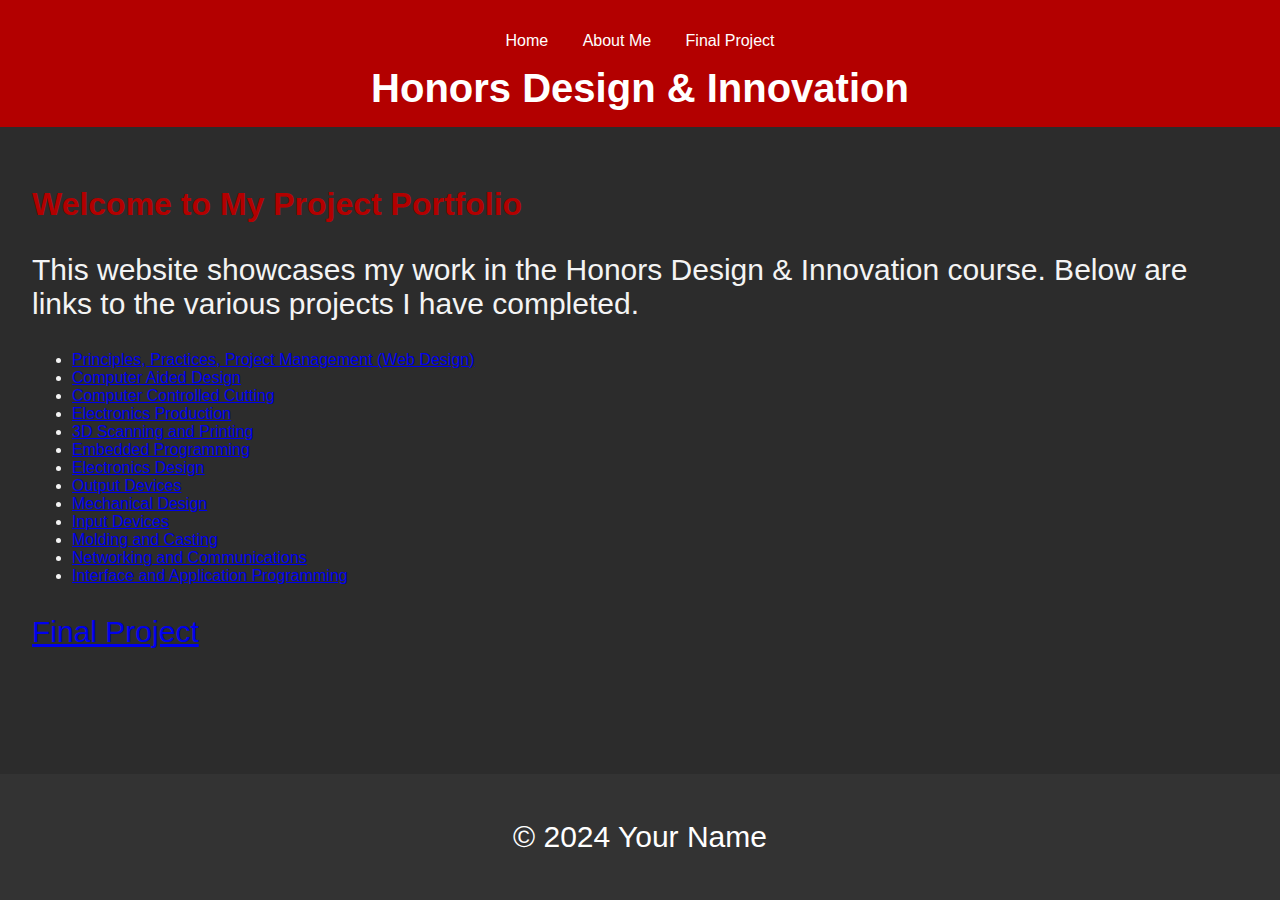
<file: index.html>
<!DOCTYPE html>
<html lang="en">
<head>
    <meta charset="UTF-8">
    <meta name="viewport" content="width=device-width, initial-scale=1.0">
    <title>Honors Design & Innovation</title>
    <link rel="stylesheet" href="styles.css">
</head>
<body>
    <header>
        <nav>
            <ul>
                <li><a href="index.html">Home</a></li>
                <li><a href="about.html">About Me</a></li>
                <li><a href="final_project.html">Final Project</a></li>
            </ul>
        </nav>
        <h1>Honors Design & Innovation</h1>
    </header>

    <main>
        <section>
            <h2>Welcome to My Project Portfolio</h2>
            <p>This website showcases my work in the Honors Design & Innovation course. Below are links to the various projects I have completed.</p>
            <ul>
                <li><a href="#">Principles, Practices, Project Management (Web Design)</a></li>
                <li><a href="#">Computer Aided Design</a></li>
                <li><a href="#">Computer Controlled Cutting</a></li>
                <li><a href="#">Electronics Production</a></li>
                <li><a href="#">3D Scanning and Printing</a></li>
                <li><a href="#">Embedded Programming</a></li>
                <li><a href="#">Electronics Design</a></li>
                <li><a href="#">Output Devices</a></li>
                <li><a href="#">Mechanical Design</a></li>
                <li><a href="#">Input Devices</a></li>
                <li><a href="#">Molding and Casting</a></li>
                <li><a href="#">Networking and Communications</a></li>
                <li><a href="#">Interface and Application Programming</a></li>
            </ul>
            <p><a href="final_project.html">Final Project</a></p>
        </section>
    </main>

    <footer>
        <p>&copy; 2024 Your Name</p>
    </footer>
</body>
</html>
</file>
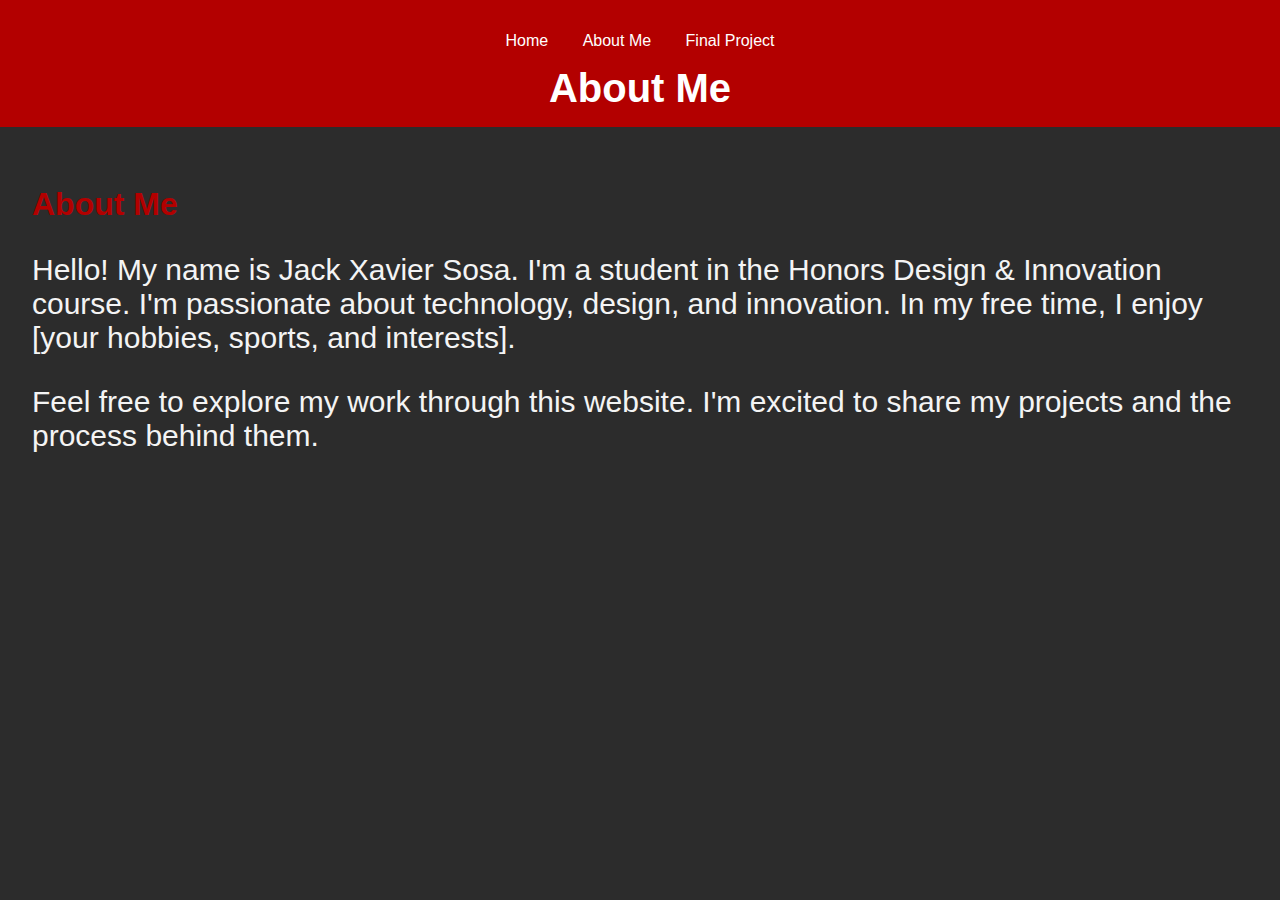
<file: about.html>
<!DOCTYPE html>
<html lang="en">
<head>
    <meta charset="UTF-8">
    <meta name="viewport" content="width=device-width, initial-scale=1.0">
    <title>About Me</title>
    <link rel="stylesheet" href="styles.css">
</head>
<body>
    <header>
        <nav>
            <ul>
                <li><a href="index.html">Home</a></li>
                <li><a href="about.html">About Me</a></li>
                <li><a href="final_project.html">Final Project</a></li>
            </ul>
        </nav>
        <h1>About Me</h1>
    </header>

    <main>
        <section>
            <h2>About Me</h2>
            <p>Hello! My name is Jack Xavier Sosa. I'm a student in the Honors Design & Innovation course. I'm passionate about technology, design, and innovation. In my free time, I enjoy [your hobbies, sports, and interests].</p>
            <p>Feel free to explore my work through this website. I'm excited to share my projects and the process behind them.</p>
        </section>
    </main>

</body>
</html>
</file>
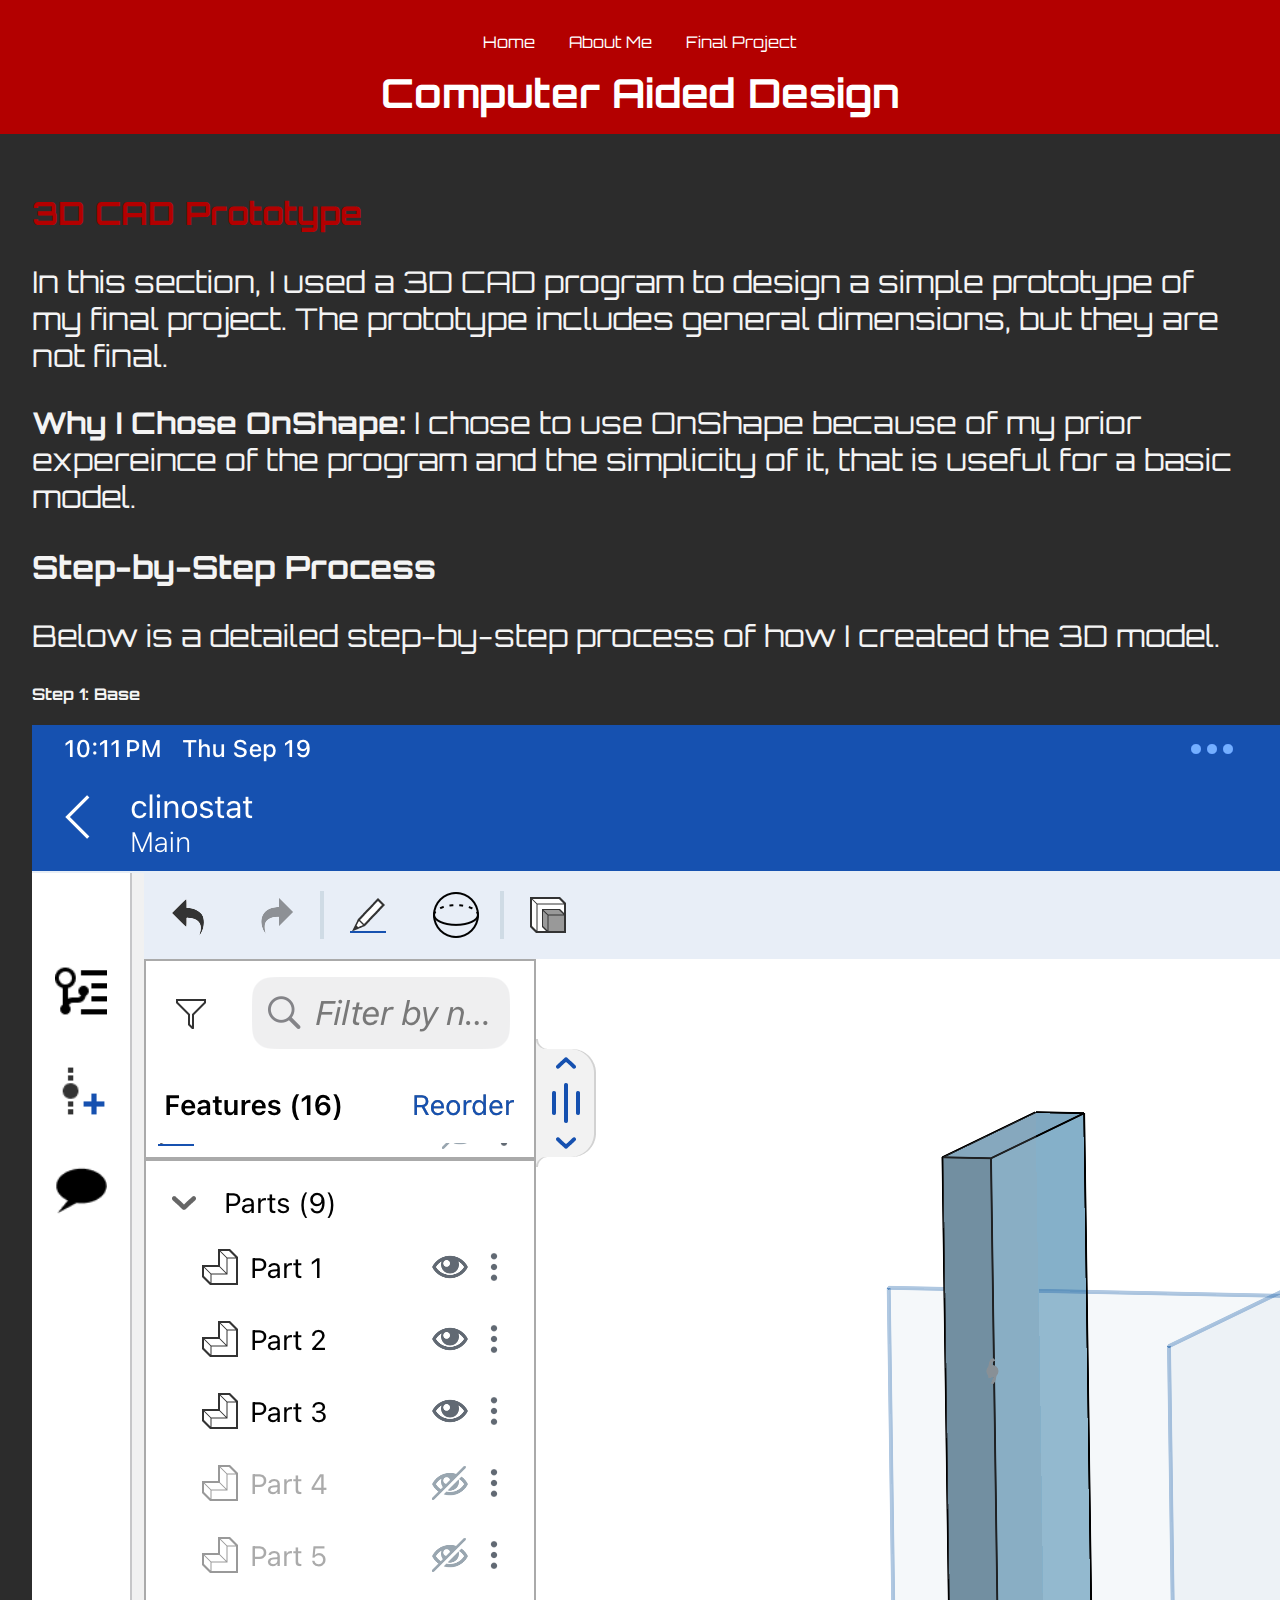
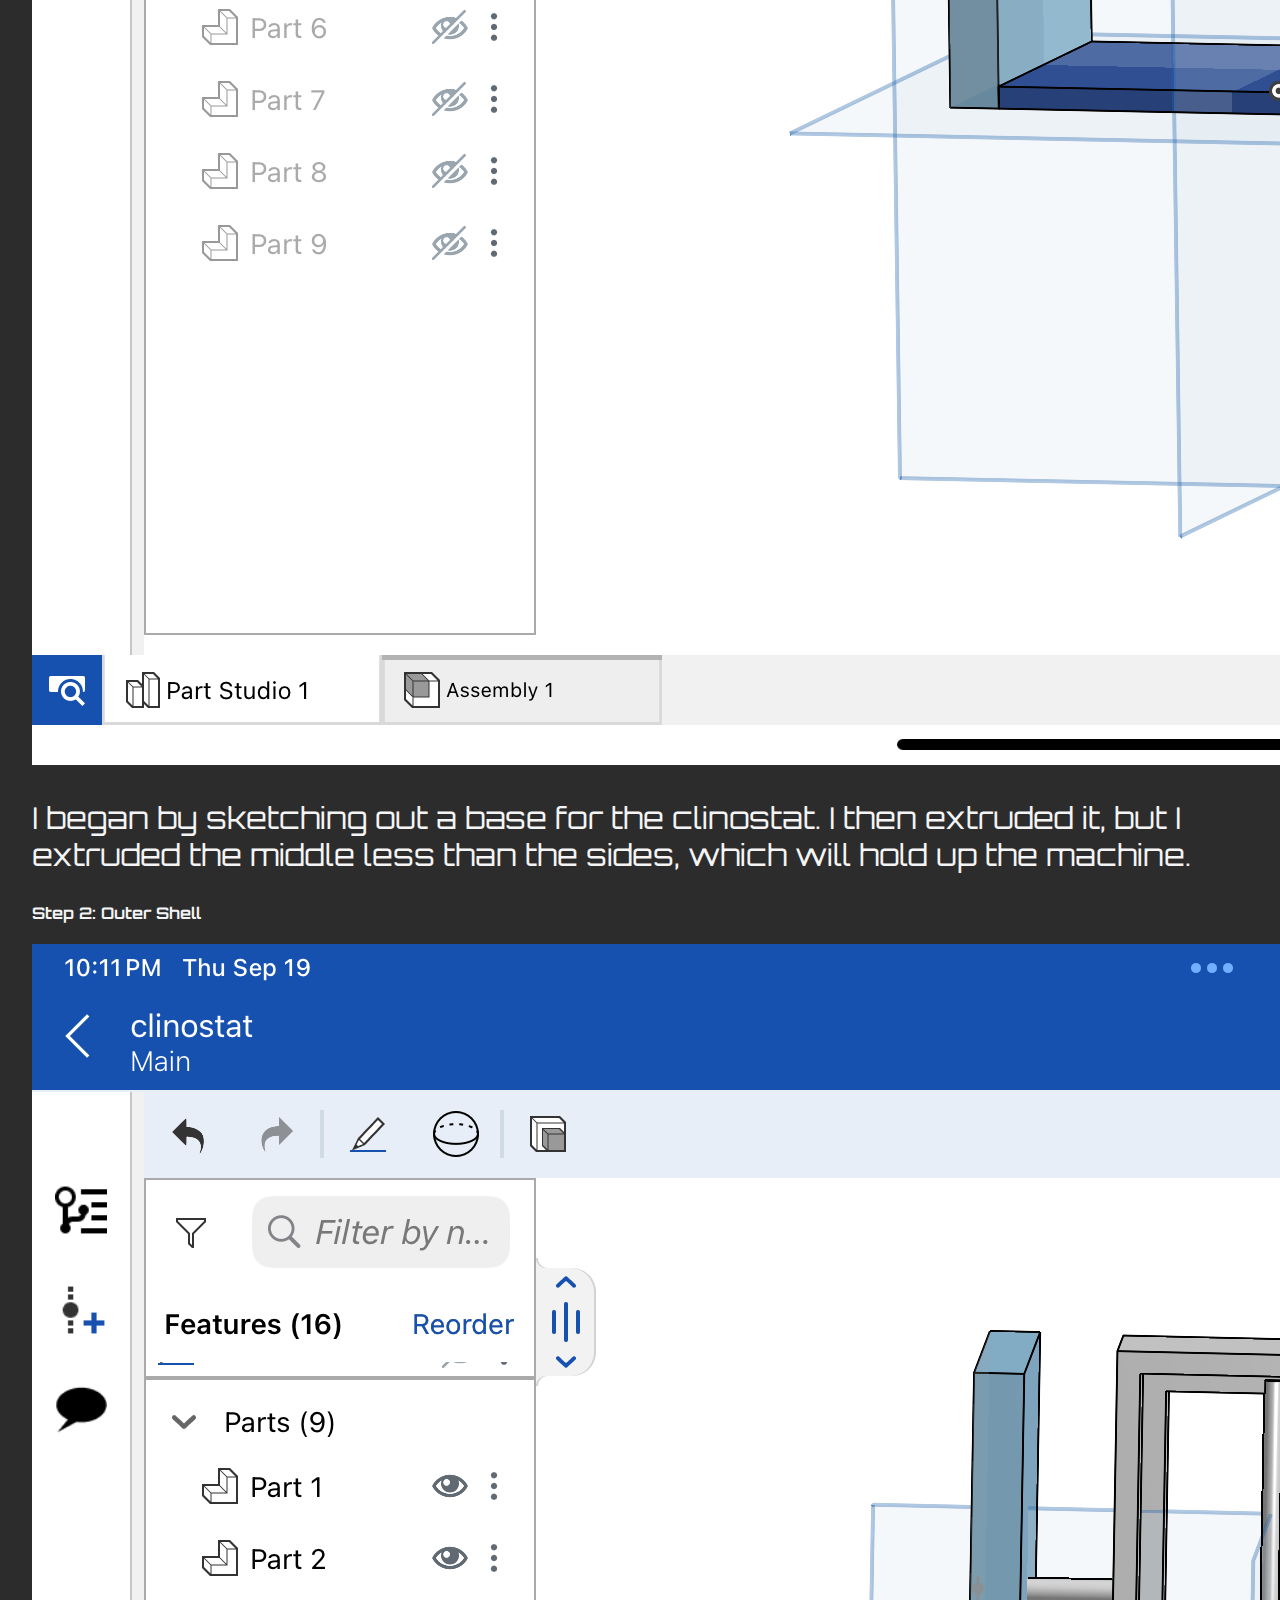
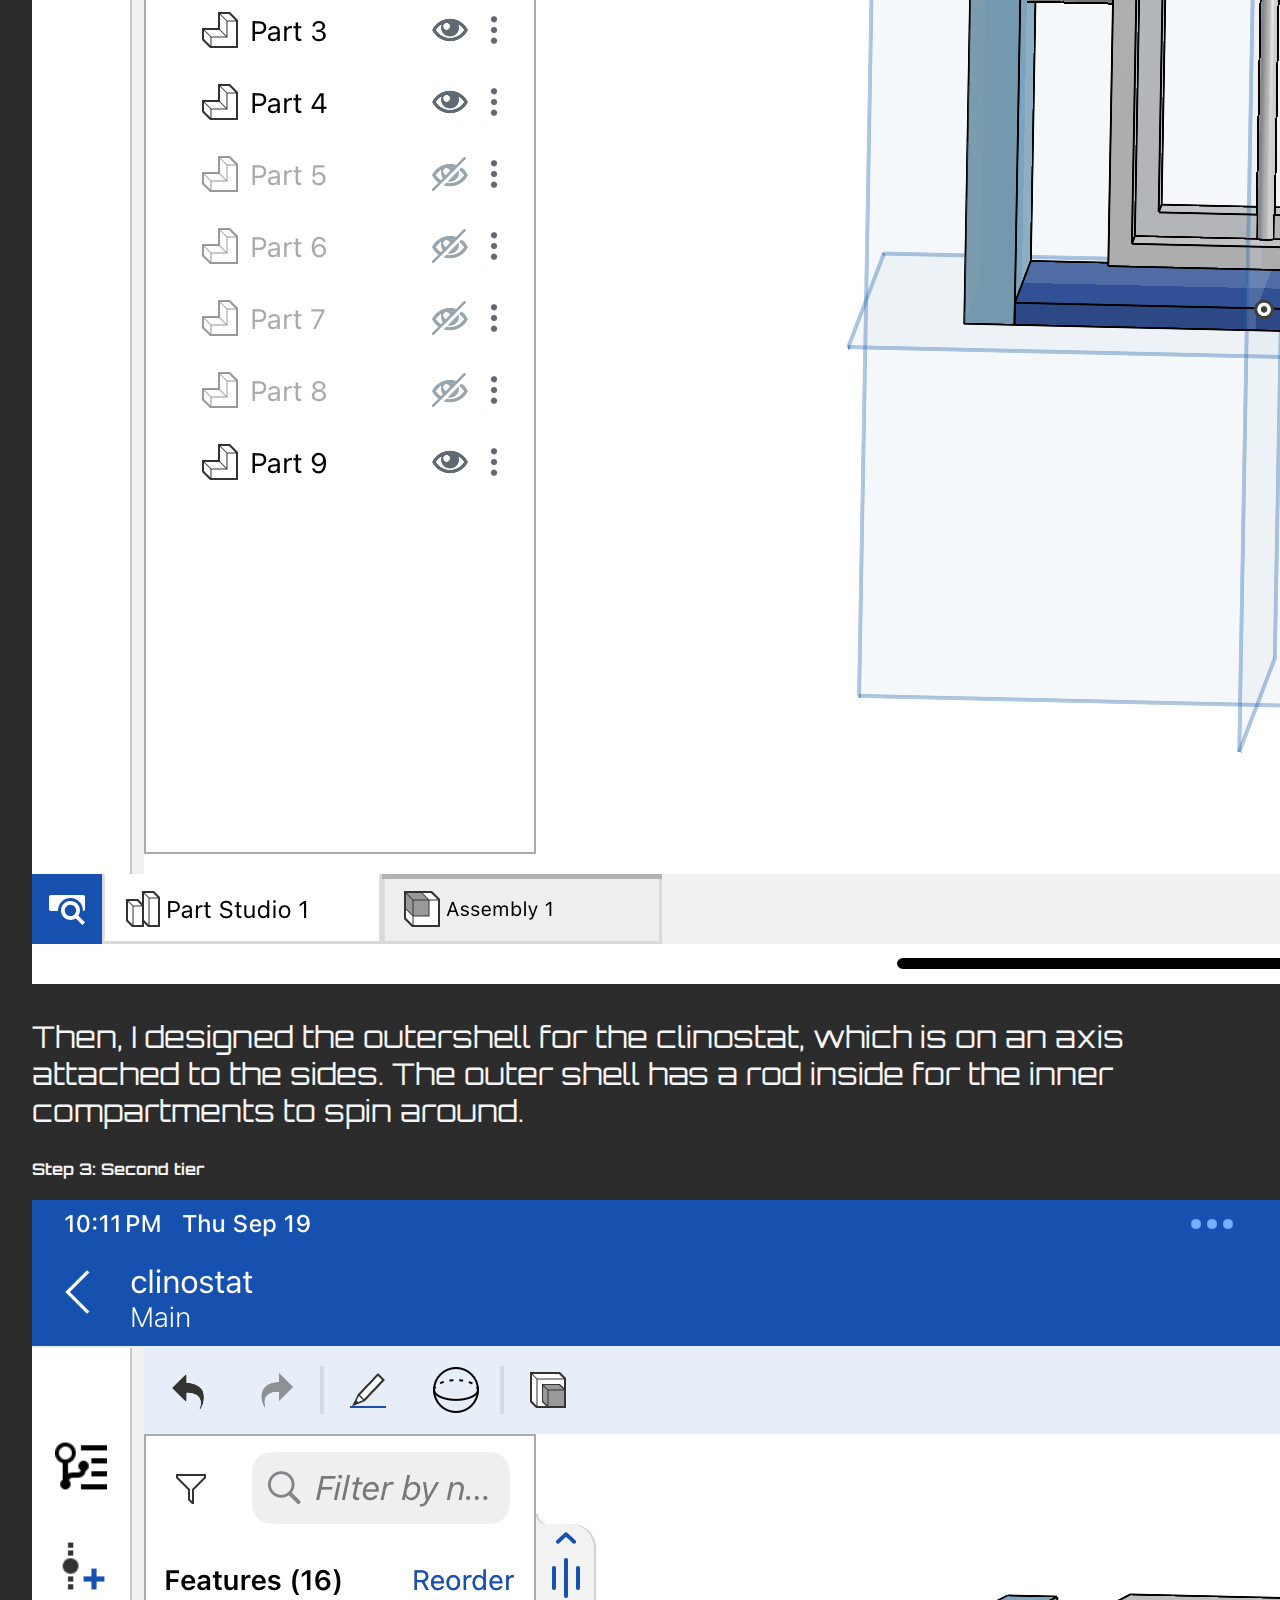
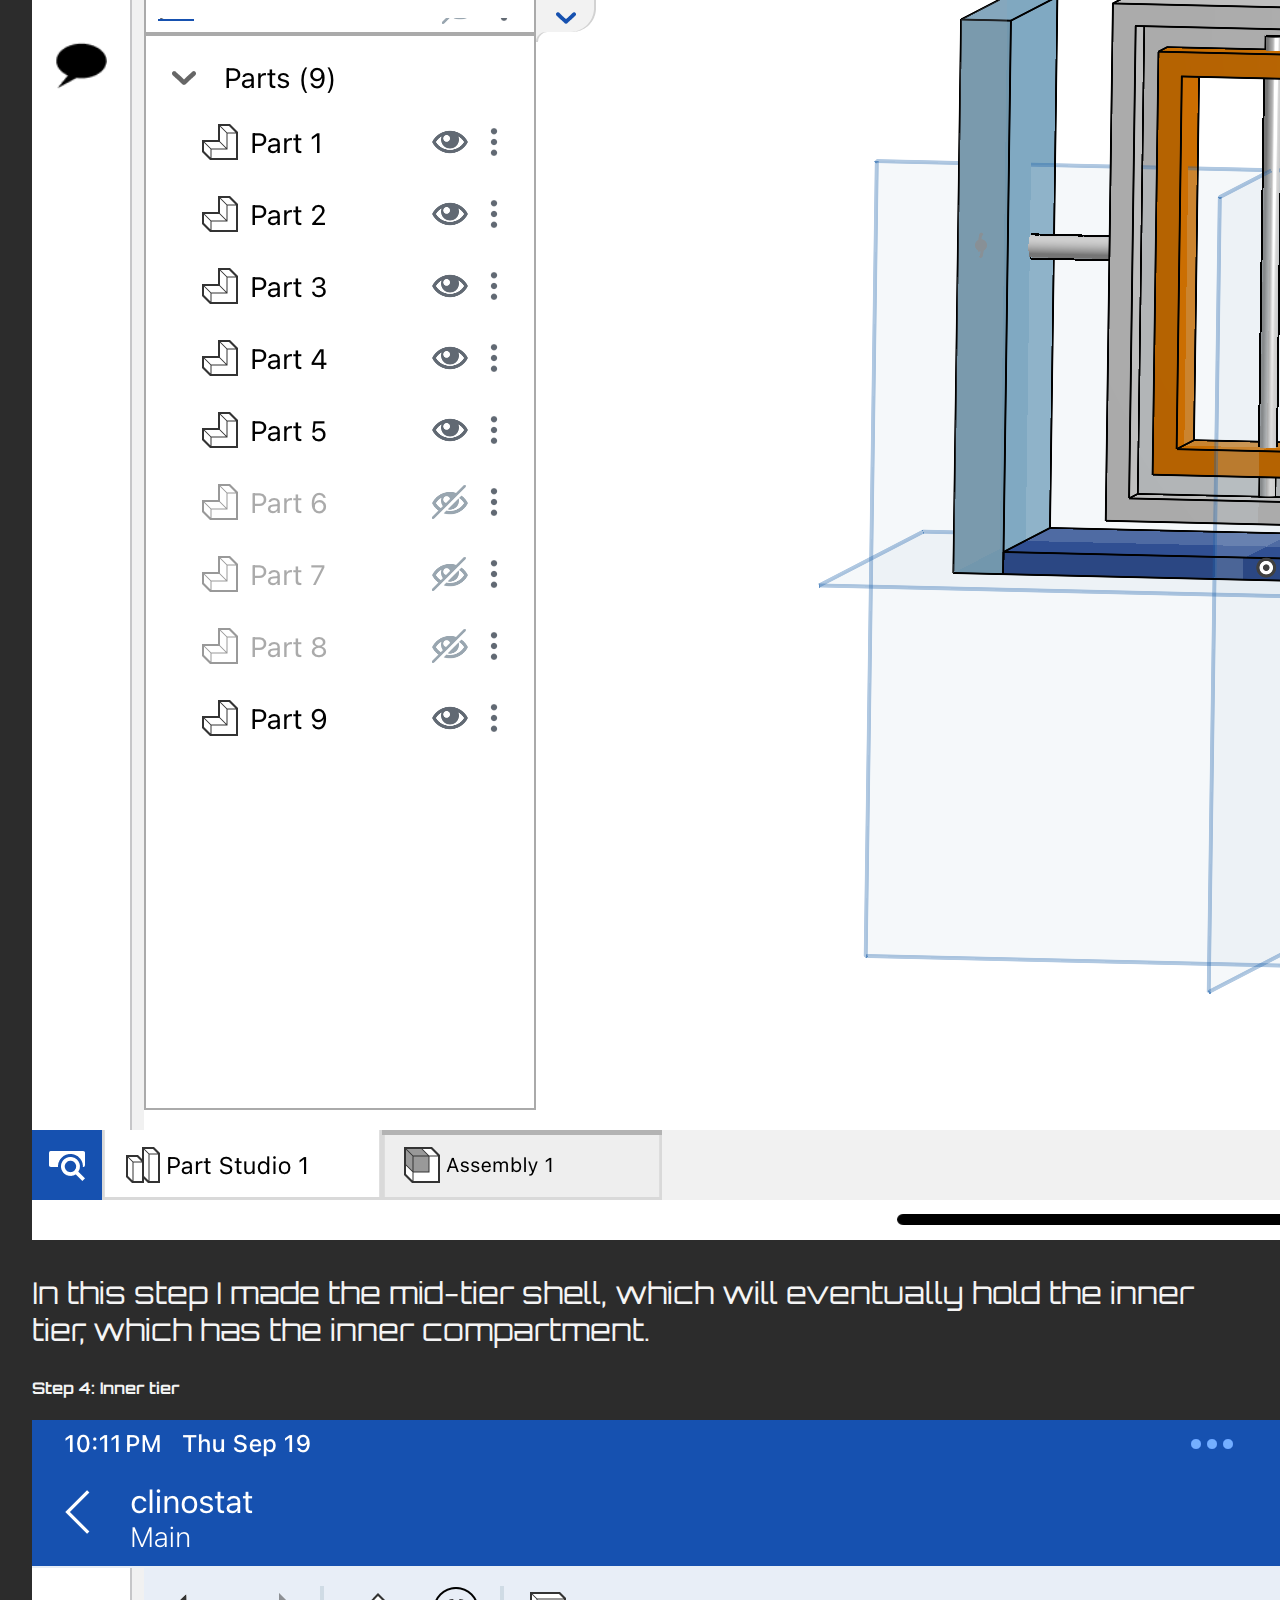
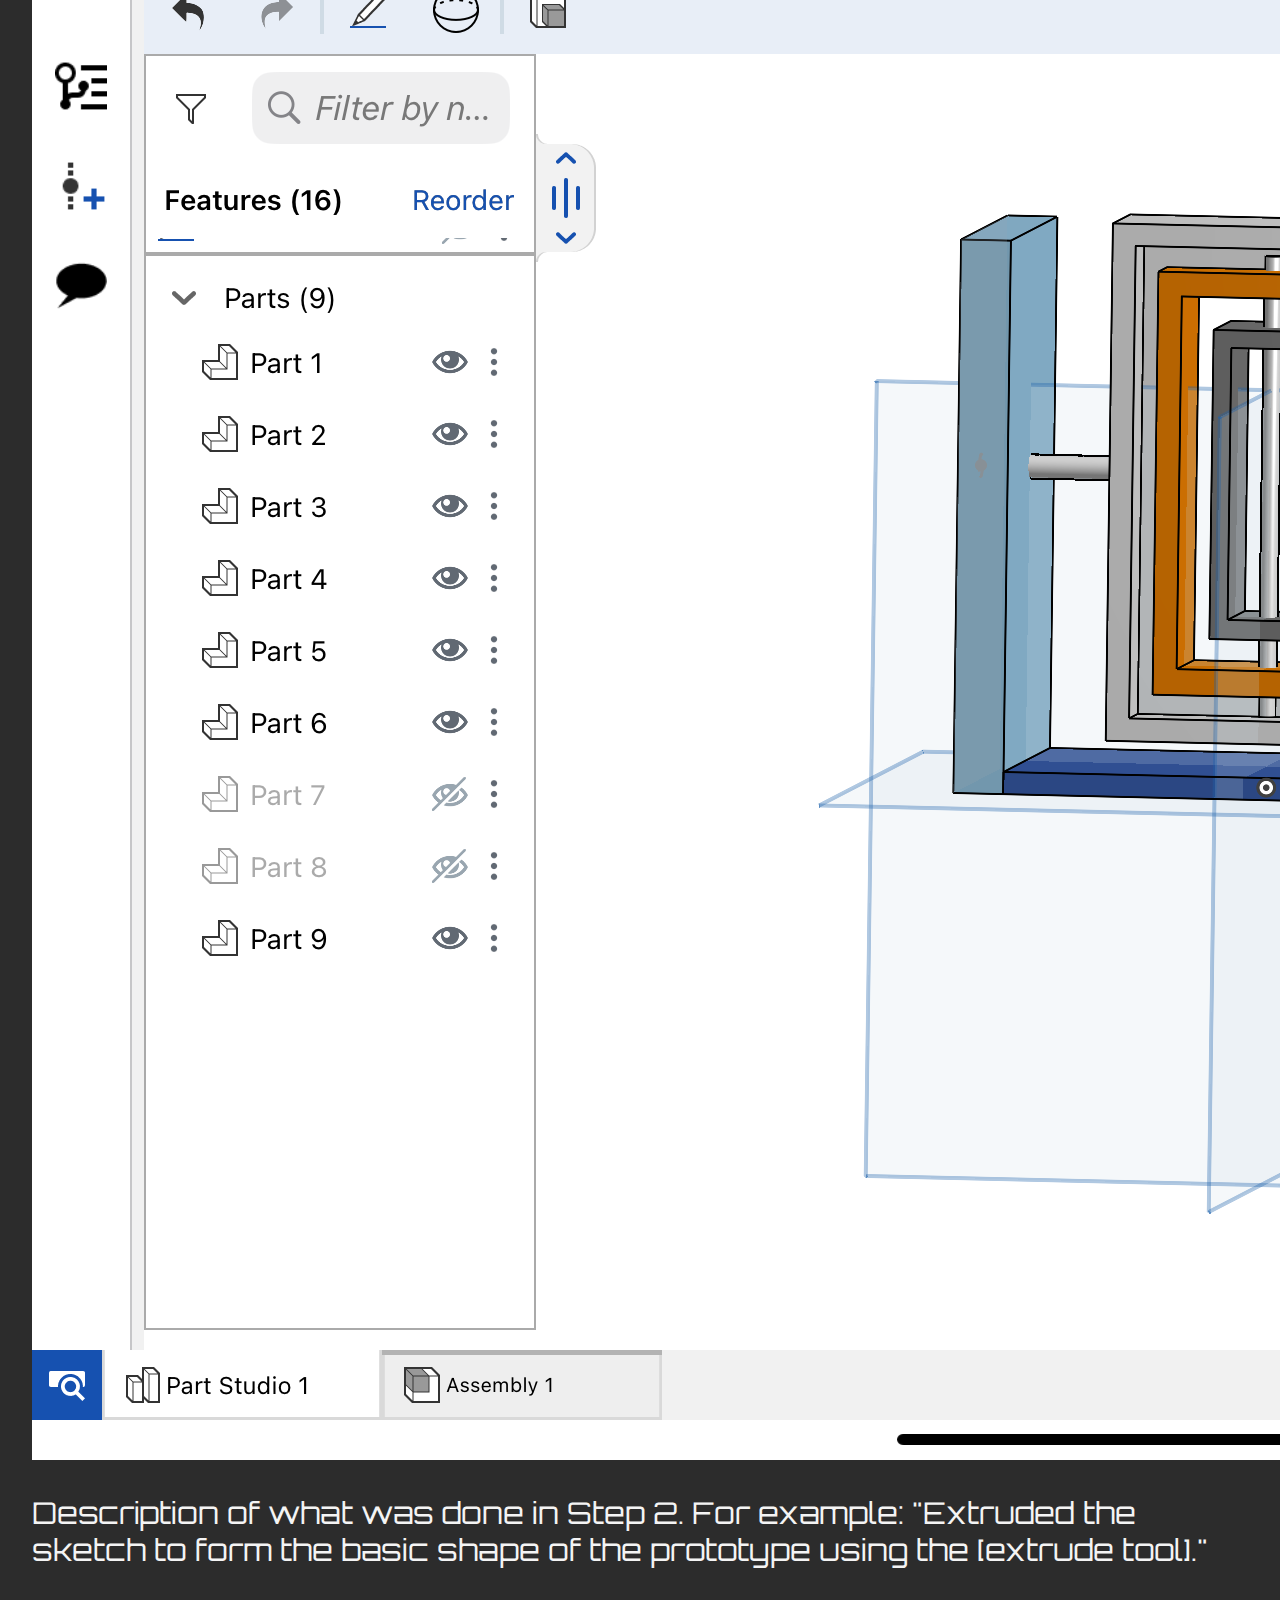
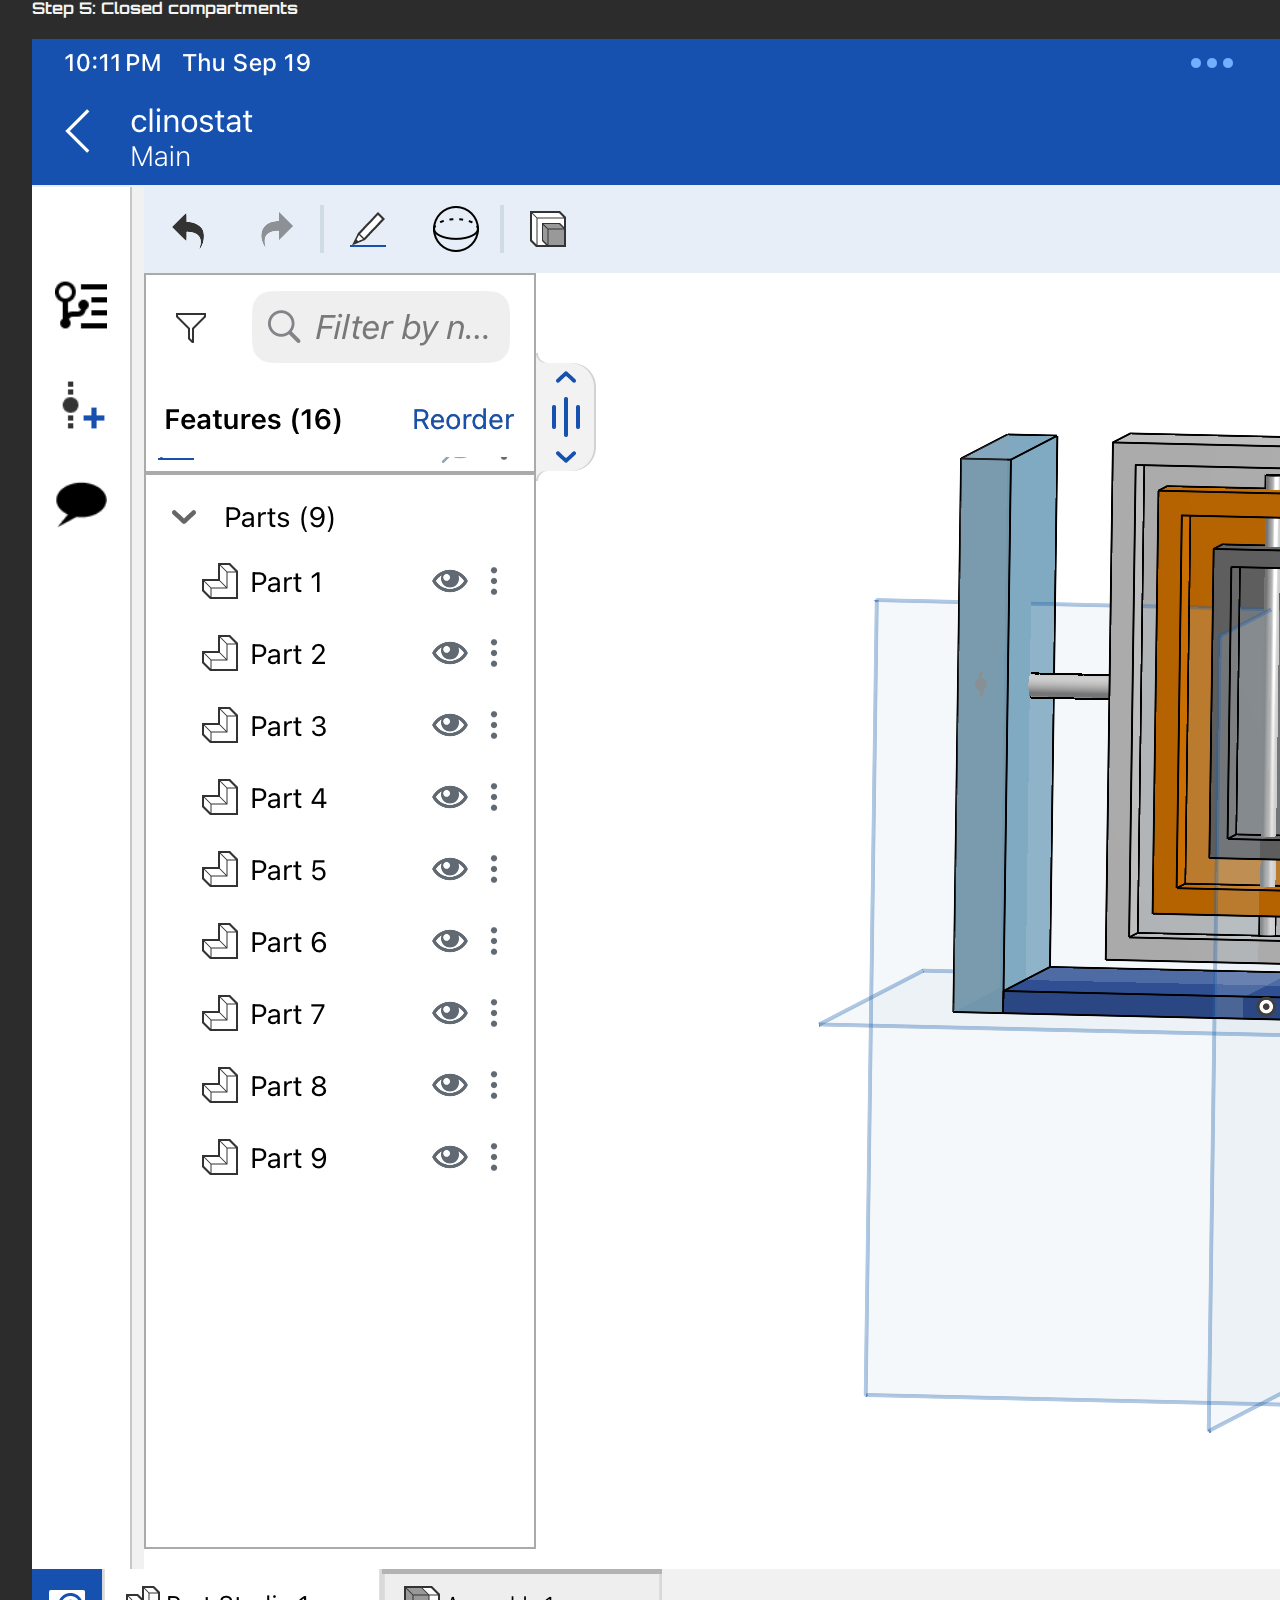
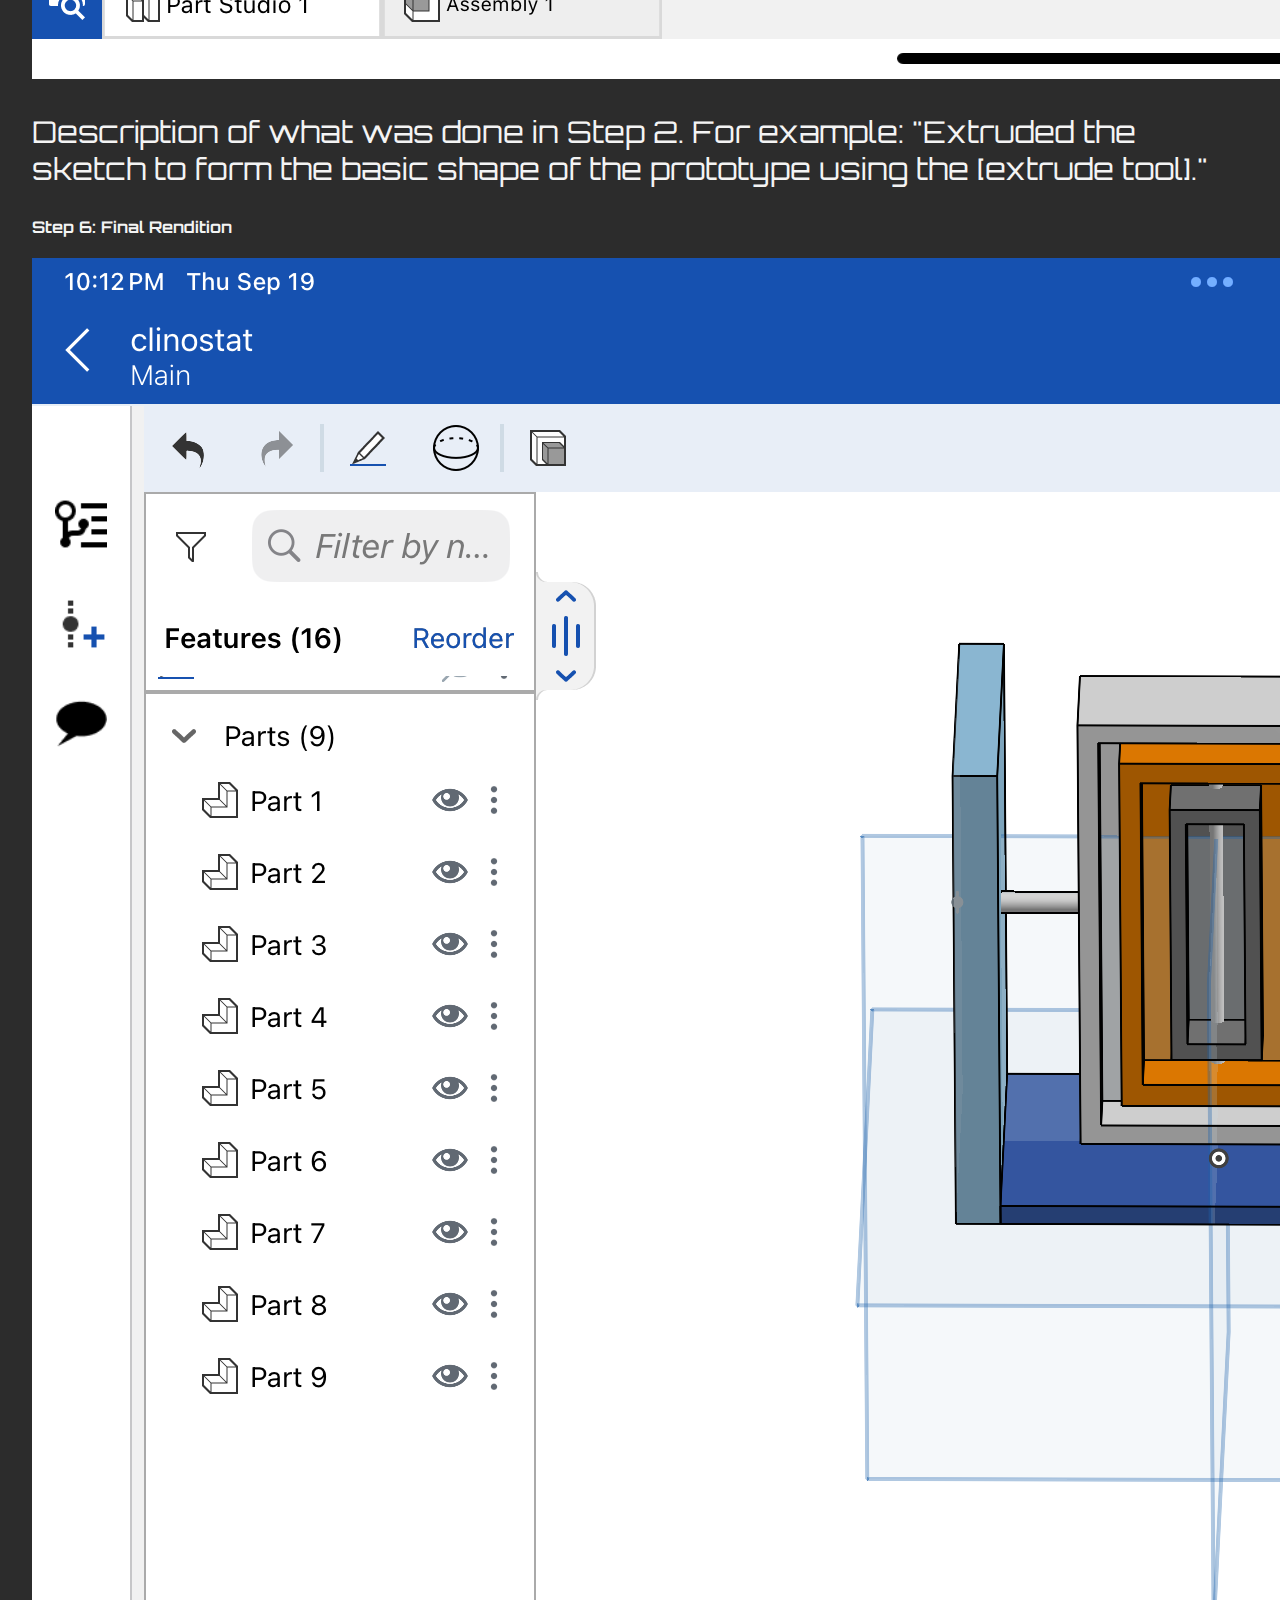
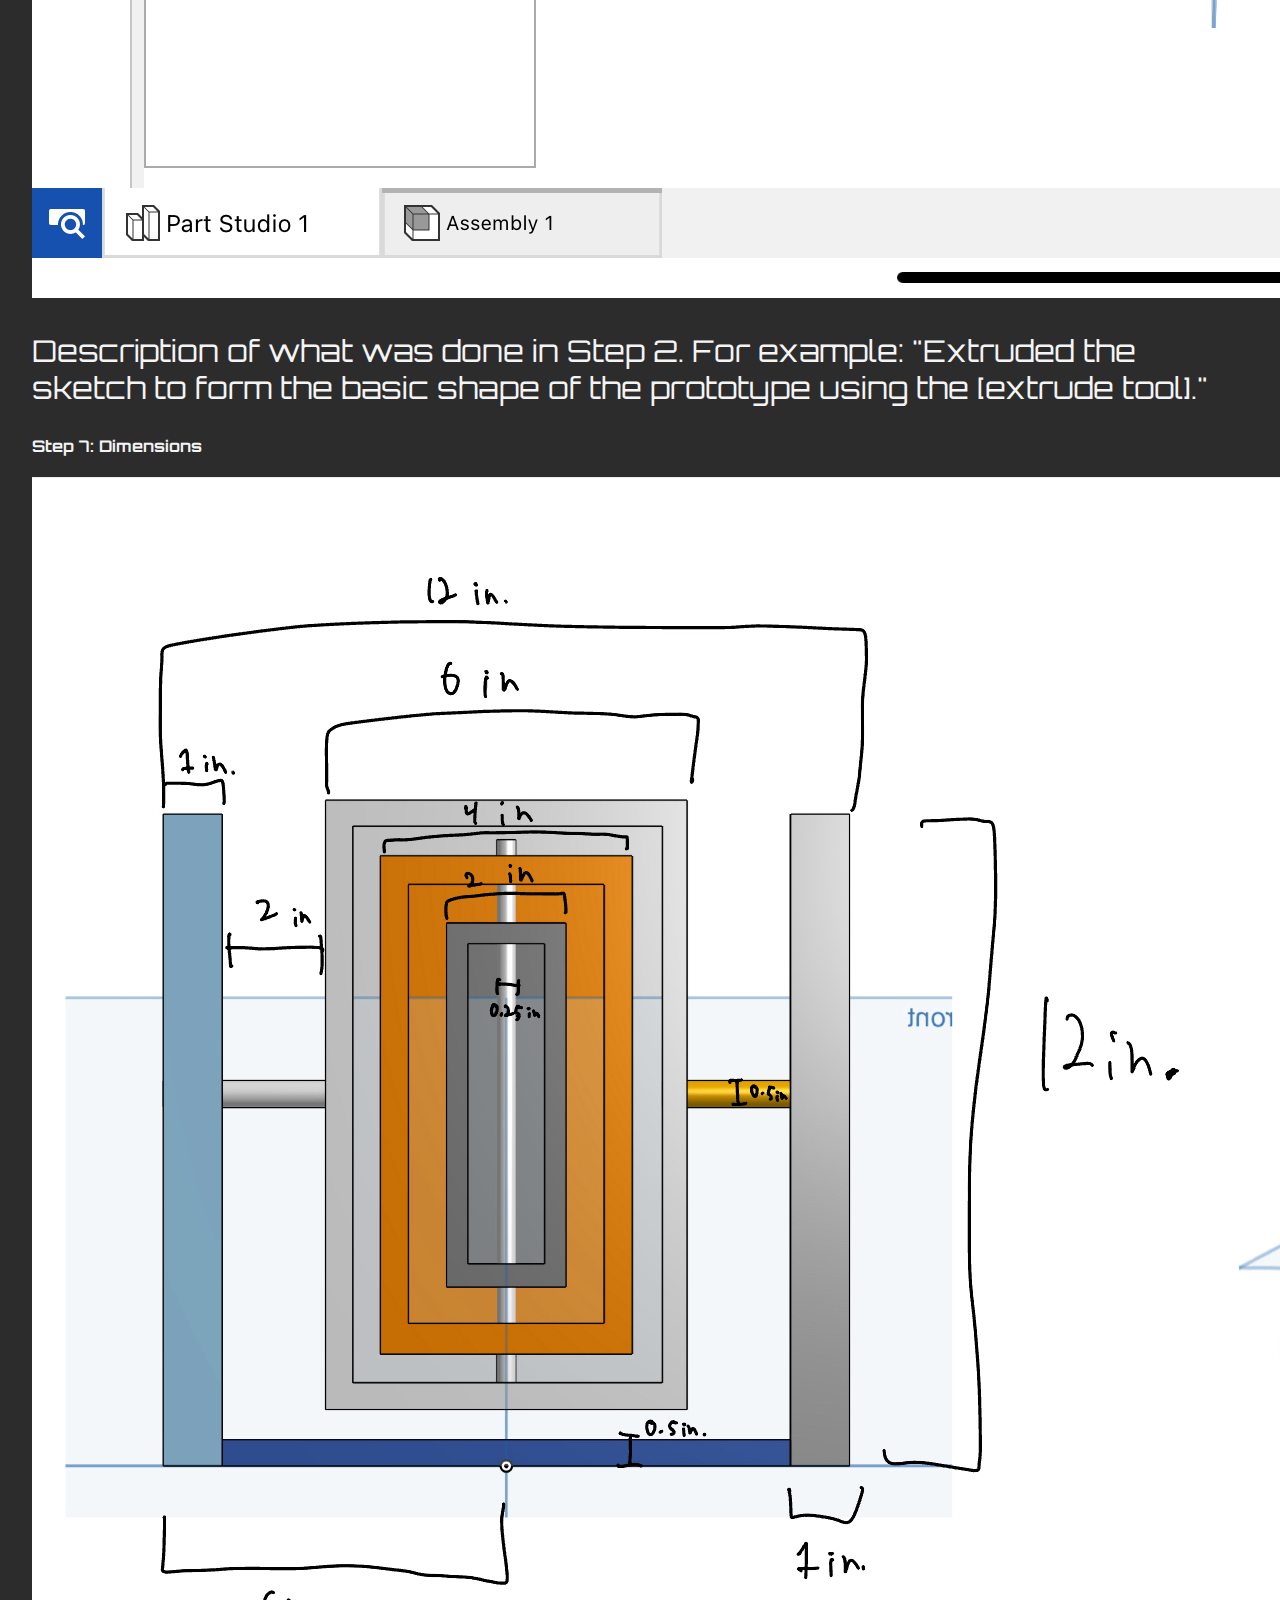
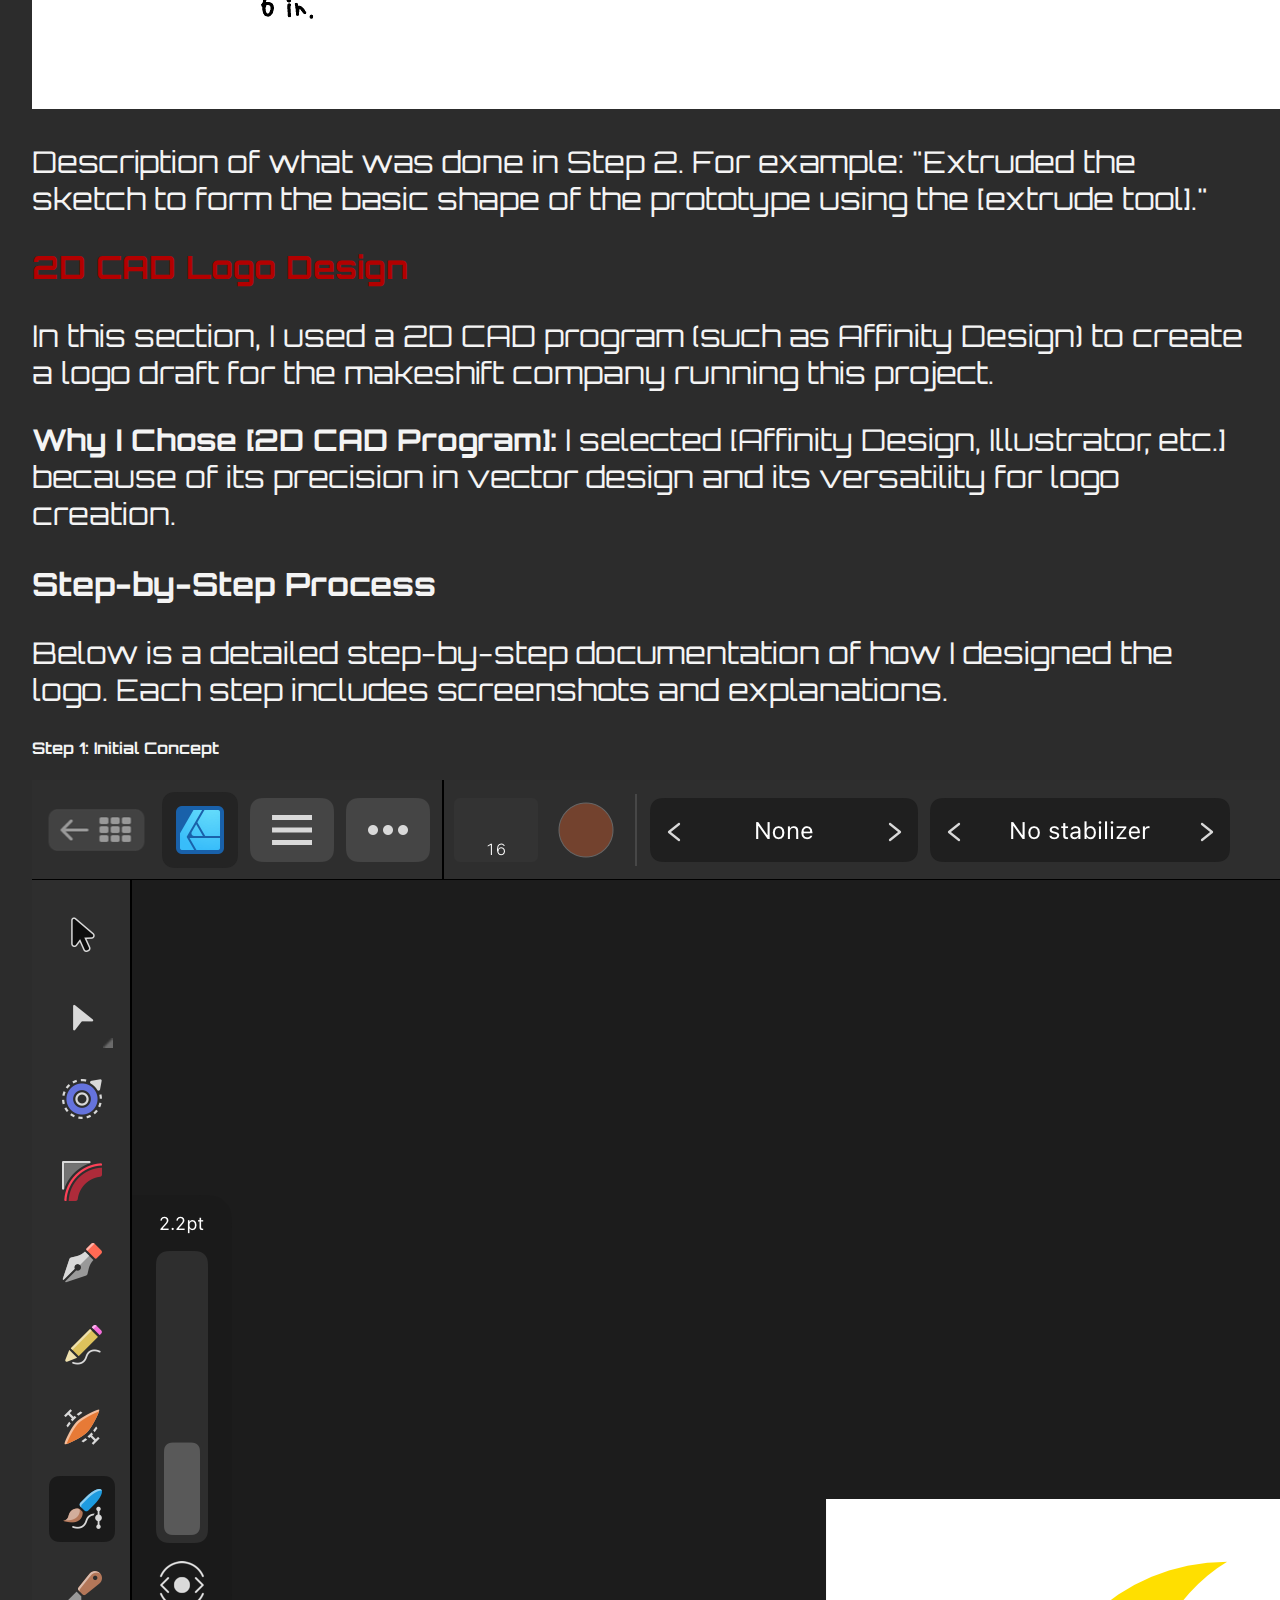
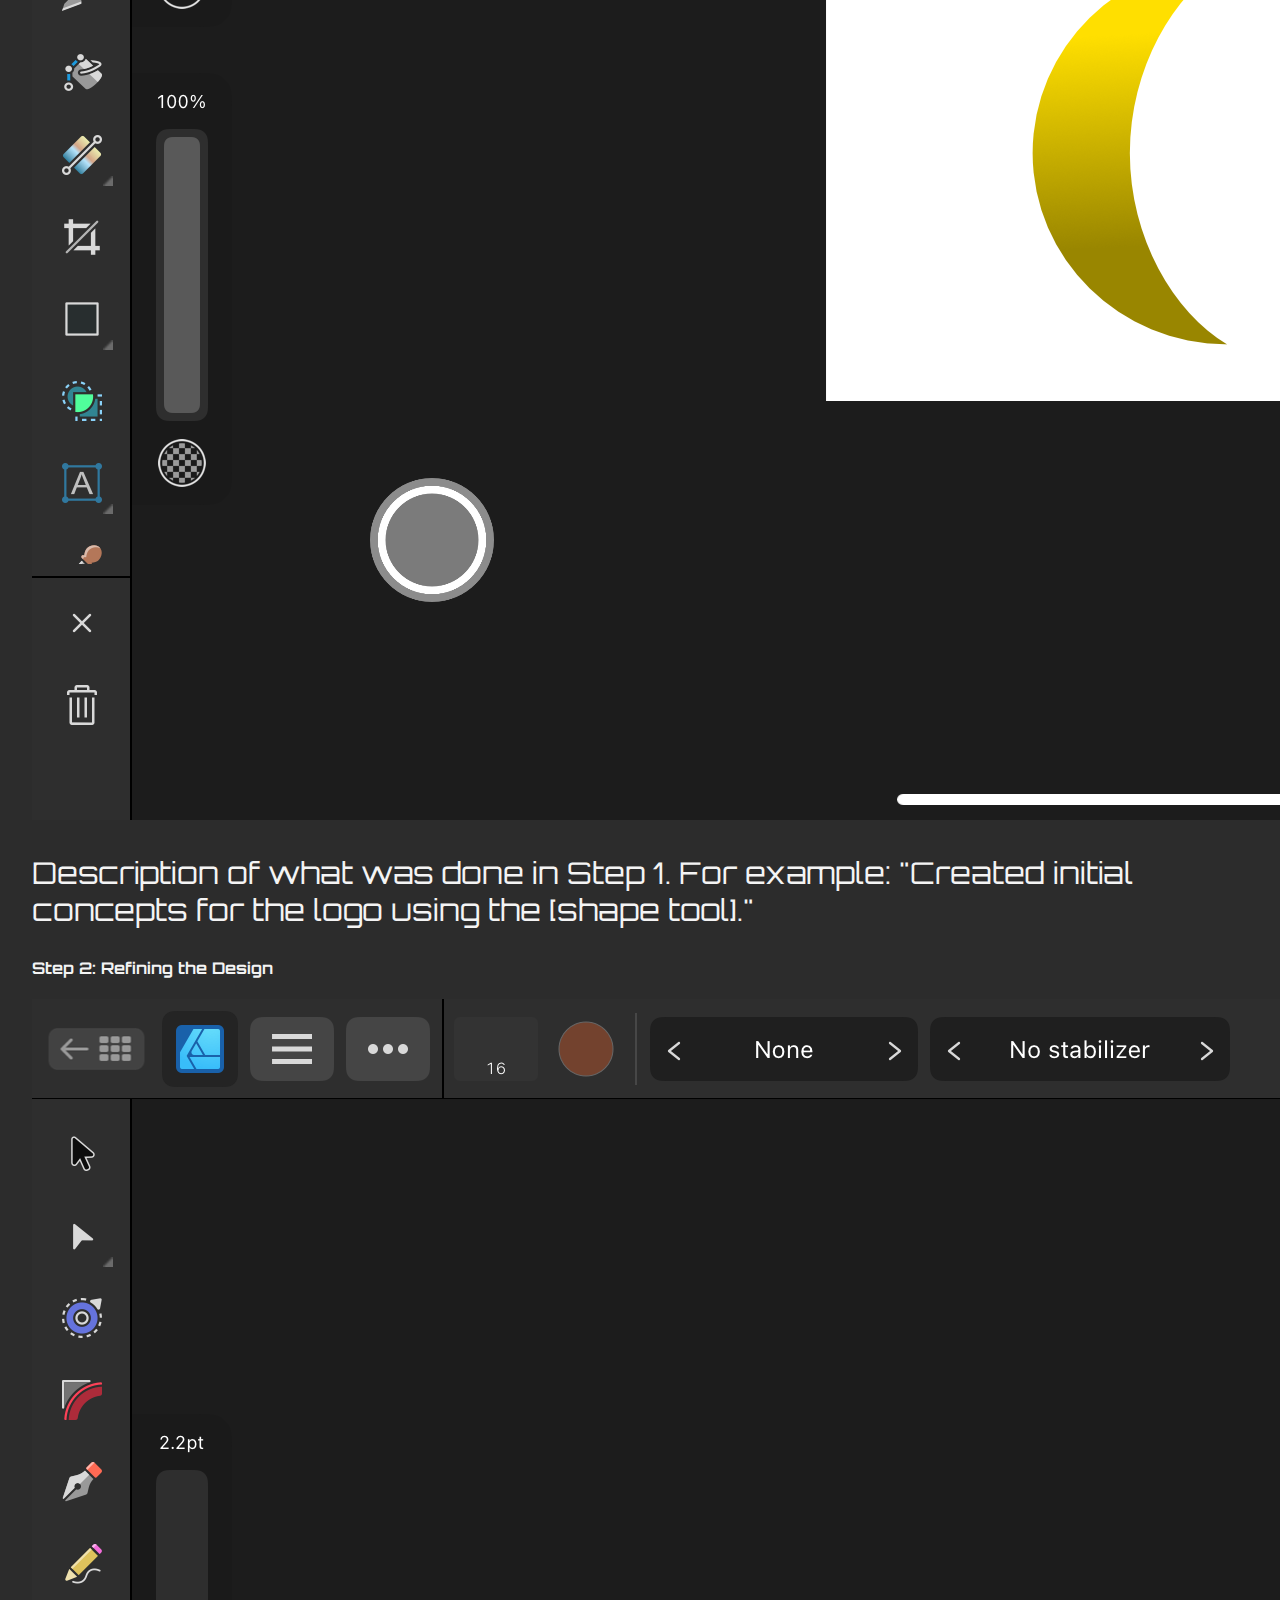
<file: computer_aided_design.html>
<!DOCTYPE html>
<html lang="en">
<head>
    <meta charset="UTF-8">
    <meta name="viewport" content="width=device-width, initial-scale=1.0">
    <title>Computer Aided Design</title>
    <link rel="stylesheet" href="styles.css">
    <link href="https://fonts.googleapis.com/css2?family=Orbitron:wght@400;700&display=swap" rel="stylesheet">
</head>
<body>
    <header>
        <nav>
            <ul>
                <li><a href="index.html">Home</a></li>
                <li><a href="about.html">About Me</a></li>
                <li><a href="final_project.html">Final Project</a></li>
            </ul>
        </nav>
        <h1>Computer Aided Design</h1>
    </header>

    <main>
        <!-- 3D CAD Prototype Section -->
        <section class="documentation-section">
            <h2>3D CAD Prototype</h2>
            <p>In this section, I used a 3D CAD program to design a simple prototype of my final project. The prototype includes general dimensions, but they are not final.</p>
            <p><strong>Why I Chose OnShape:</strong> I chose to use OnShape because of my prior expereince of the program and the simplicity of it, that is useful for a basic model.</p>
            <h3>Step-by-Step Process</h3>
            <p>Below is a detailed step-by-step process of how I created the 3D model.</p>

            <!-- Screenshot 1 -->
            <div class="screenshot-box">
                <h4>Step 1: Base</h4>
                <img src="images/3D1.PNG" alt="Step 1 Screenshot">
                <p>I began by sketching out a base for the clinostat. I then extruded it, but I extruded the middle less than the sides, which will hold up the machine.</p>
            </div>

            <!-- Screenshot 2 -->
            <div class="screenshot-box">
                <h4>Step 2: Outer Shell</h4>
                <img src="images/3D2.PNG" alt="Step 2 Screenshot">
                <p>Then, I designed the outershell for the clinostat, which is on an axis attached to the sides. The outer shell has a rod inside for the inner compartments to spin around.</p>
            </div>

            <div class="screenshot-box">
                <h4>Step 3: Second tier</h4>
                <img src="images/3D3.PNG" alt="Step 2 Screenshot">
                <p>In this step I made the mid-tier shell, which will eventually hold the inner tier, which has the inner compartment.</p>
            </div>

            <div class="screenshot-box">
                <h4>Step 4: Inner tier</h4>
                <img src="images/3D4.PNG" alt="Step 2 Screenshot">
                <p>Description of what was done in Step 2. For example: "Extruded the sketch to form the basic shape of the prototype using the [extrude tool]."</p>
            </div>

            <div class="screenshot-box">
                <h4>Step 5: Closed compartments</h4>
                <img src="images/3D5.PNG" alt="Step 2 Screenshot">
                <p>Description of what was done in Step 2. For example: "Extruded the sketch to form the basic shape of the prototype using the [extrude tool]."</p>
            </div>

            <div class="screenshot-box">
                <h4>Step 6: Final Rendition</h4>
                <img src="images/3D6.PNG" alt="Step 2 Screenshot">
                <p>Description of what was done in Step 2. For example: "Extruded the sketch to form the basic shape of the prototype using the [extrude tool]."</p>
            </div>

            <div class="screenshot-box">
                <h4>Step 7: Dimensions</h4>
                <img src="images/3D7.jpg" alt="Step 2 Screenshot">
                <p>Description of what was done in Step 2. For example: "Extruded the sketch to form the basic shape of the prototype using the [extrude tool]."</p>
            </div>

            <!-- Additional Steps -->
            <!-- Add more steps with screenshots as needed -->
        </section>

        <!-- 2D CAD Logo Design Section -->
        <section class="documentation-section">
            <h2>2D CAD Logo Design</h2>
            <p>In this section, I used a 2D CAD program (such as Affinity Design) to create a logo draft for the makeshift company running this project.</p>
            <p><strong>Why I Chose [2D CAD Program]:</strong> I selected [Affinity Design, Illustrator, etc.] because of its precision in vector design and its versatility for logo creation.</p>
            <h3>Step-by-Step Process</h3>
            <p>Below is a detailed step-by-step documentation of how I designed the logo. Each step includes screenshots and explanations.</p>

            <!-- Screenshot 1 -->
            <div class="screenshot-box">
                <h4>Step 1: Initial Concept</h4>
                <img src="images/2D1.PNG" alt="Logo Step 1 Screenshot">
                <p>Description of what was done in Step 1. For example: "Created initial concepts for the logo using the [shape tool]."</p>
            </div>

            <!-- Screenshot 2 -->
            <div class="screenshot-box">
                <h4>Step 2: Refining the Design</h4>
                <img src="images/2D2.PNG" alt="Logo Step 2 Screenshot">
                <p>Description of what was done in Step 2. For example: "Refined the design by adjusting the alignment and adding text using the [alignment tool]."</p>
            </div>

            <div class="screenshot-box">
                <h4>Step 2: Refining the Design</h4>
                <img src="images/2D3.PNG" alt="Logo Step 2 Screenshot">
                <p>Description of what was done in Step 2. For example: "Refined the design by adjusting the alignment and adding text using the [alignment tool]."</p>
            </div>

            <div class="screenshot-box">
                <h4>Step 2: Refining the Design</h4>
                <img src="images/2D4.PNG" alt="Logo Step 2 Screenshot">
                <p>Description of what was done in Step 2. For example: "Refined the design by adjusting the alignment and adding text using the [alignment tool]."</p>
            </div>

            <div class="screenshot-box">
                <h4>Step 2: Refining the Design</h4>
                <img src="images/2D5.PNG" alt="Logo Step 2 Screenshot">
                <p>Description of what was done in Step 2. For example: "Refined the design by adjusting the alignment and adding text using the [alignment tool]."</p>
            </div>

            <div class="screenshot-box">
                <h4>Step 2: Refining the Design</h4>
                <img src="images/2D6.PNG" alt="Logo Step 2 Screenshot">
                <p>Description of what was done in Step 2. For example: "Refined the design by adjusting the alignment and adding text using the [alignment tool]."</p>
            </div>

            <div class="screenshot-box">
                <h4>Step 2: Refining the Design</h4>
                <img src="images/2D7.PNG" alt="Logo Step 2 Screenshot">
                <p>Description of what was done in Step 2. For example: "Refined the design by adjusting the alignment and adding text using the [alignment tool]."</p>
            </div>

            <div class="screenshot-box">
                <h4>Step 2: Refining the Design</h4>
                <img src="images/2D8.PNG" alt="Logo Step 2 Screenshot">
                <p>Description of what was done in Step 2. For example: "Refined the design by adjusting the alignment and adding text using the [alignment tool]."</p>
            </div>

            <div class="screenshot-box">
                <h4>Step 2: Refining the Design</h4>
                <img src="images/2D9.JPG" alt="Logo Step 2 Screenshot">
                <p>Description of what was done in Step 2. For example: "Refined the design by adjusting the alignment and adding text using the [alignment tool]."</p>
            </div>

            <!-- Additional Steps -->
            <!-- Add more steps with screenshots as needed -->
        </section>
    </main>

</body>
</html>
</file>
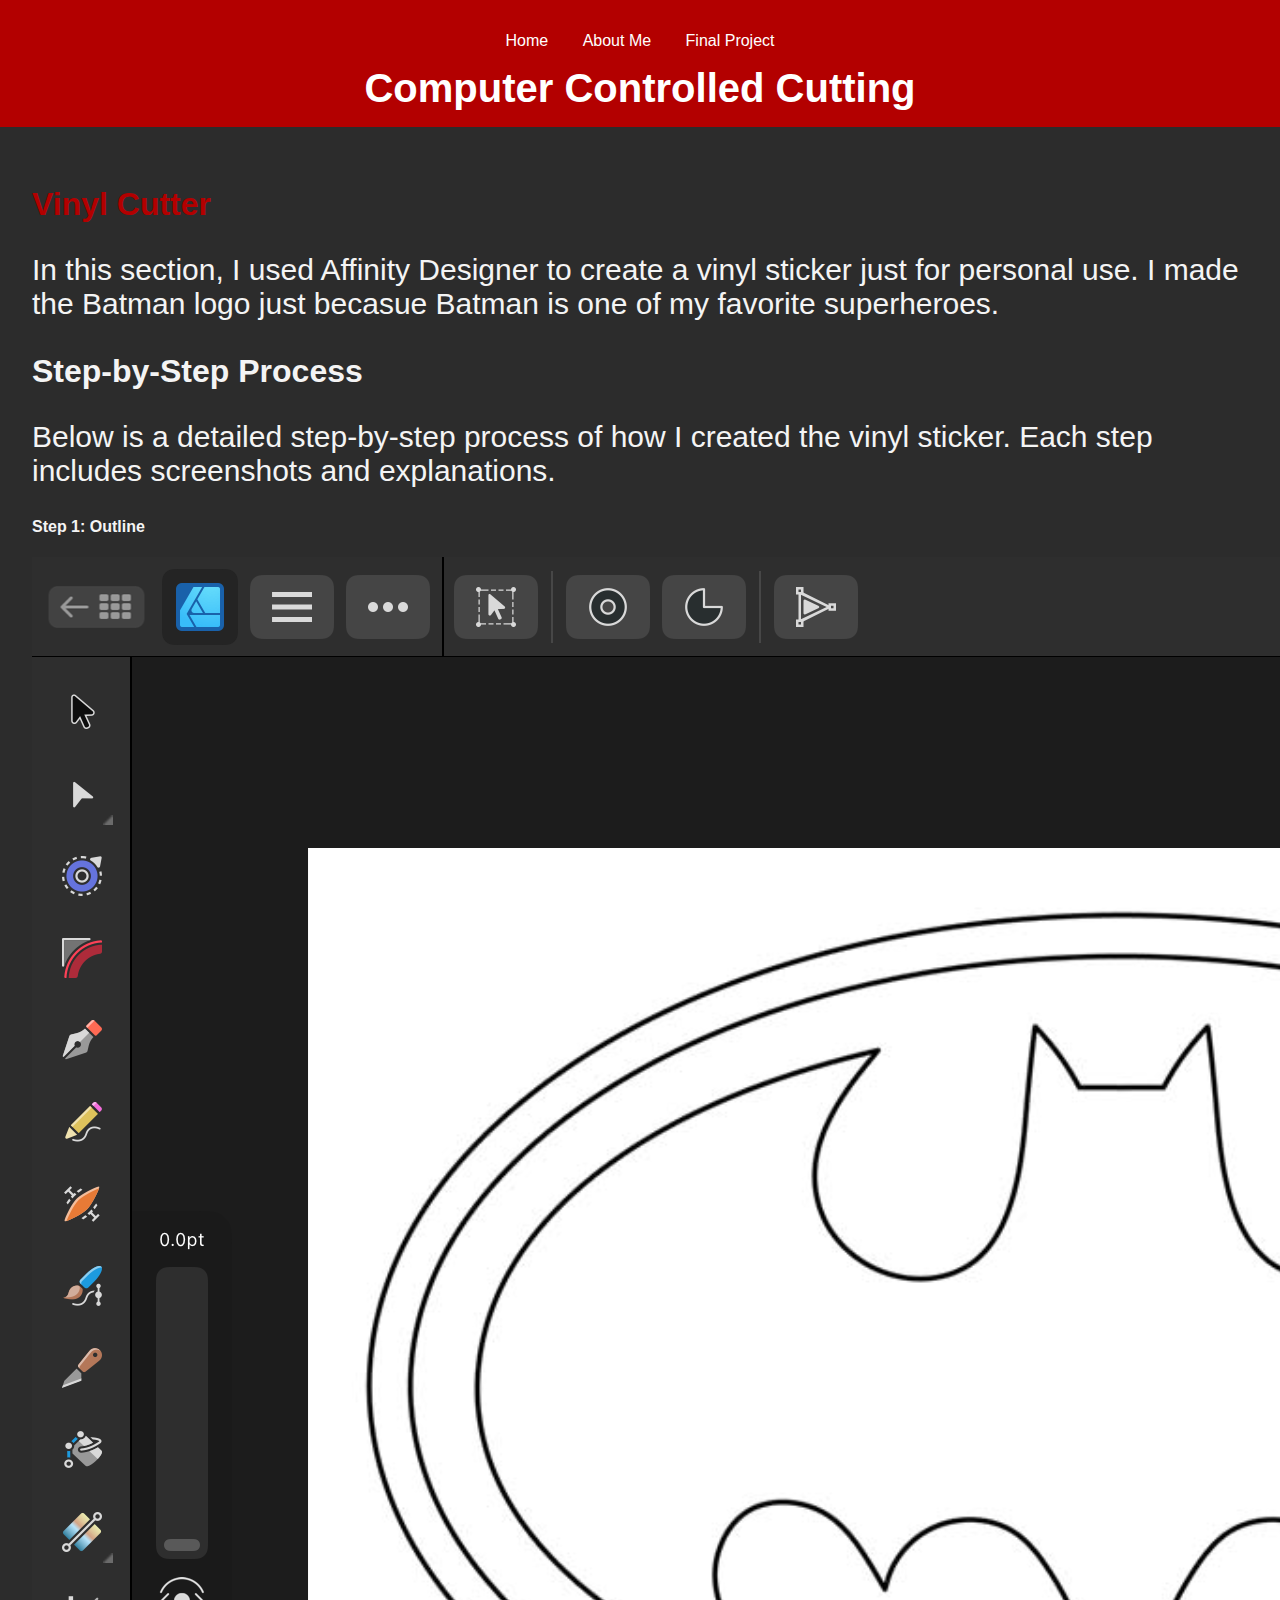
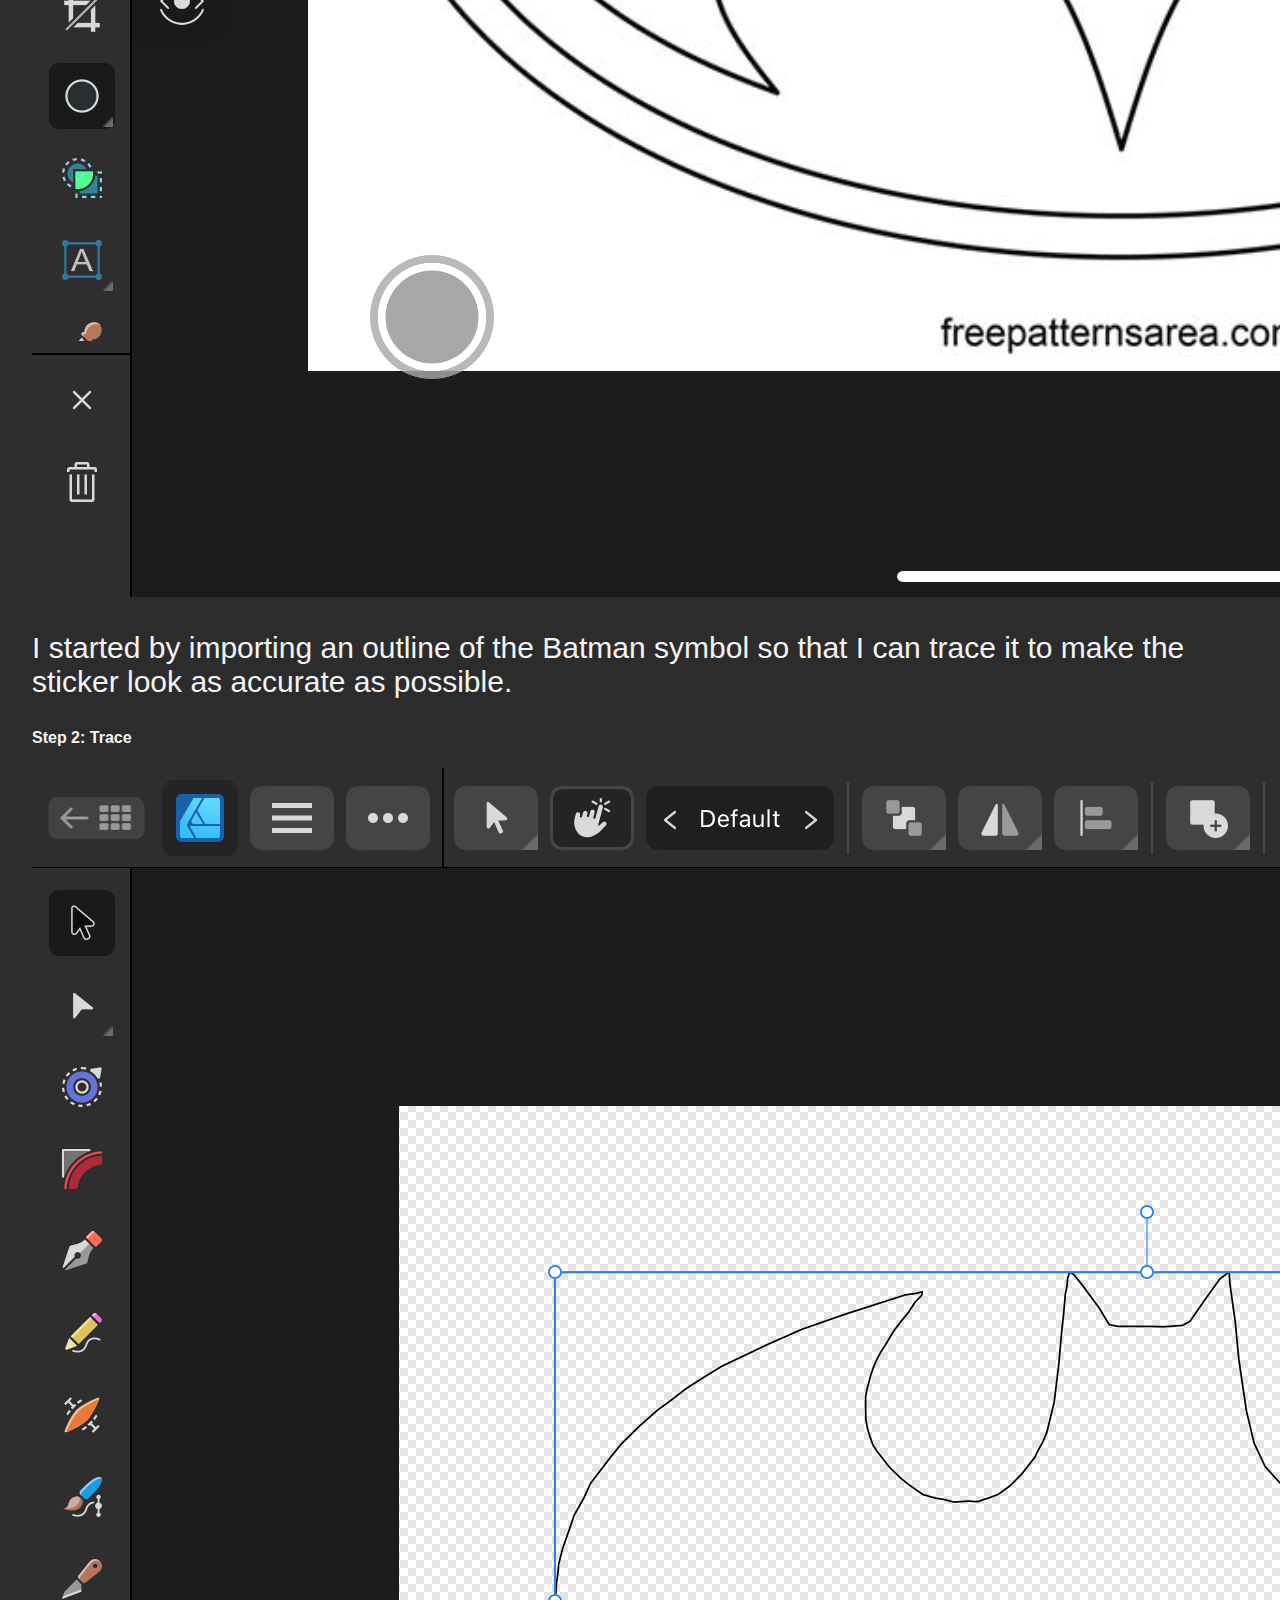
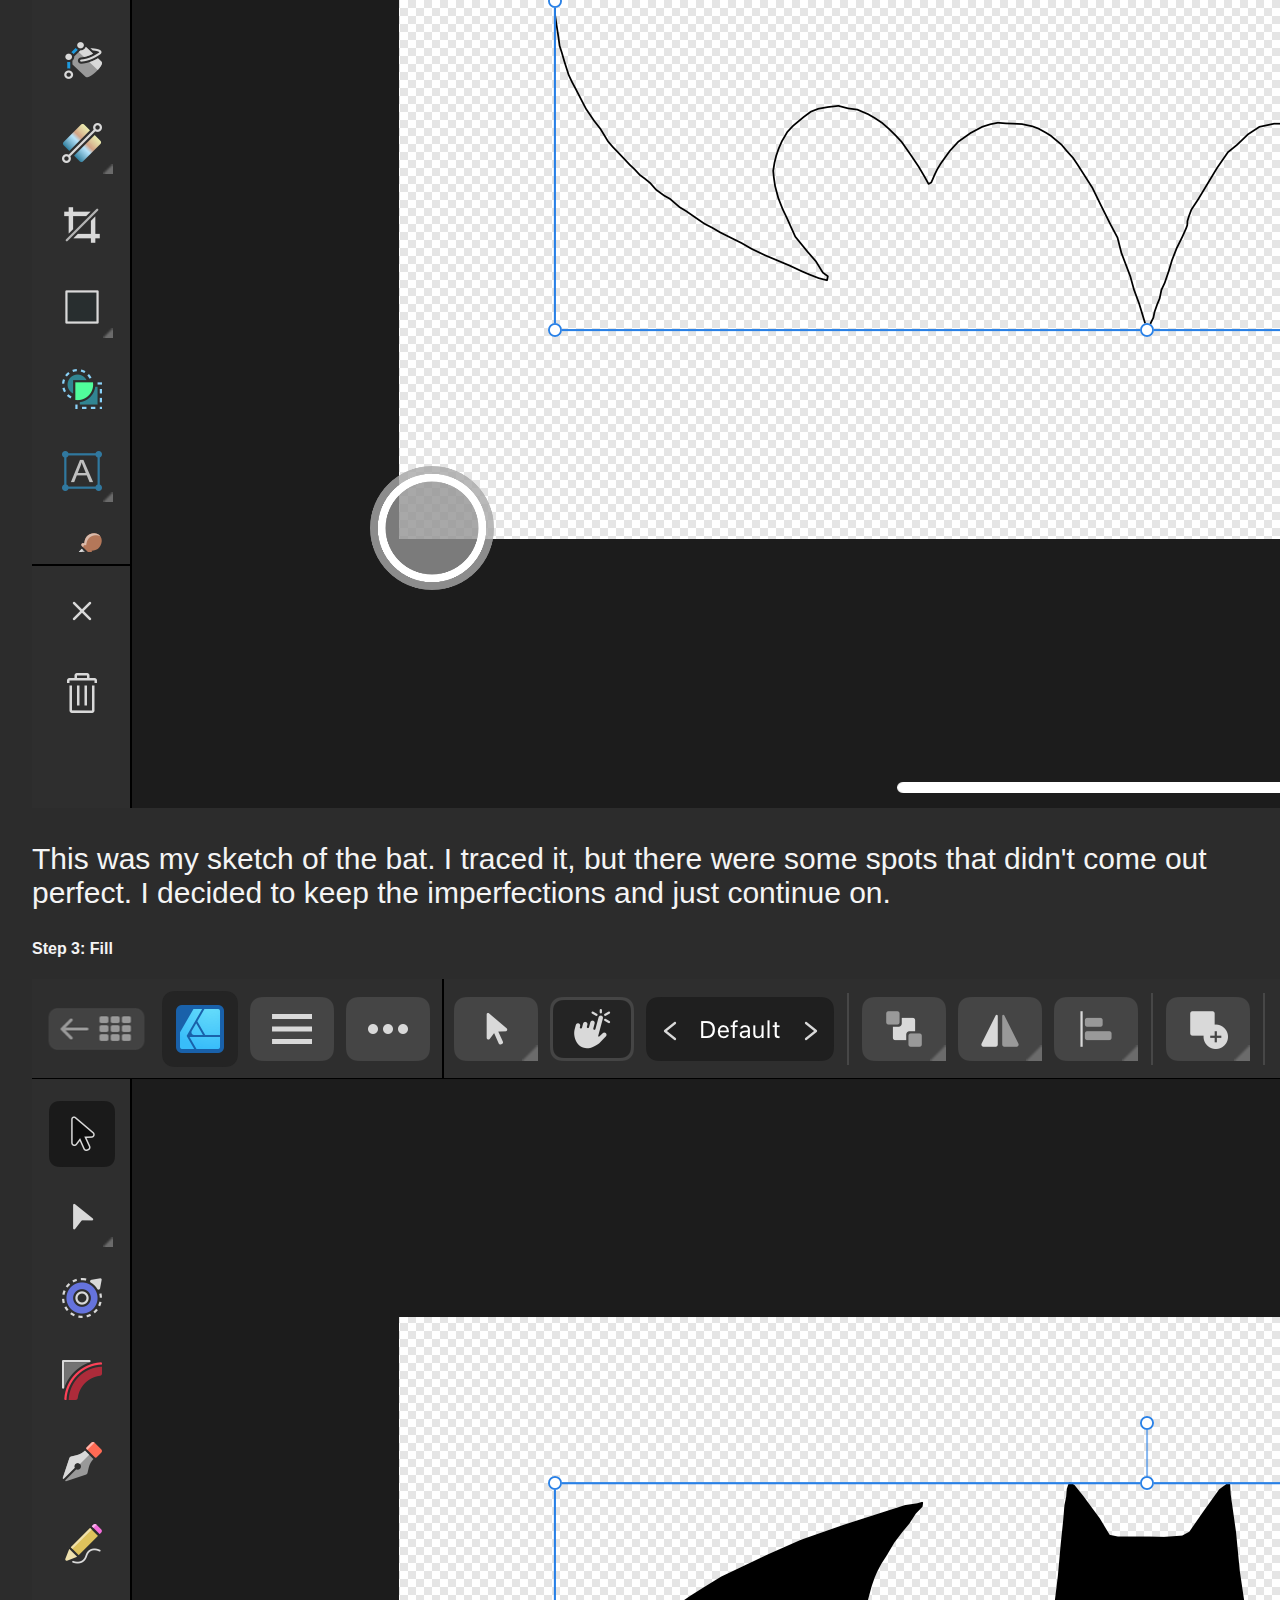
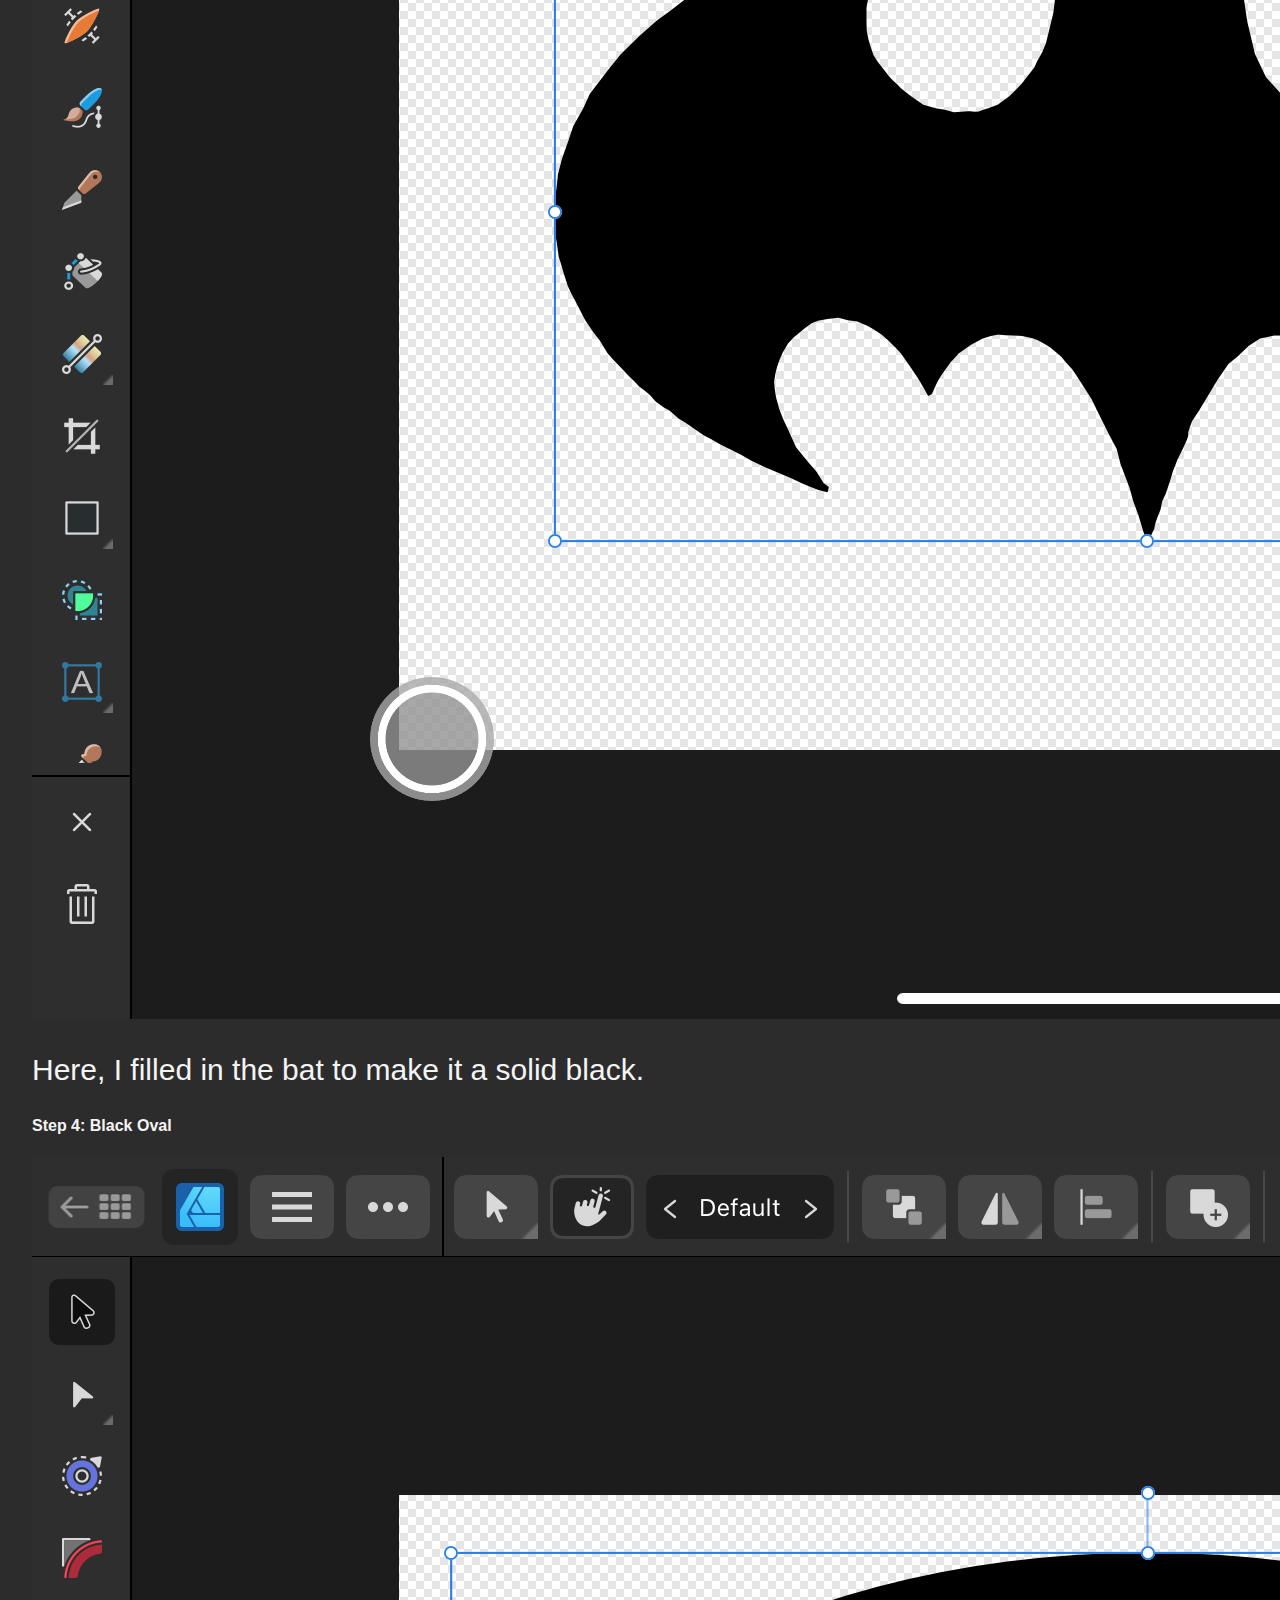
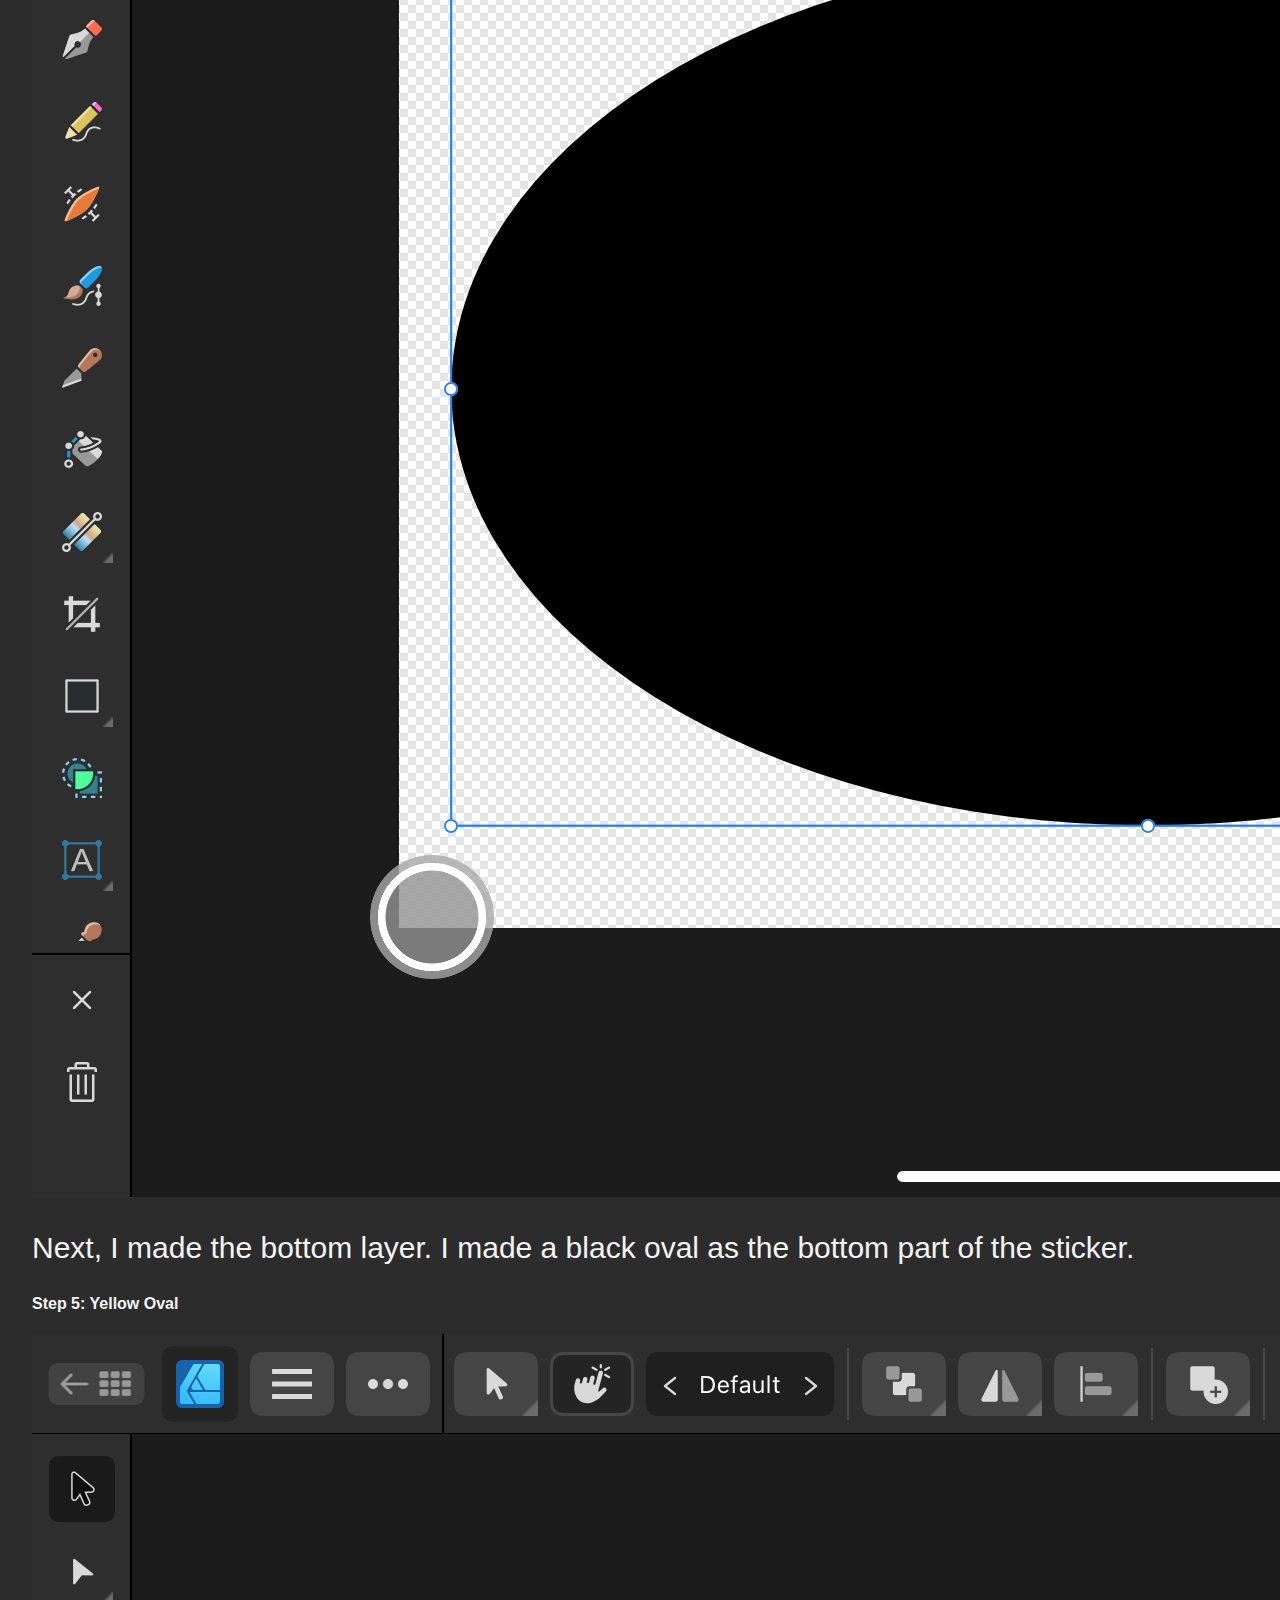
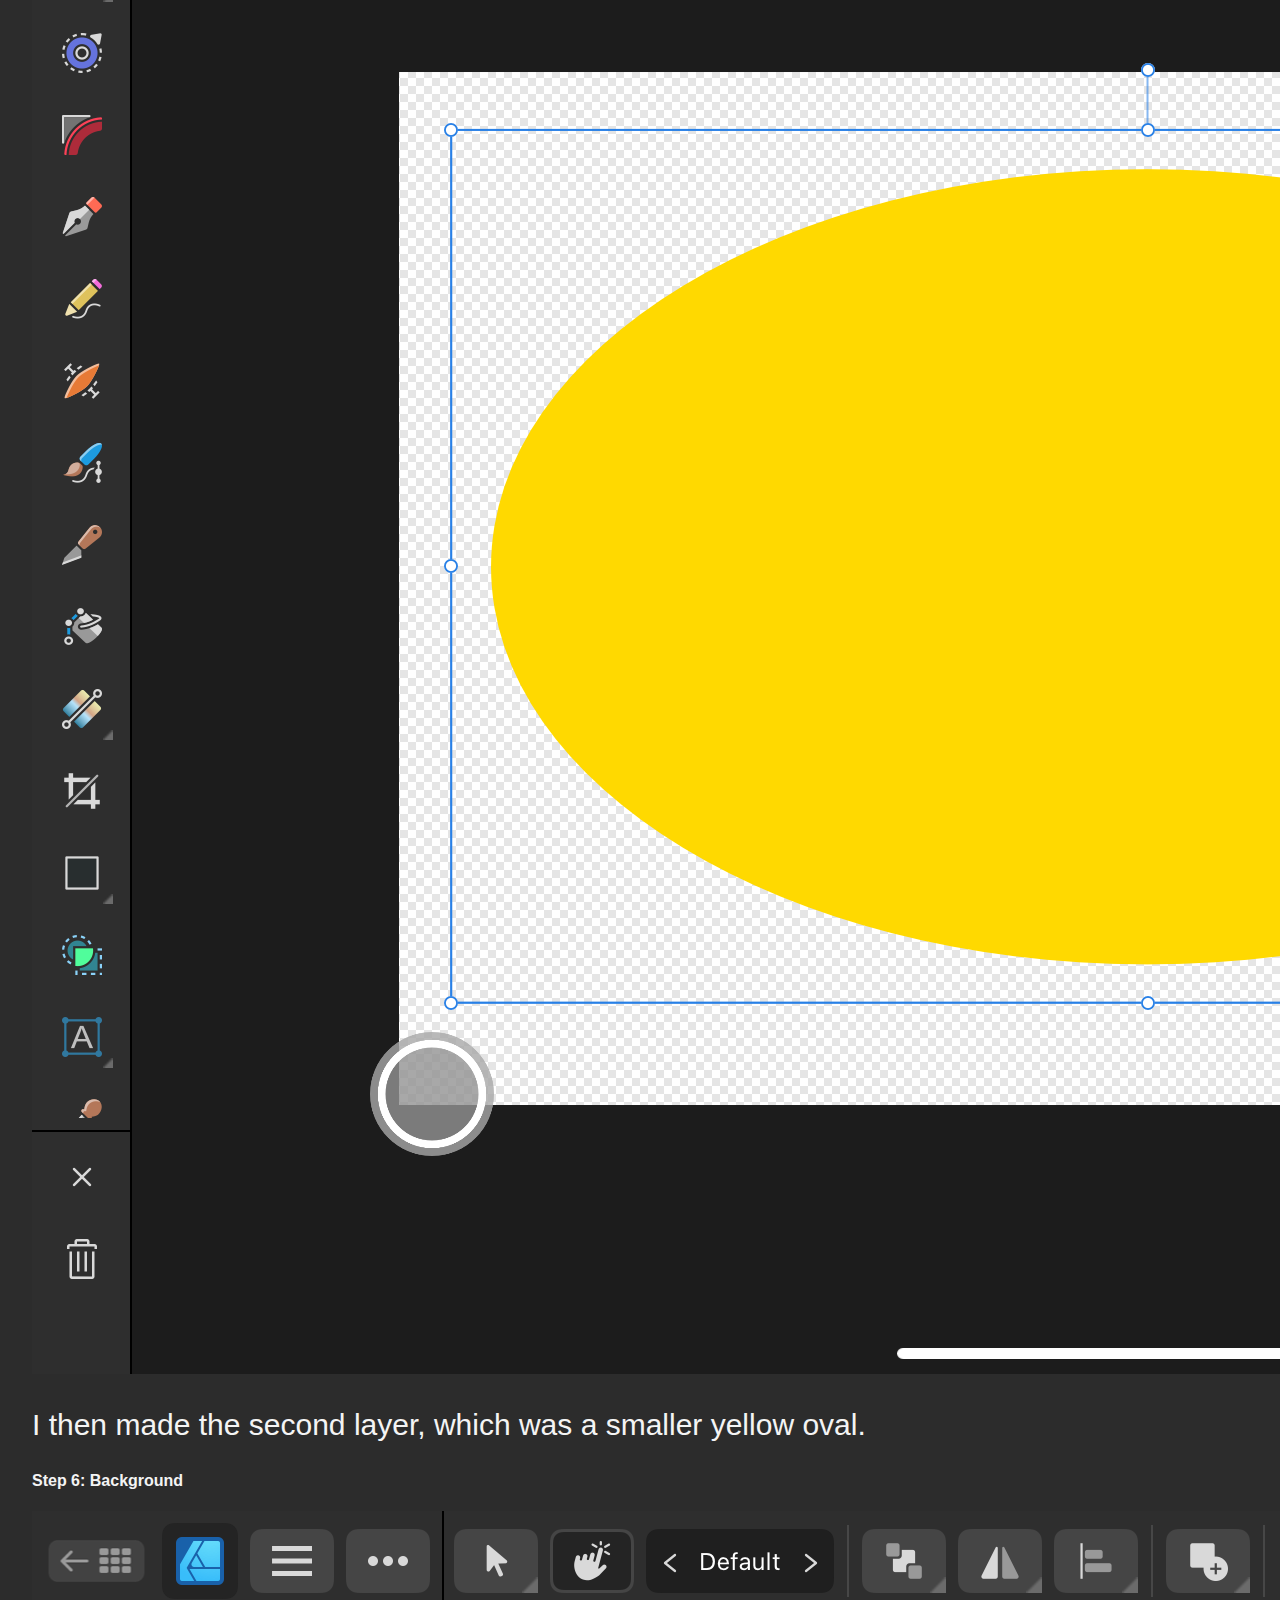
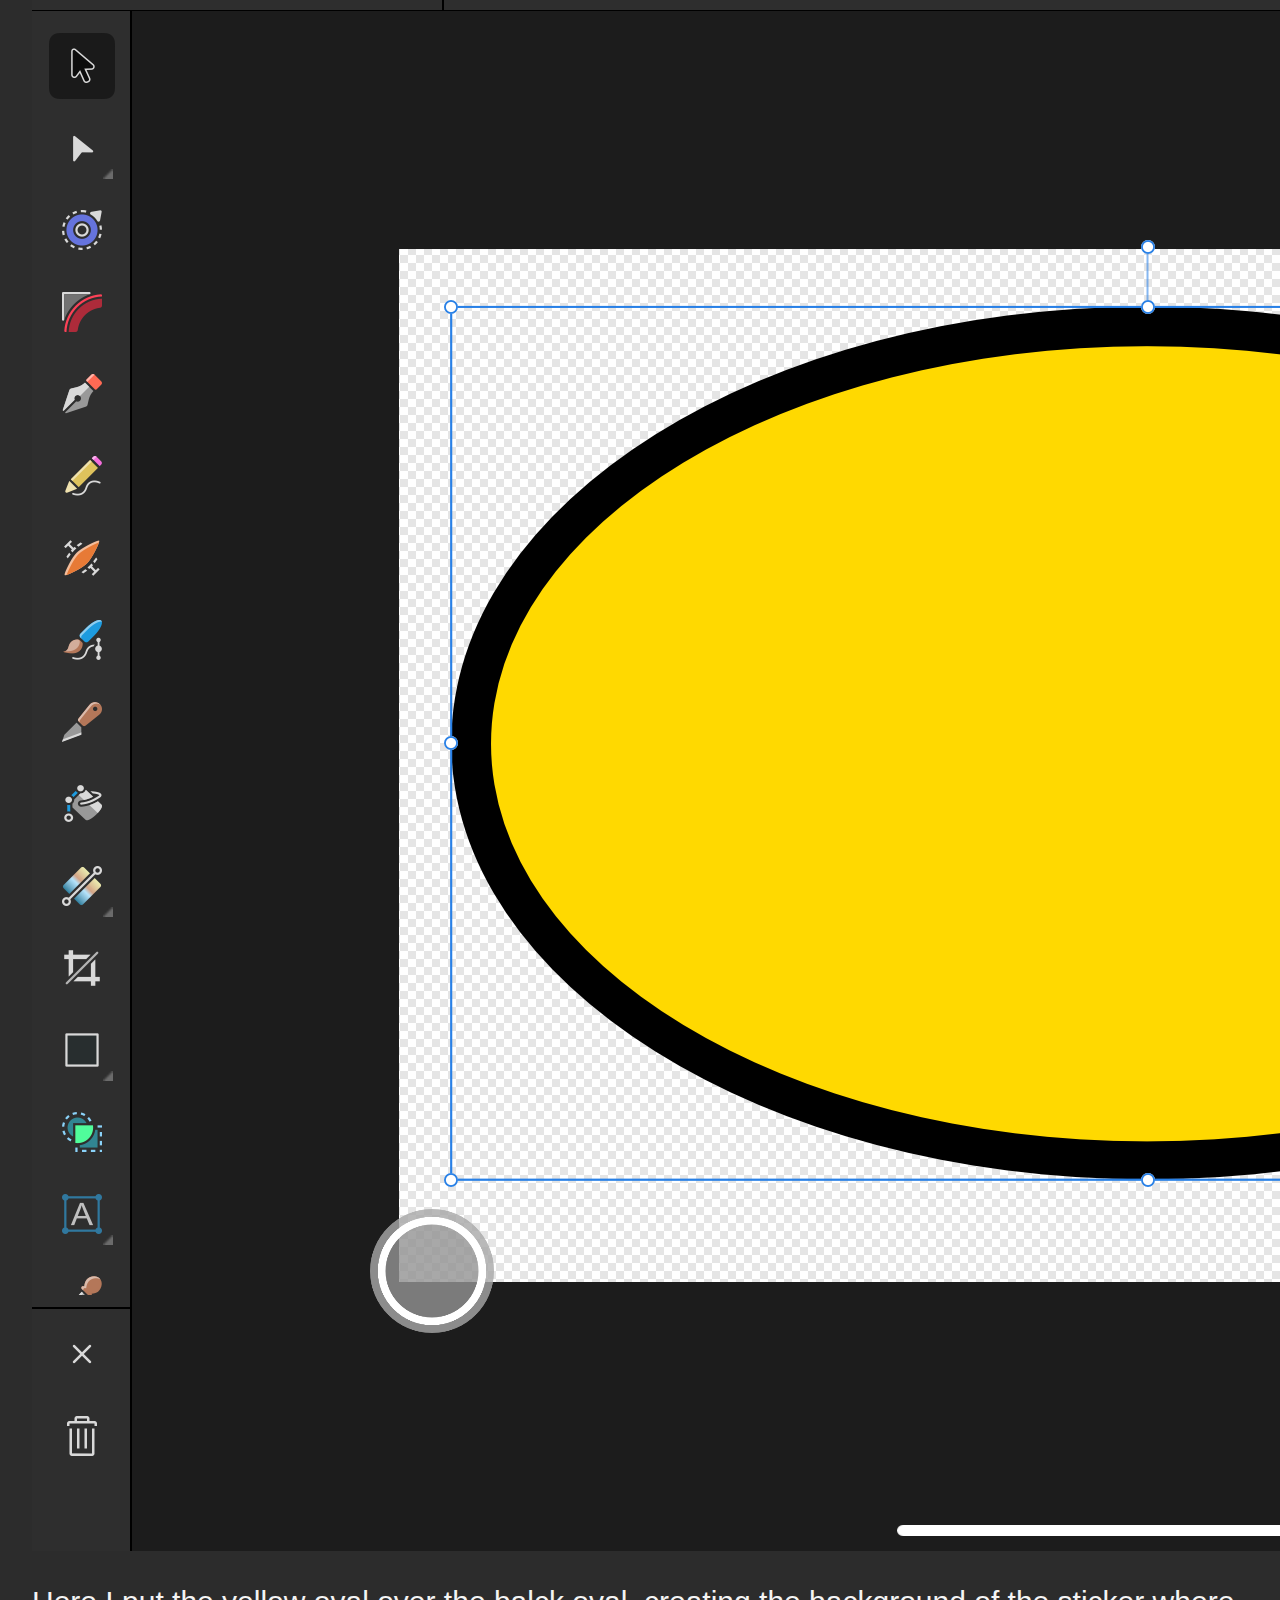
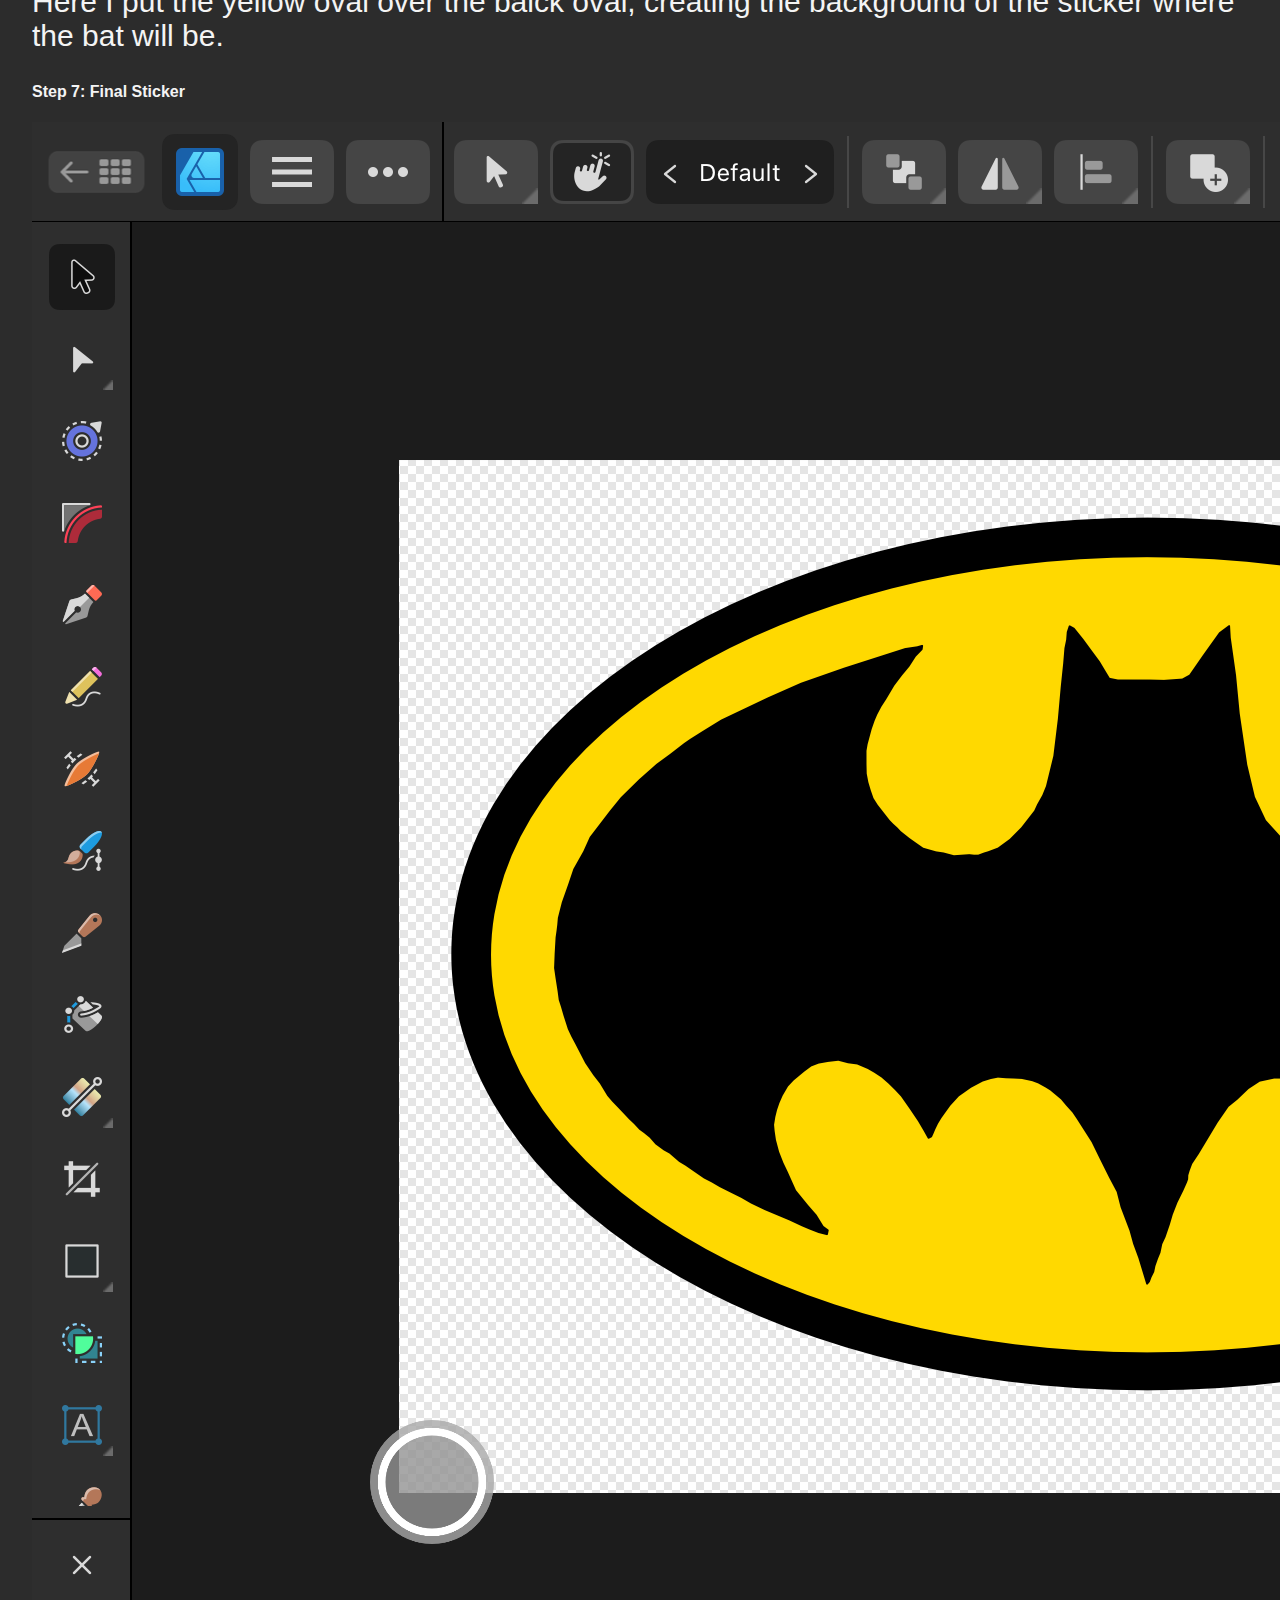
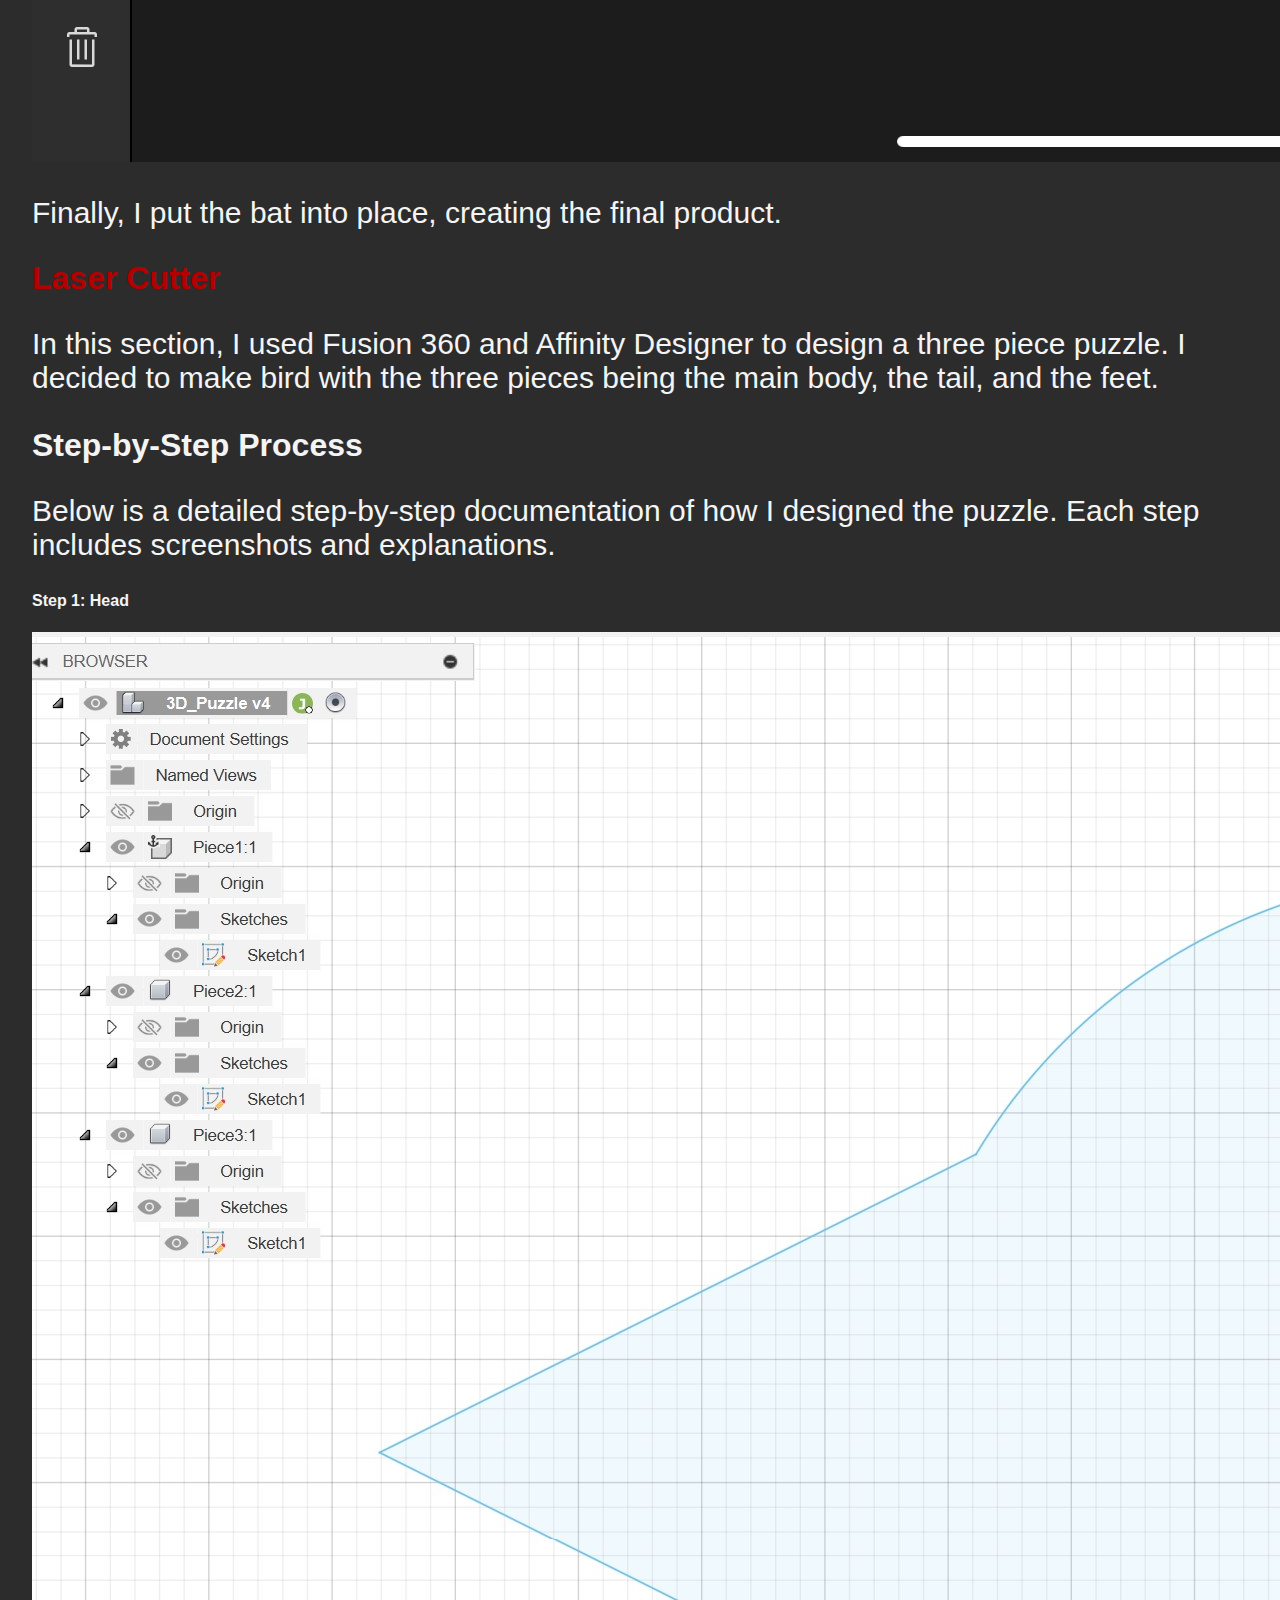
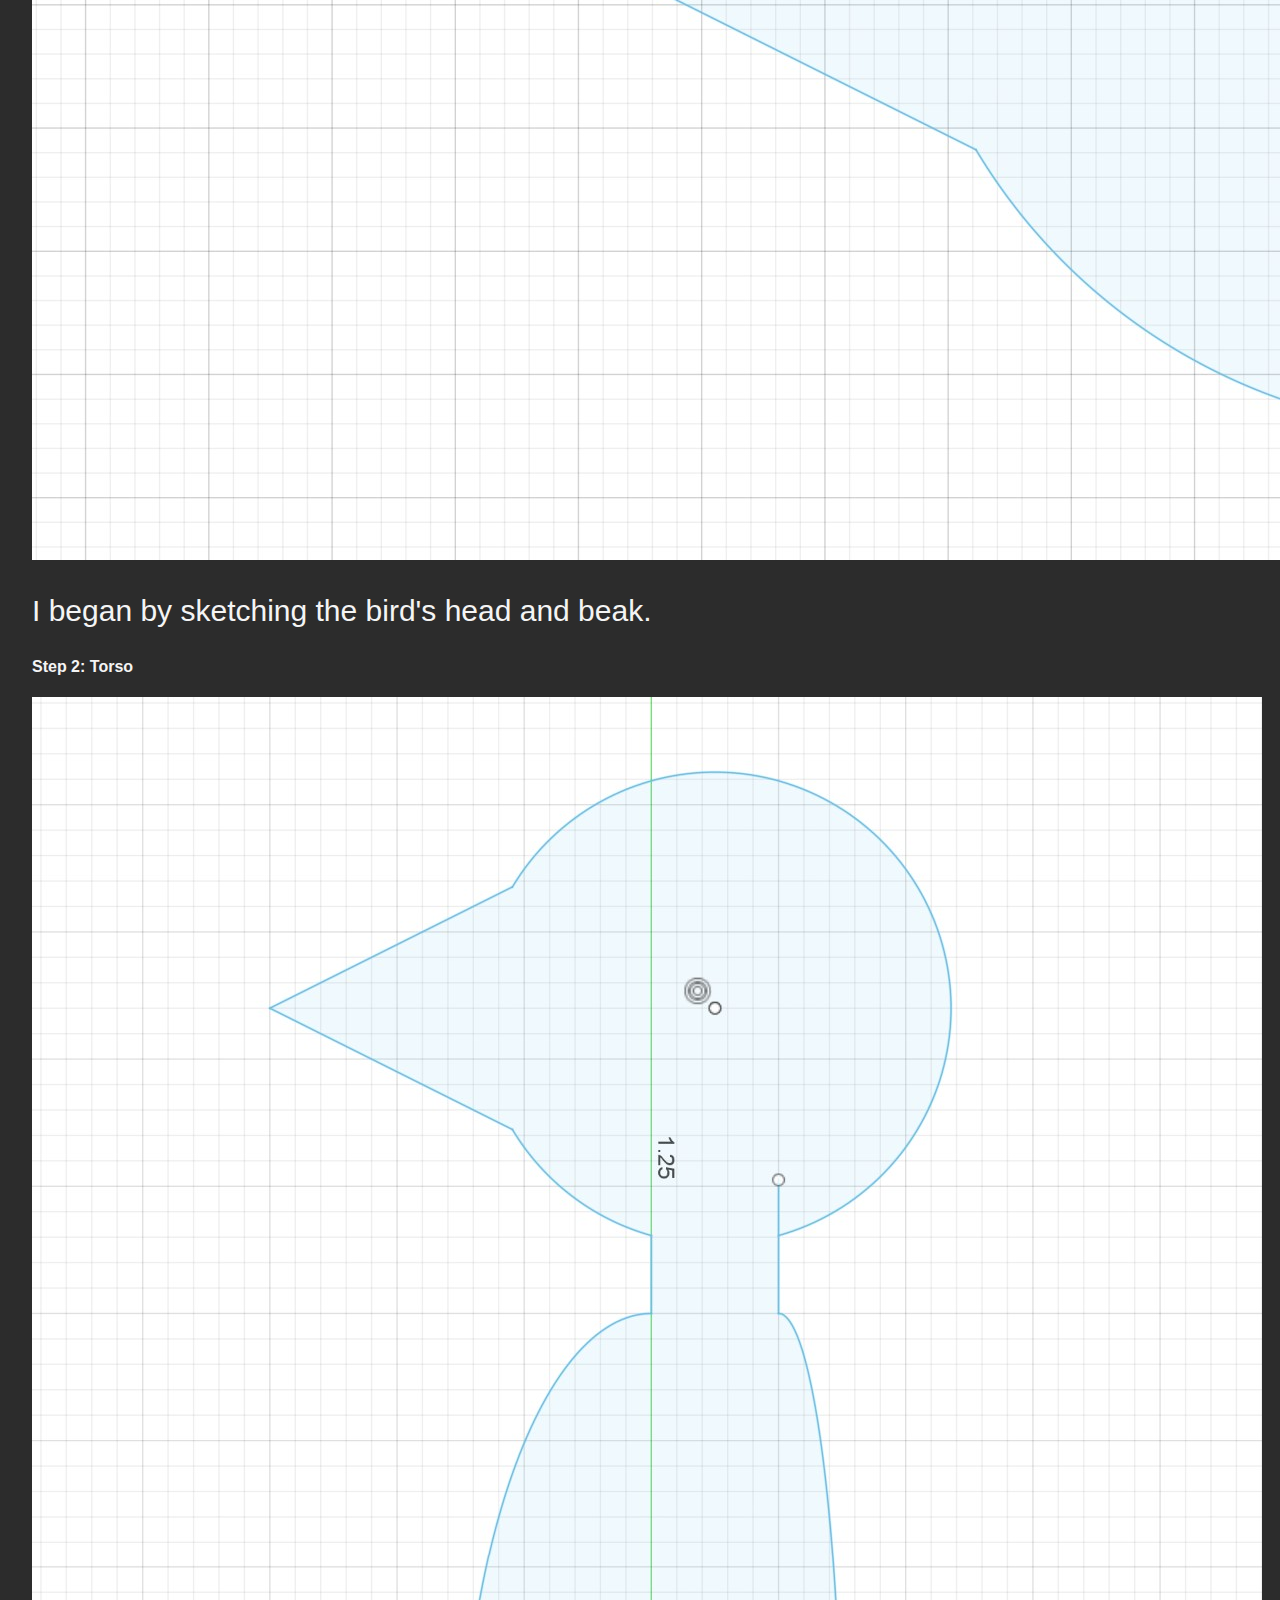
<file: computer_controlled_cutting.html>
<!DOCTYPE html>
<html lang="en">
<head>
    <meta charset="UTF-8">
    <meta name="viewport" content="width=device-width, initial-scale=1.0">
    <title>Computer Controlled Cutting</title>
    <link rel="stylesheet" href="styles.css">
</head>
<body>
    <header>
        <nav>
            <ul>
                <li><a href="index.html">Home</a></li>
                <li><a href="about.html">About Me</a></li>
                <li><a href="final_project.html">Final Project</a></li>
            </ul>
        </nav>
        <h1>Computer Controlled Cutting</h1>
    </header>

    <main>
        
        <section class="documentation-section">
            <h2>Vinyl Cutter</h2>
            <p>In this section, I used Affinity Designer to create a vinyl sticker just for personal use. I made the Batman logo just becasue Batman is one of my favorite superheroes.</p>
            <h3>Step-by-Step Process</h3>
            <p>Below is a detailed step-by-step process of how I created the vinyl sticker. Each step includes screenshots and explanations.</p>

            <!-- Screenshot 1 -->
            <div class="screenshot-box">
                <h4>Step 1: Outline</h4>
                <img src="images/vinyl1.PNG" alt="Step 1 Screenshot">
                <p>I started by importing an outline of the Batman symbol so that I can trace it to make the sticker look as accurate as possible.</p>
            </div>

            <!-- Screenshot 2 -->
            <div class="screenshot-box">
                <h4>Step 2: Trace</h4>
                <img src="images/vinyl2.PNG" alt="Step 2 Screenshot">
                <p>This was my sketch of the bat. I traced it, but there were some spots that didn't come out perfect. I decided to keep the imperfections and just continue on.</p>
            </div>

            <div class="screenshot-box">
                <h4>Step 3: Fill</h4>
                <img src="images/vinyl3.PNG" alt="Step 2 Screenshot">
                <p>Here, I filled in the bat to make it a solid black.</p>
            </div>

            <div class="screenshot-box">
                <h4>Step 4: Black Oval</h4>
                <img src="images/vinyl4.PNG" alt="Step 2 Screenshot">
                <p>Next, I made the bottom layer. I made a black oval as the bottom part of the sticker.</p>
            </div>

            <div class="screenshot-box">
                <h4>Step 5: Yellow Oval</h4>
                <img src="images/vinyl5.PNG" alt="Step 2 Screenshot">
                <p>I then made the second layer, which was a smaller yellow oval.</p>
            </div>

            <div class="screenshot-box">
                <h4>Step 6: Background</h4>
                <img src="images/vinyl6.PNG" alt="Step 2 Screenshot">
                <p>Here I put the yellow oval over the balck oval, creating the background of the sticker where the bat will be.</p>
            </div>

            <div class="screenshot-box">
                <h4>Step 7: Final Sticker</h4>
                <img src="images/vinyl7.PNG" alt="Step 2 Screenshot">
                <p>Finally, I put the bat into place, creating the final product.</p>
            </div>

            <!-- Additional Steps -->
            <!-- Add more steps with screenshots as needed -->
        </section>

        <!-- 2D CAD Logo Design Section -->
        <section class="documentation-section">
            <h2>Laser Cutter</h2>
            <p>In this section, I used Fusion 360 and Affinity Designer to design a three piece puzzle. I decided to make bird with the three pieces being the main body, the tail, and the feet. </p>
            <h3>Step-by-Step Process</h3>
            <p>Below is a detailed step-by-step documentation of how I designed the puzzle. Each step includes screenshots and explanations.</p>

            <!-- Screenshot 1 -->
            <div class="screenshot-box">
                <h4>Step 1: Head</h4>
                <img src="images/laser1.jpg" alt="Logo Step 1 Screenshot">
                <p>I began by sketching the bird's head and beak.</p>
            </div>

            <!-- Screenshot 2 -->
            <div class="screenshot-box">
                <h4>Step 2: Torso</h4>
                <img src="images/laser2.jpg" alt="Logo Step 2 Screenshot">
                <p>Next, I created a torso which attached to the head. I added slits on the back and bottom where the other puzzle pieces would fit in.</p>
            </div>

            <div class="screenshot-box">
                <h4>Step 3: Tail</h4>
                <img src="images/laser3.jpg" alt="Logo Step 2 Screenshot">
                <p>Here I sketched a tail that would interlock with the back of the torso.</p>
            </div>

            <div class="screenshot-box">
                <h4>Step 4: Feet</h4>
                <img src="images/laser4.jpg" alt="Logo Step 2 Screenshot">
                <p>Then, I made the feet of the bird that would connect to the bottom of the torso.</p>
            </div>

            <div class="screenshot-box">
                <h4>Step 5: Top View</h4>
                <img src="images/laser5.jpg" alt="Logo Step 2 Screenshot">
                <p>This is a top view of all of my sketches.</p>
            </div>

            <div class="screenshot-box">
                <h4>Step 6: Isometric View</h4>
                <img src="images/laser6.jpg" alt="Logo Step 2 Screenshot">
                <p>This is an isometric view of all the finish puzzle pieces.</p>
            </div>

            <div class="screenshot-box">
                <h4>Step 7: Imported into Affinity Designer</h4>
                <img src="images/laser7.PNG" alt="Logo Step 2 Screenshot">
                <p>In this step, I imported the sketches into Affinity Designer. Here, I can save them as a pdf so that I can send them to be lazer cut.</p>
            </div>

            <!-- Additional Steps -->
            <!-- Add more steps with screenshots as needed -->
        </section>
    </main>

</body>
</html>
</file>
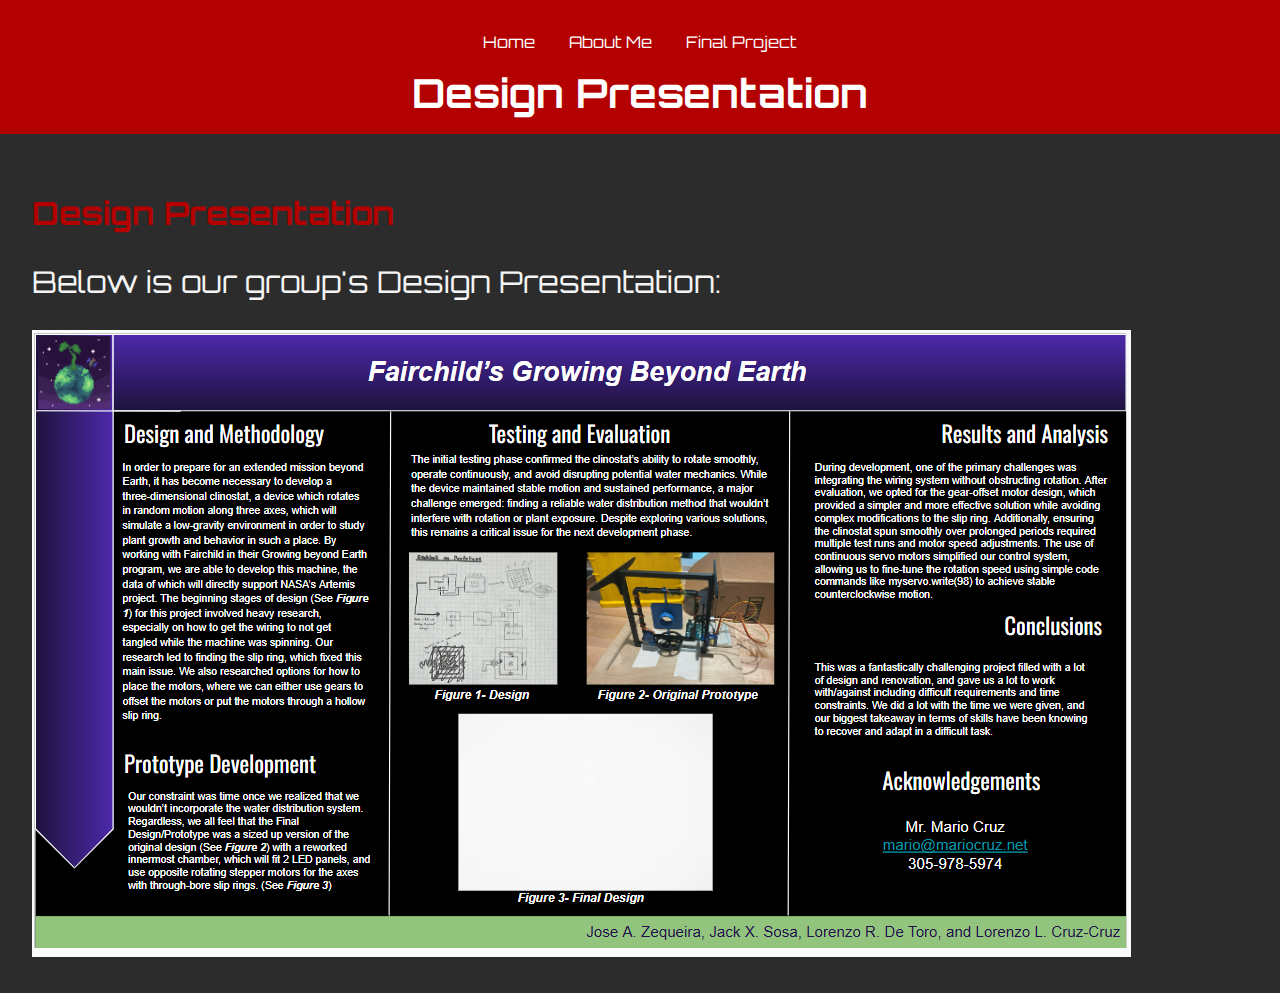
<file: design_presentation.html>
<!DOCTYPE html>
<html lang="en">
<head>
    <meta charset="UTF-8">
    <meta name="viewport" content="width=device-width, initial-scale=1.0">
    <title>Design Presentation</title>
    <link rel="stylesheet" href="styles.css">
    <link href="https://fonts.googleapis.com/css2?family=Orbitron:wght@400;700&display=swap" rel="stylesheet">
</head>
<body>
    <header>
        <nav>
            <ul>
                <li><a href="index.html">Home</a></li>
                <li><a href="about.html">About Me</a></li>
                <li><a href="final_project.html">Final Project</a></li>
            </ul>
        </nav>
        <h1>Design Presentation</h1>
    </header>

    <main>
        <section class="testing-section">
            <h2>Design Presentation</h2>
            <p>Below is our group's Design Presentation:</p>

            <div>
                <img src="images/final poster.png"
            </div>

        </section>
    </main>

</body>
</html>
</file>
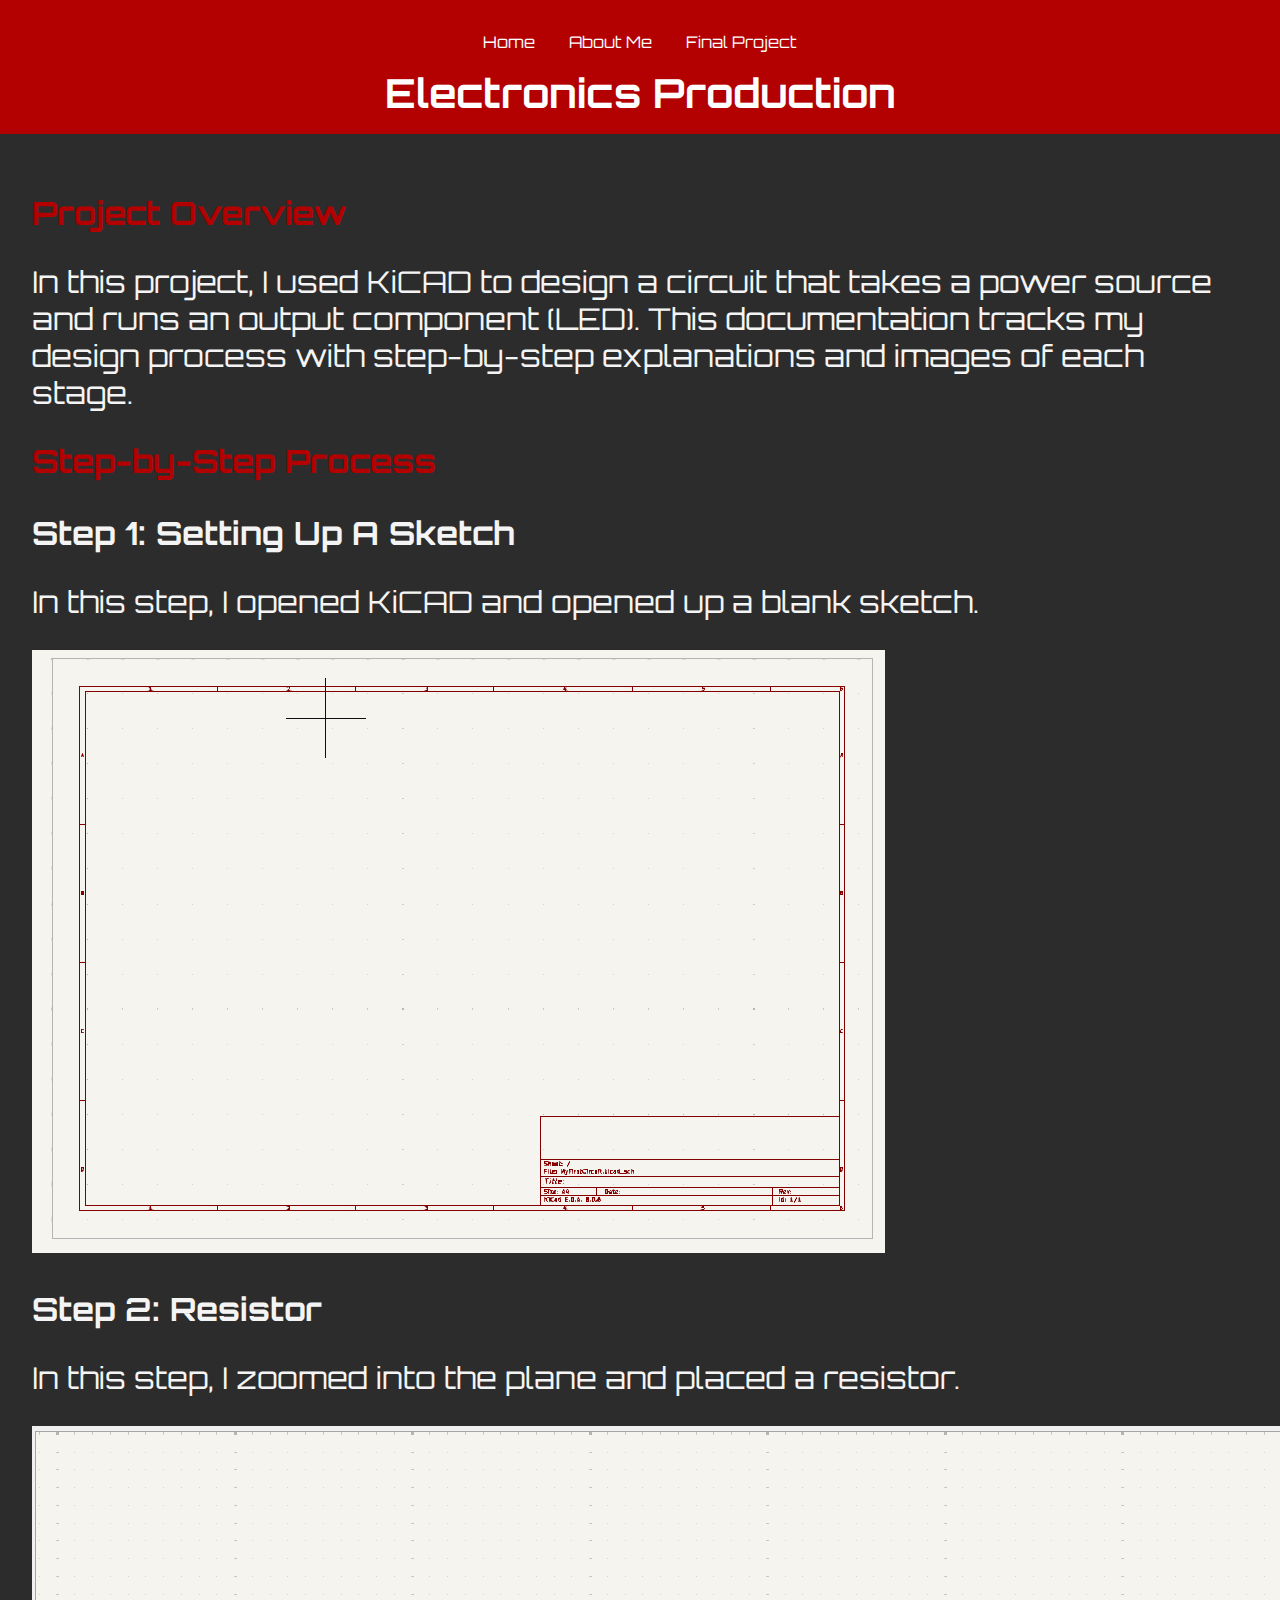
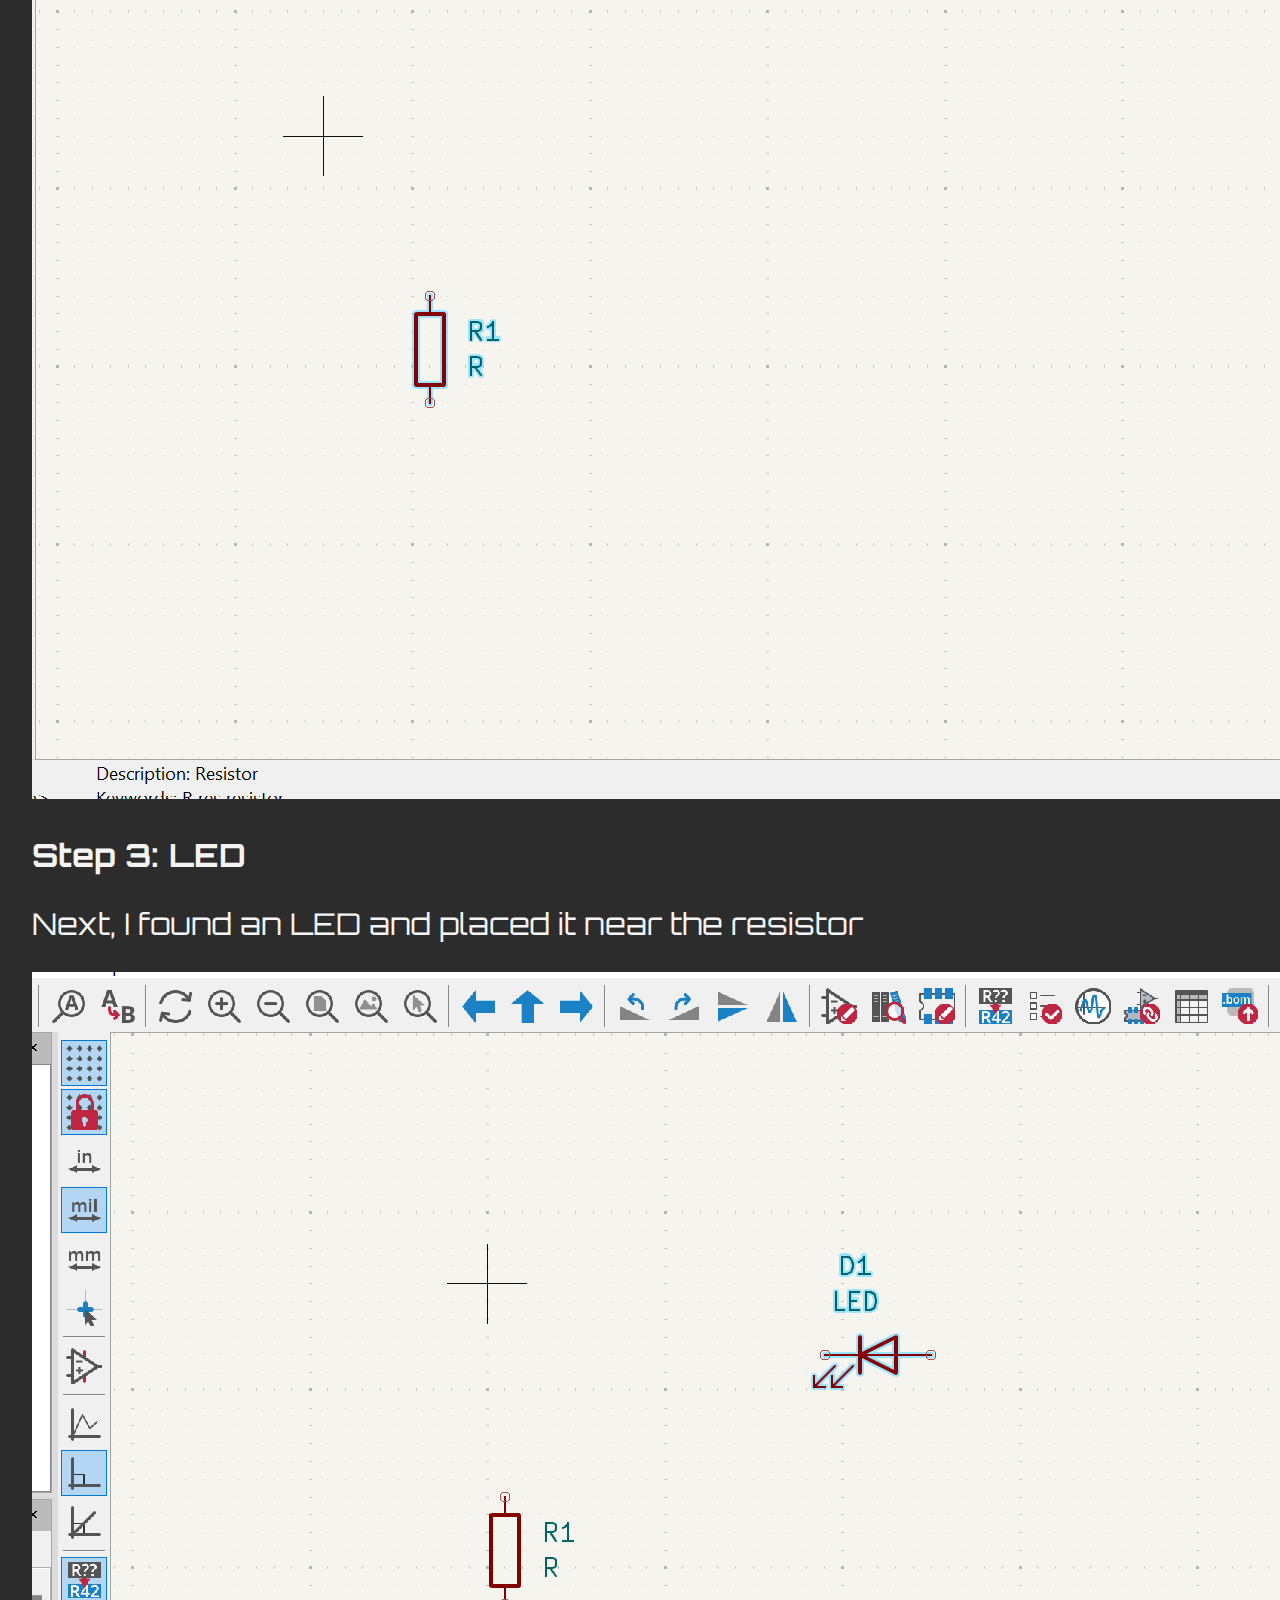
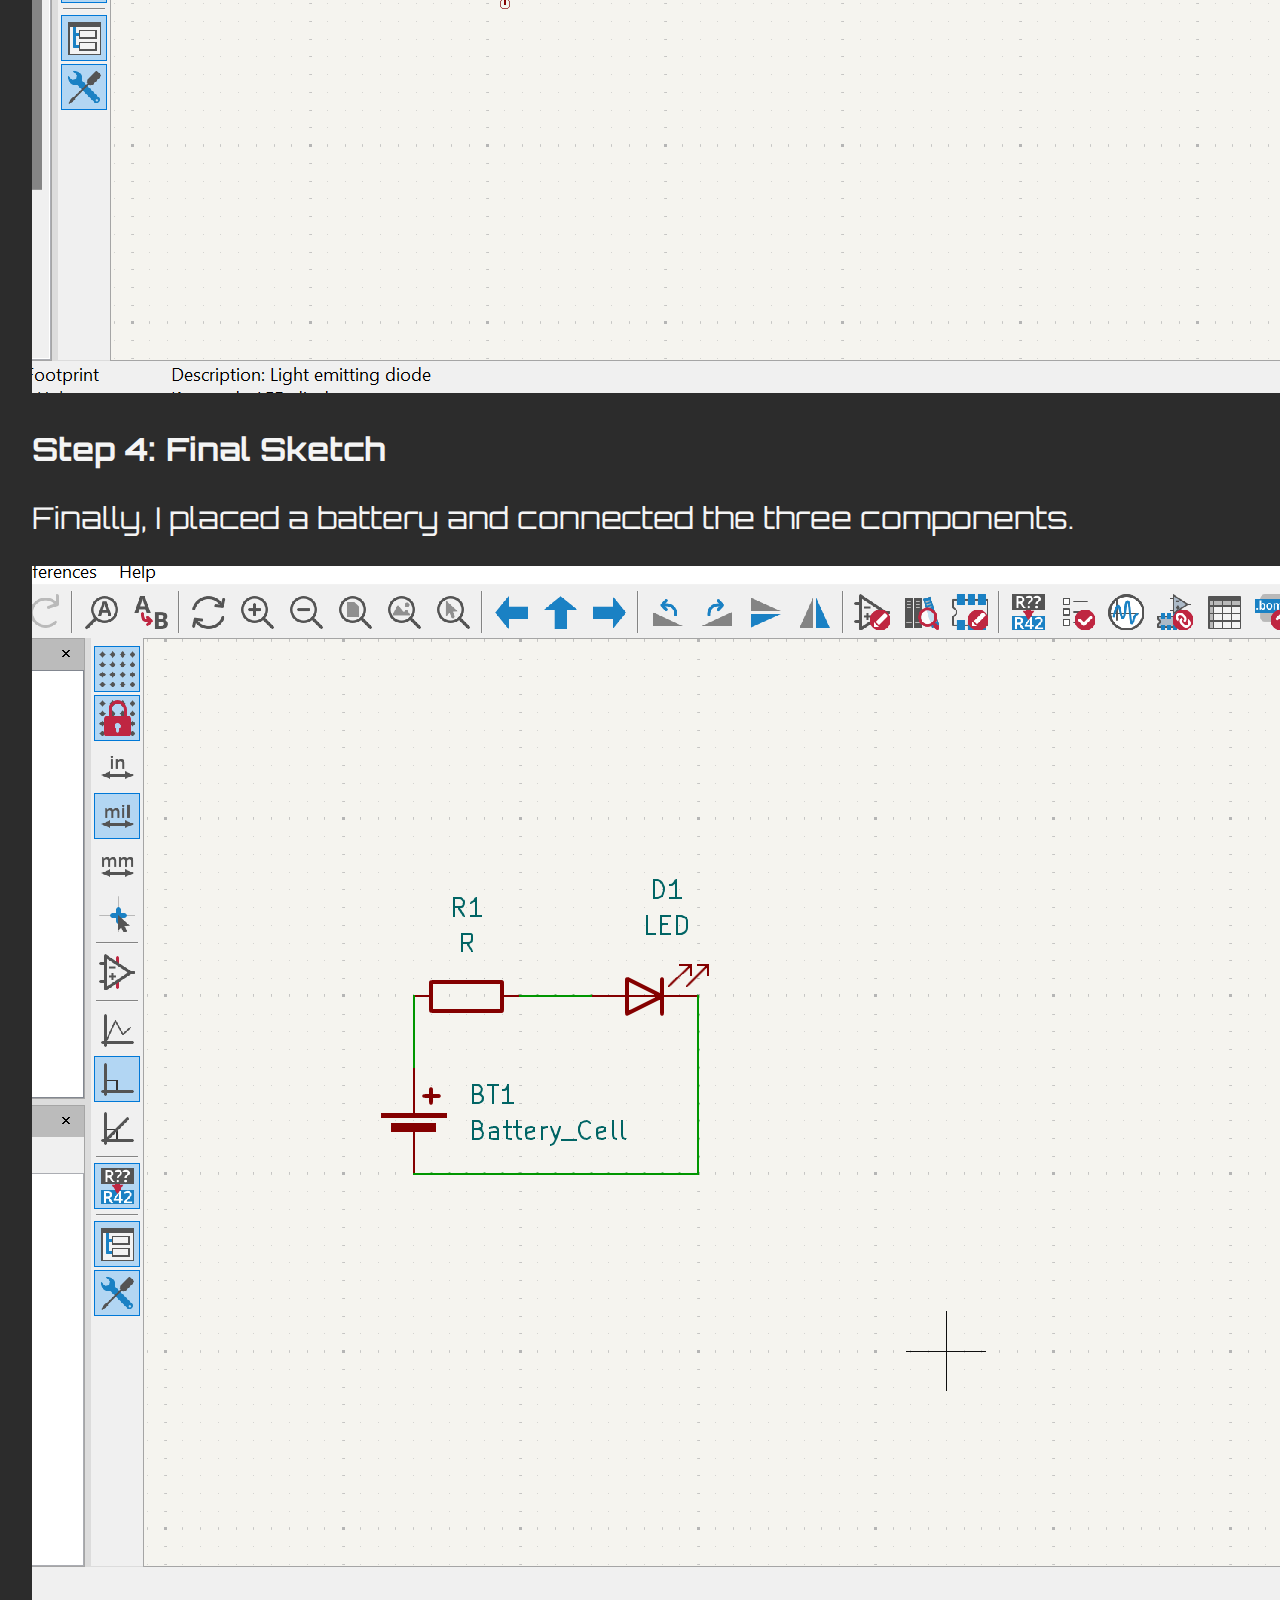
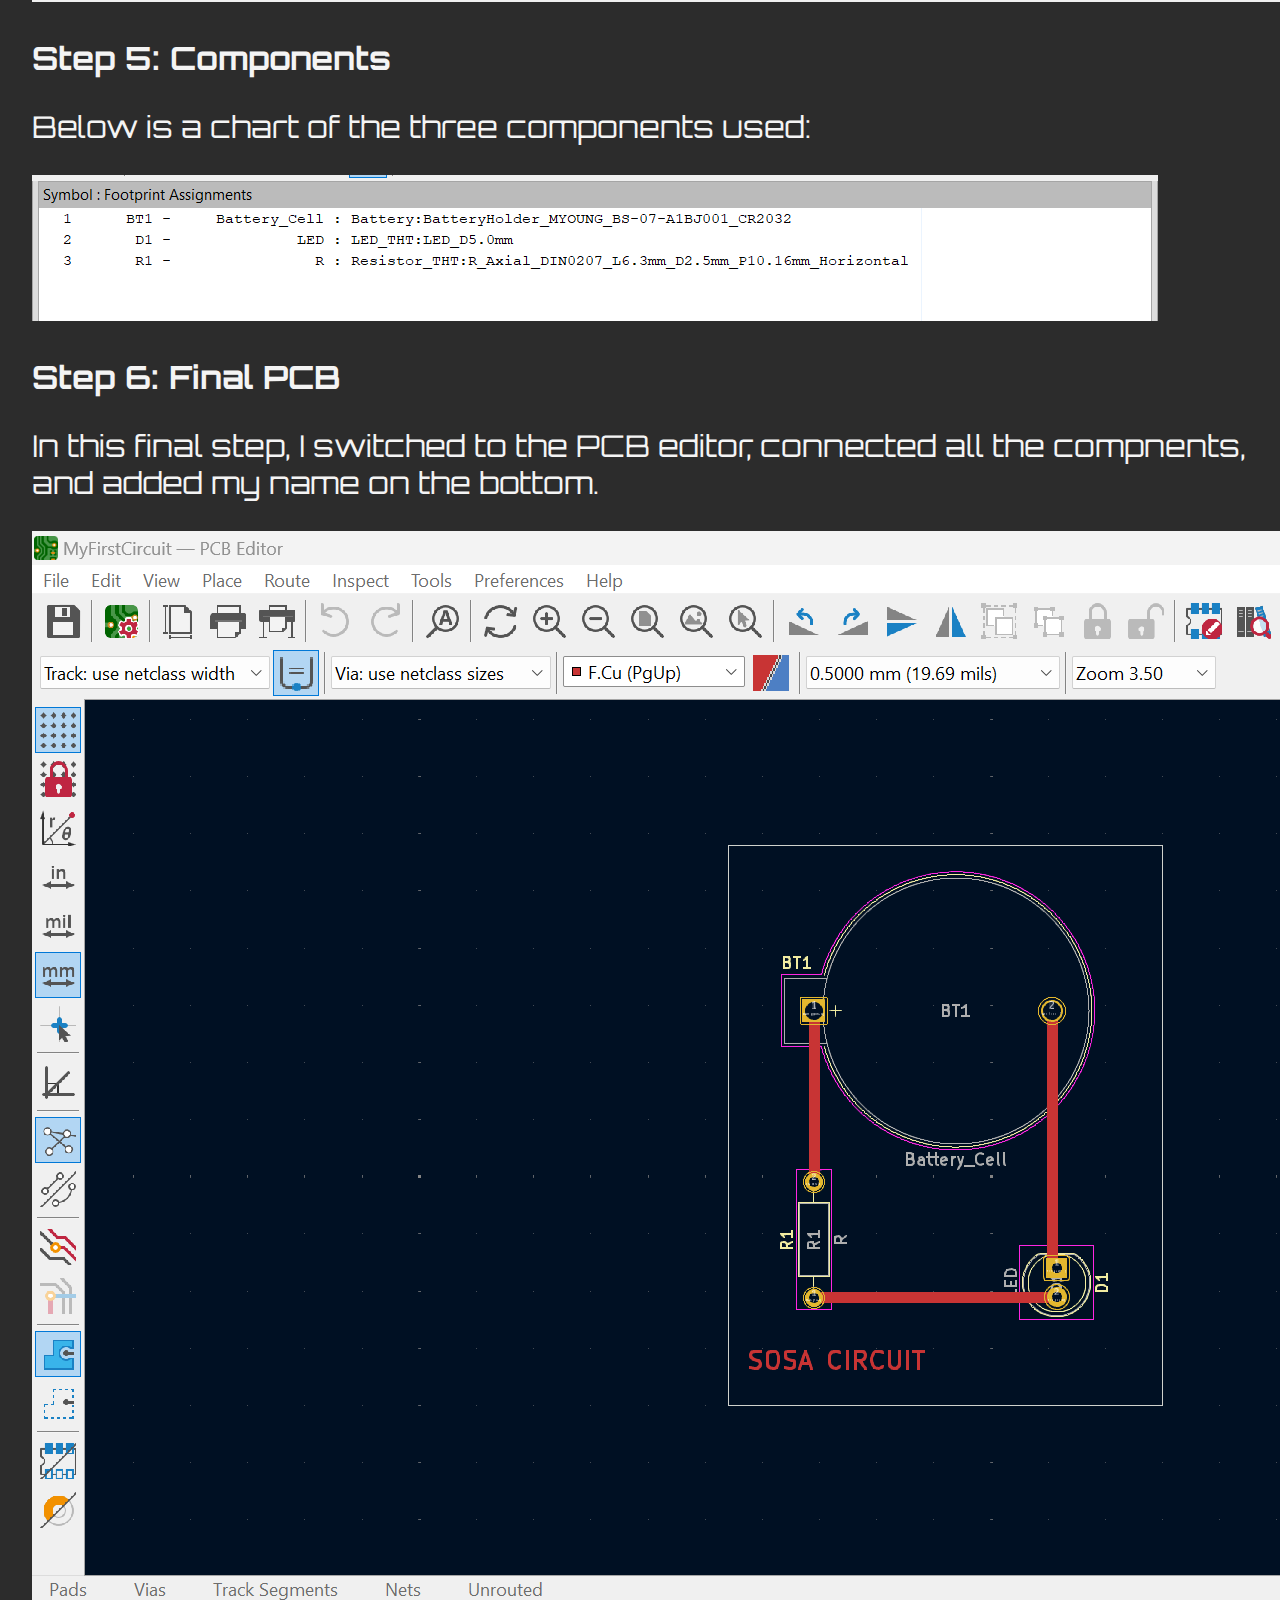
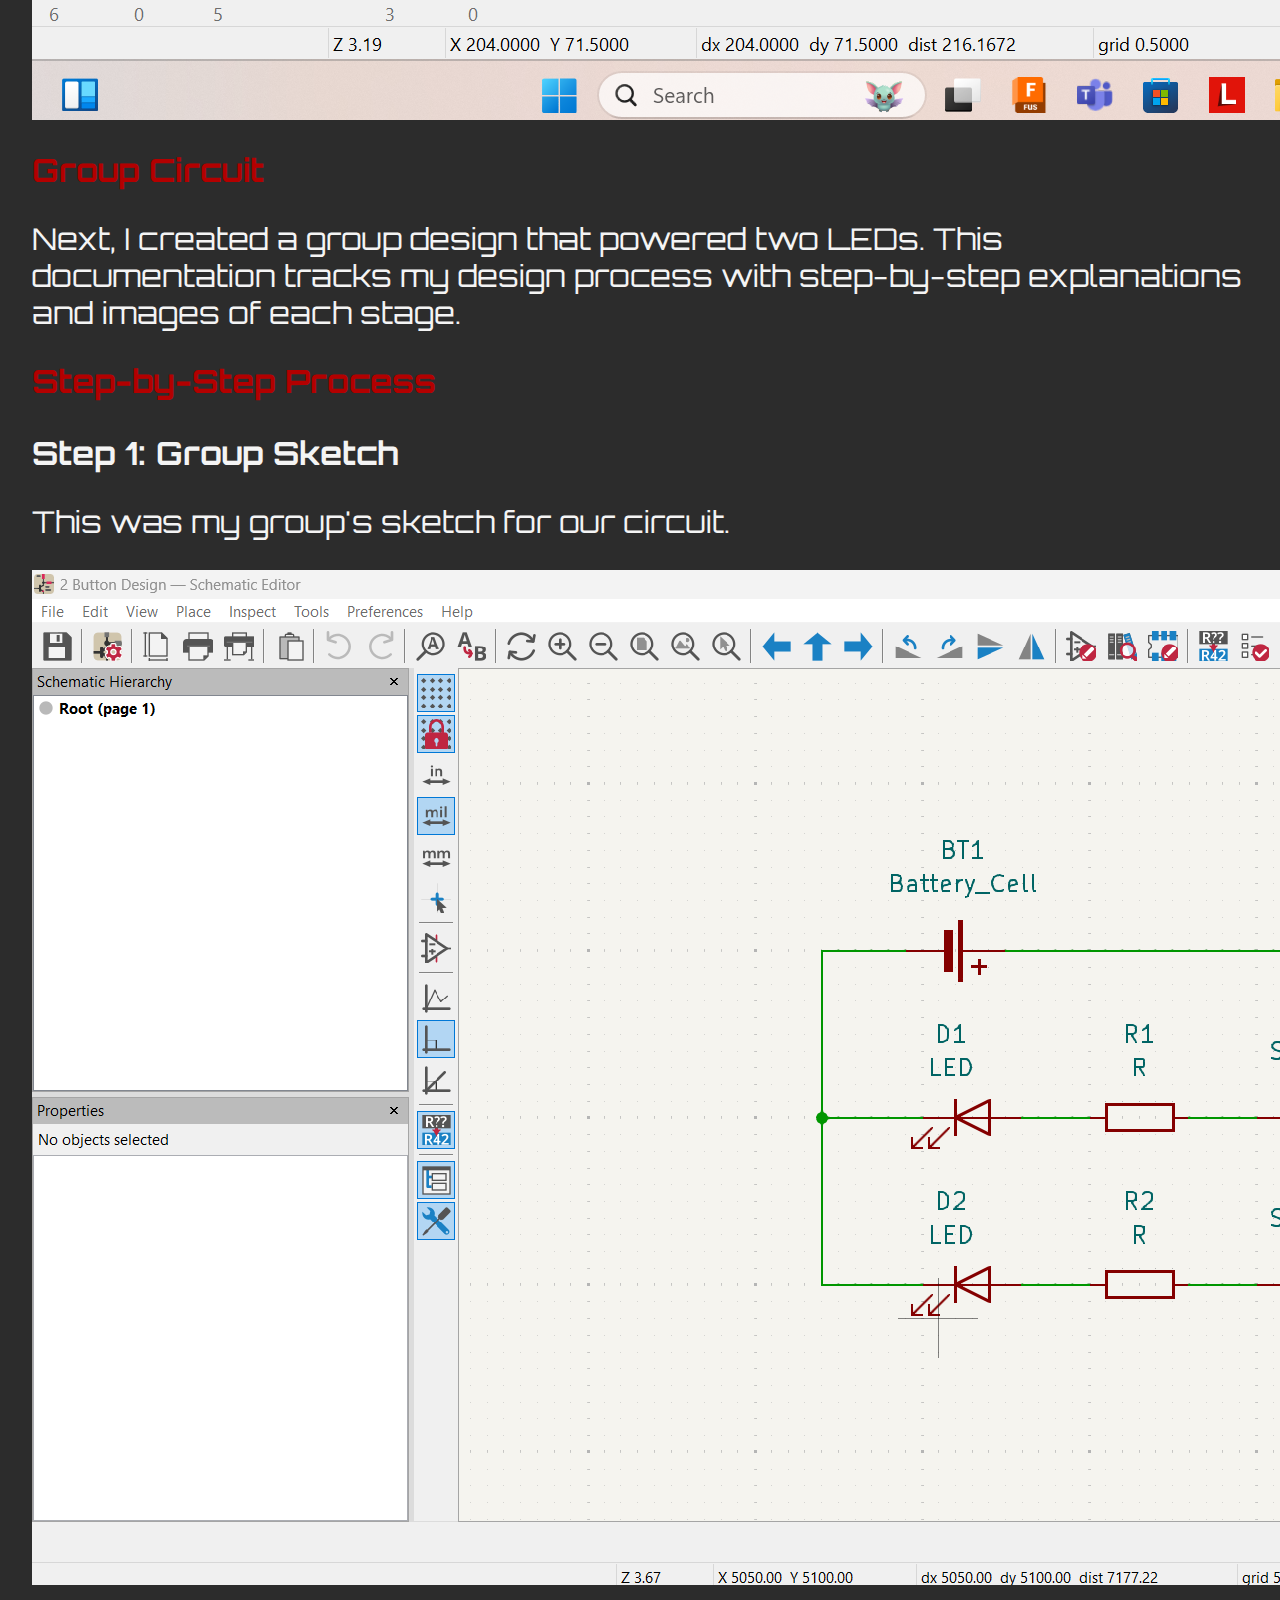
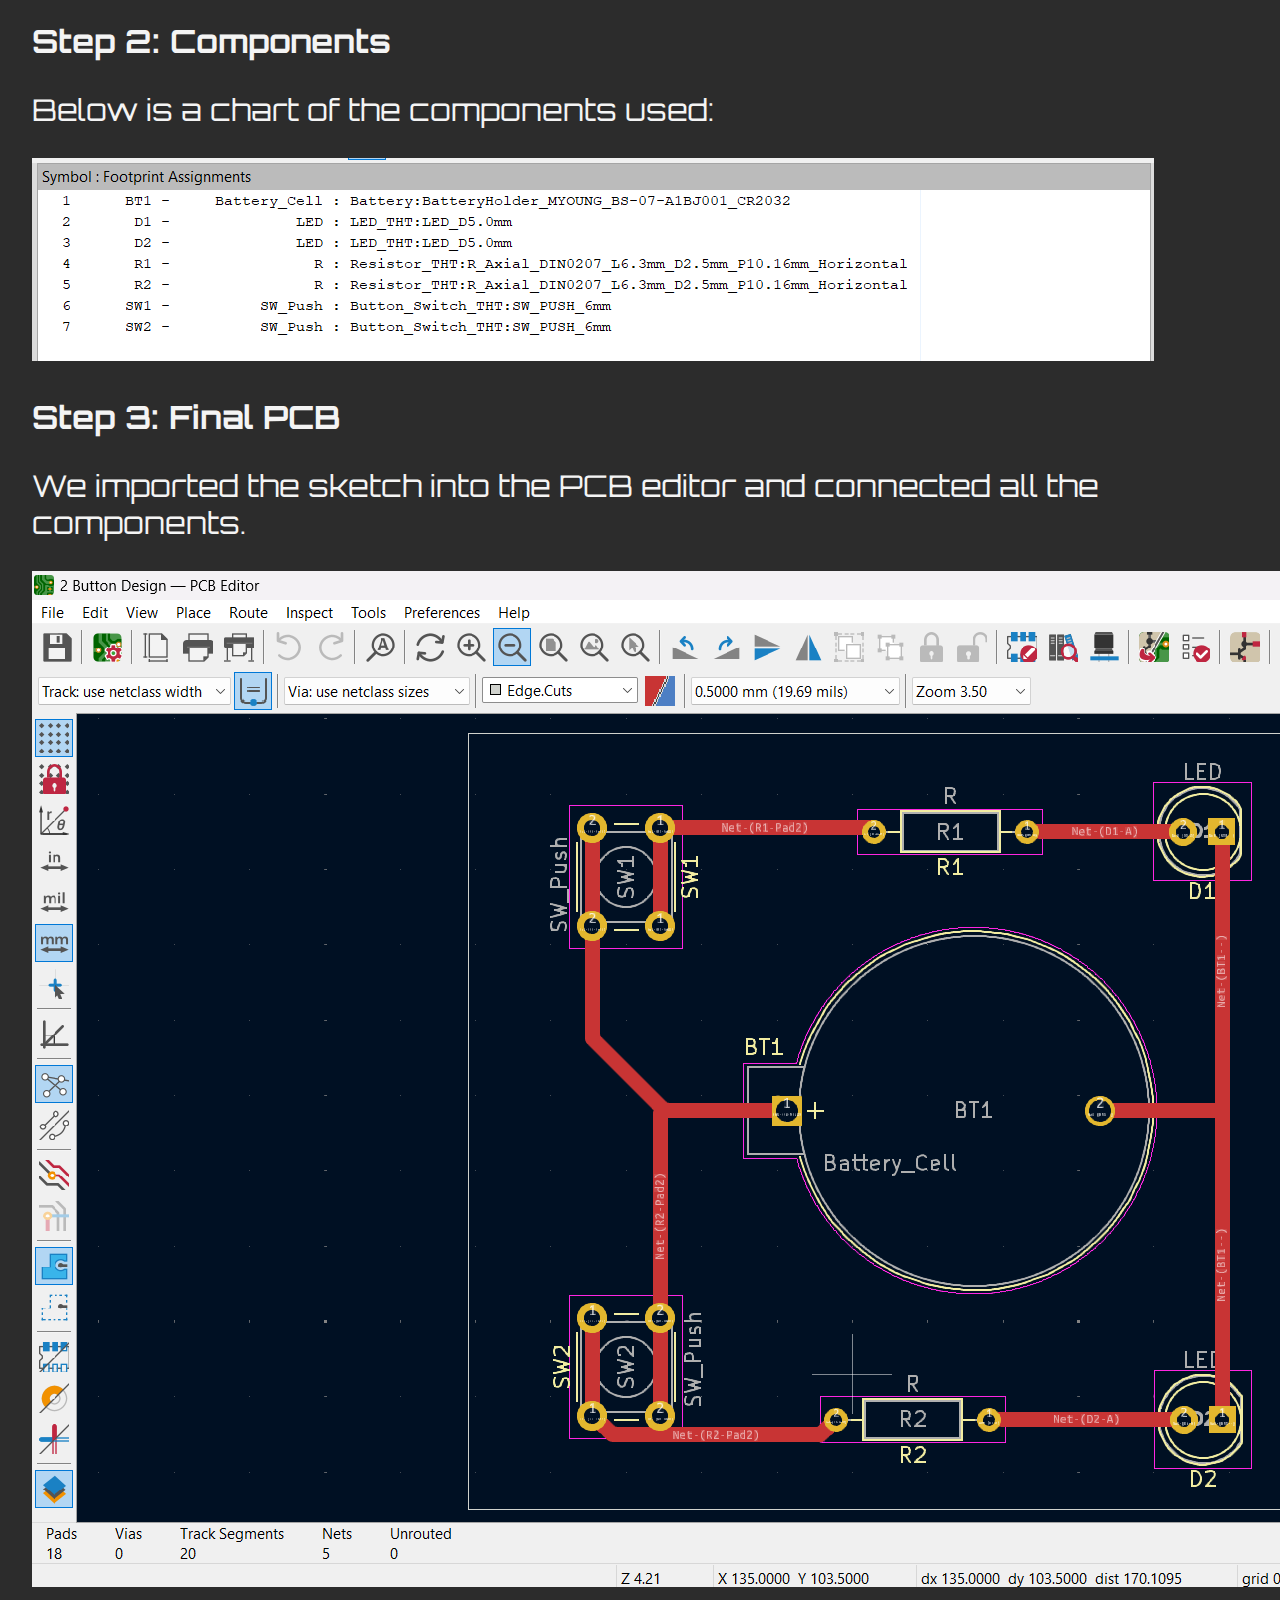
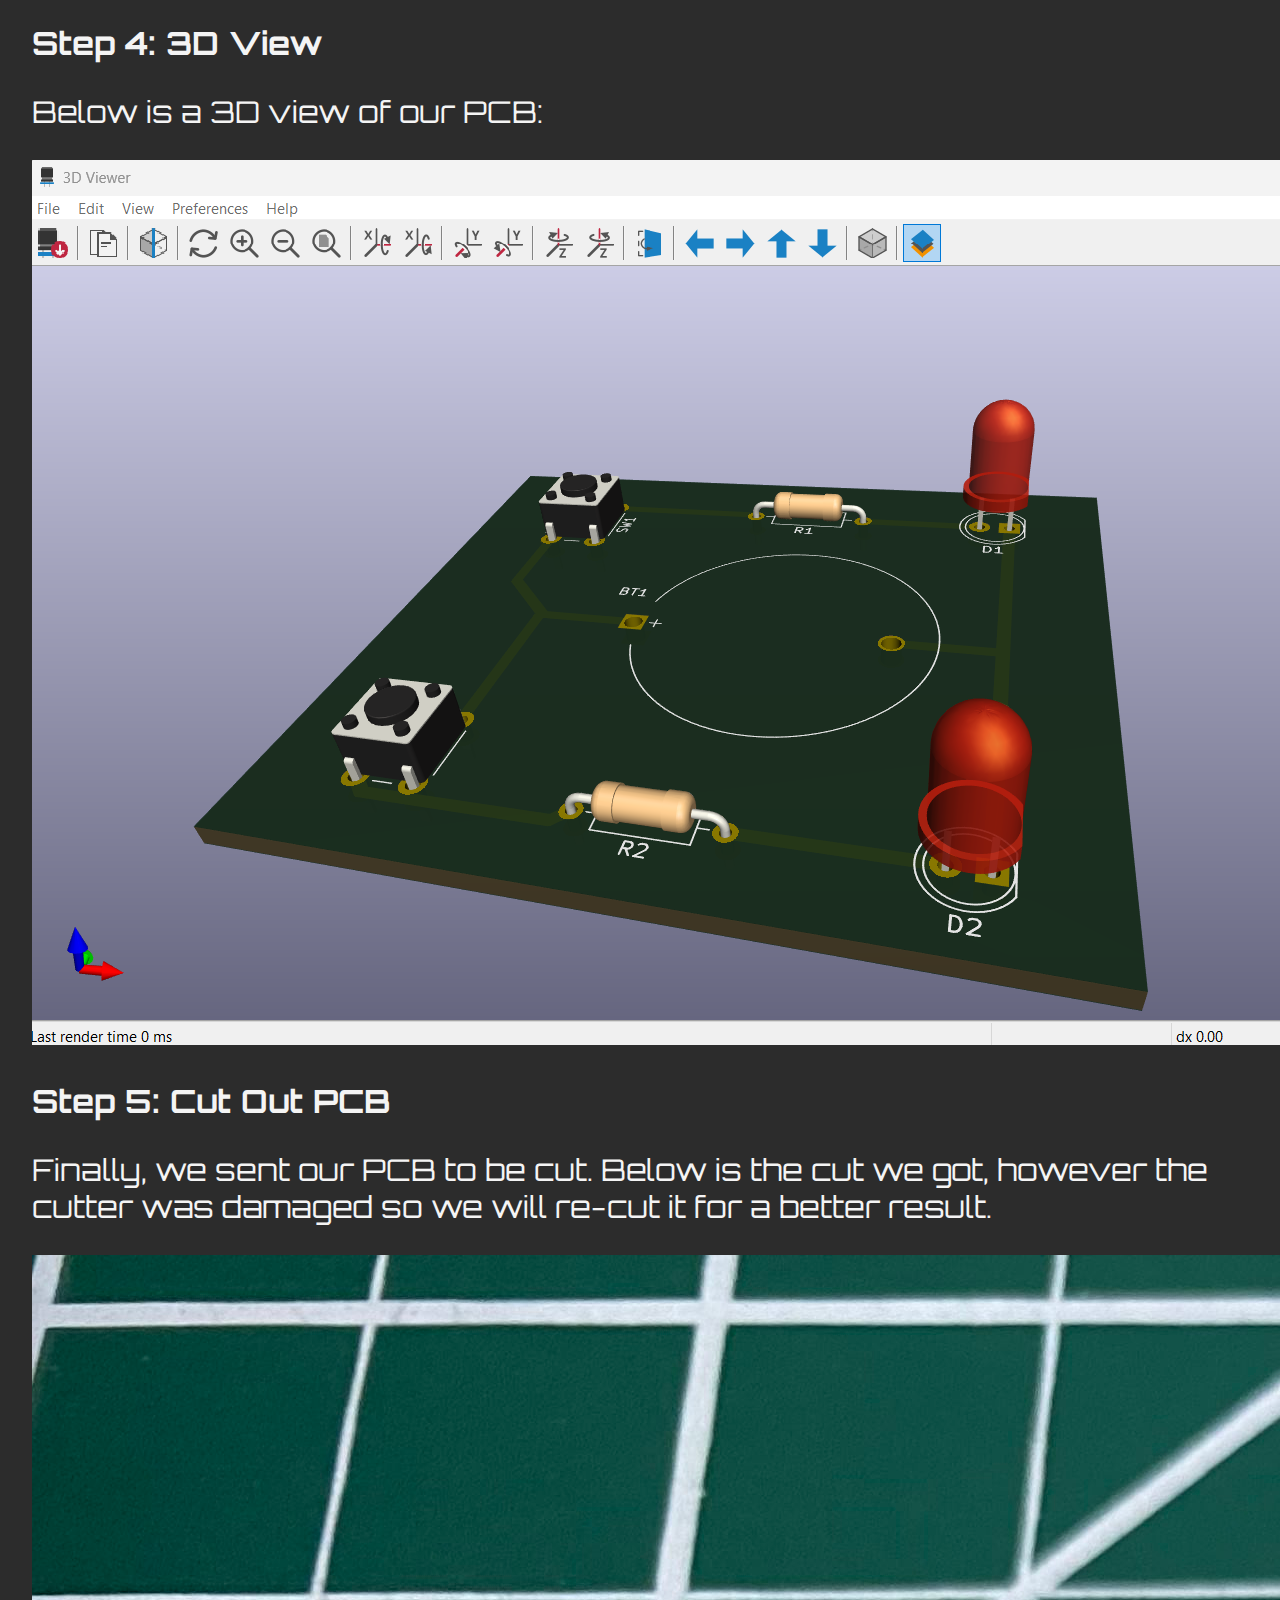
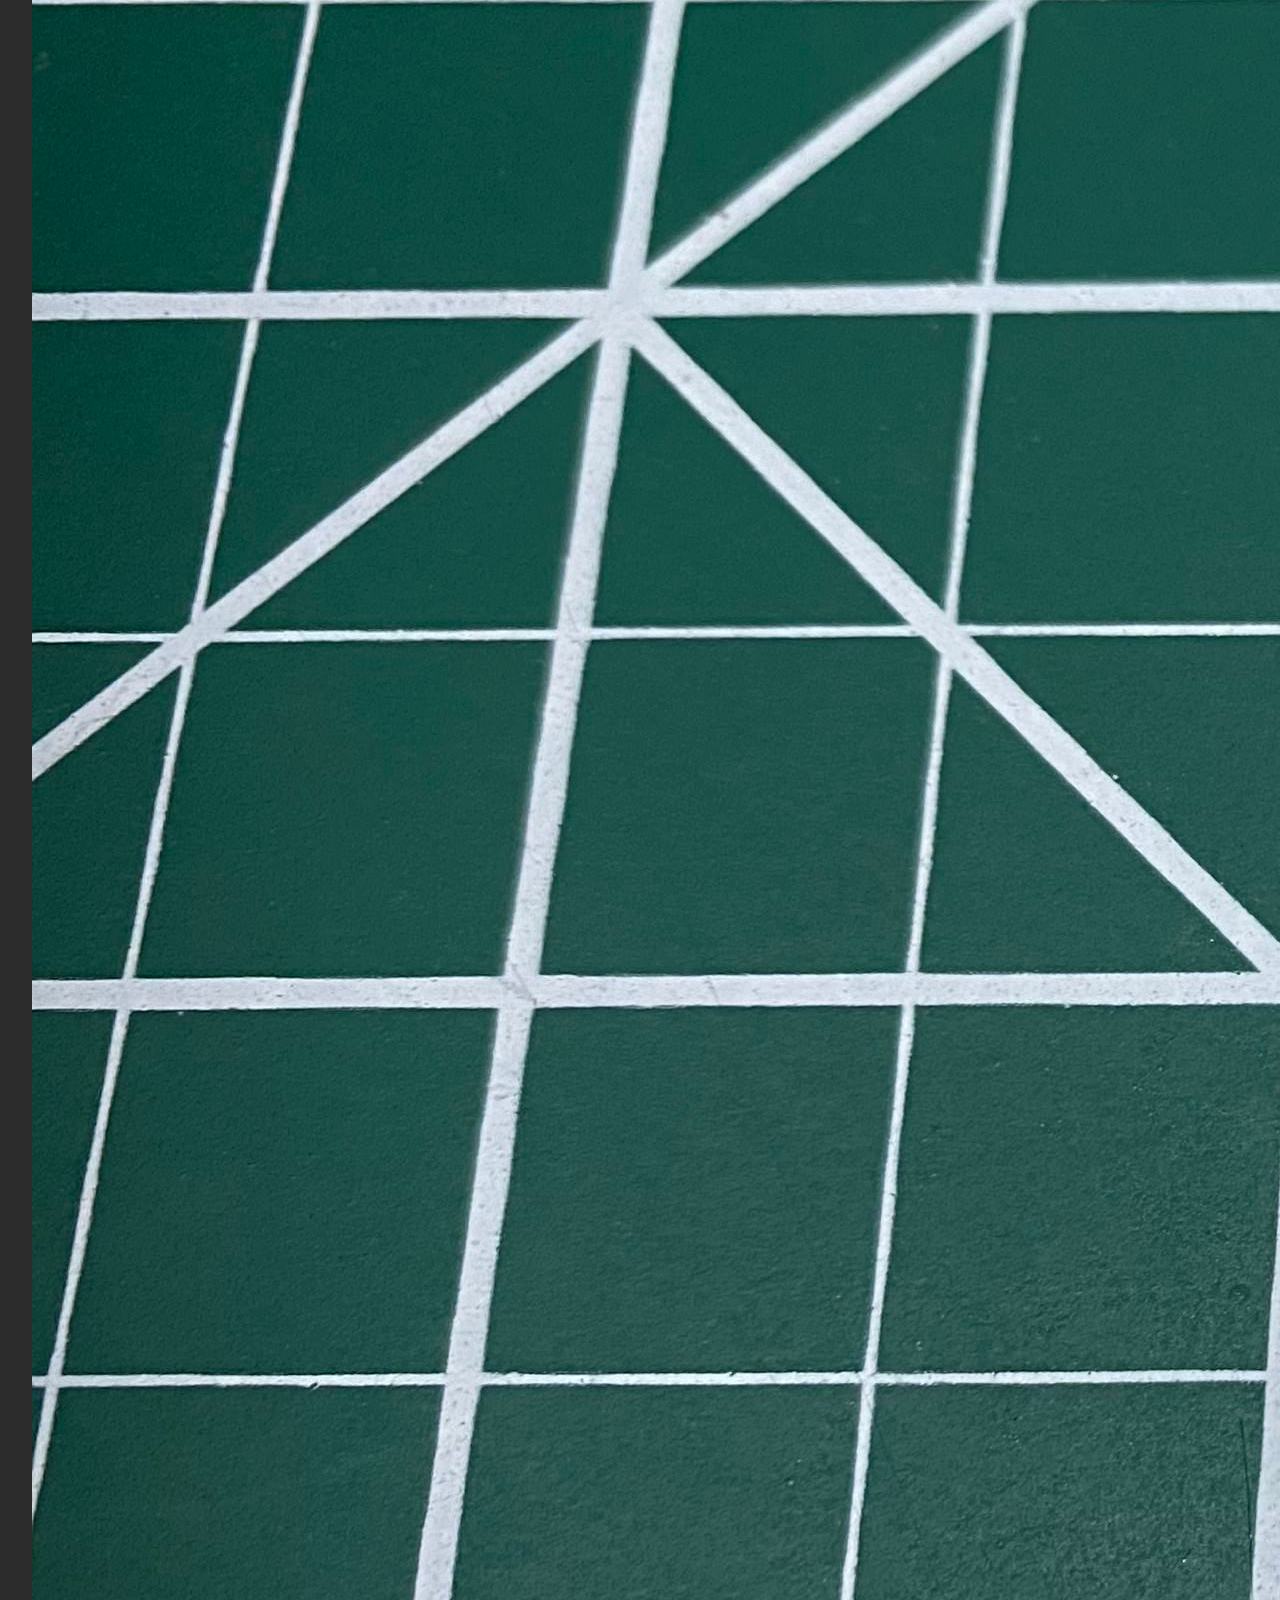
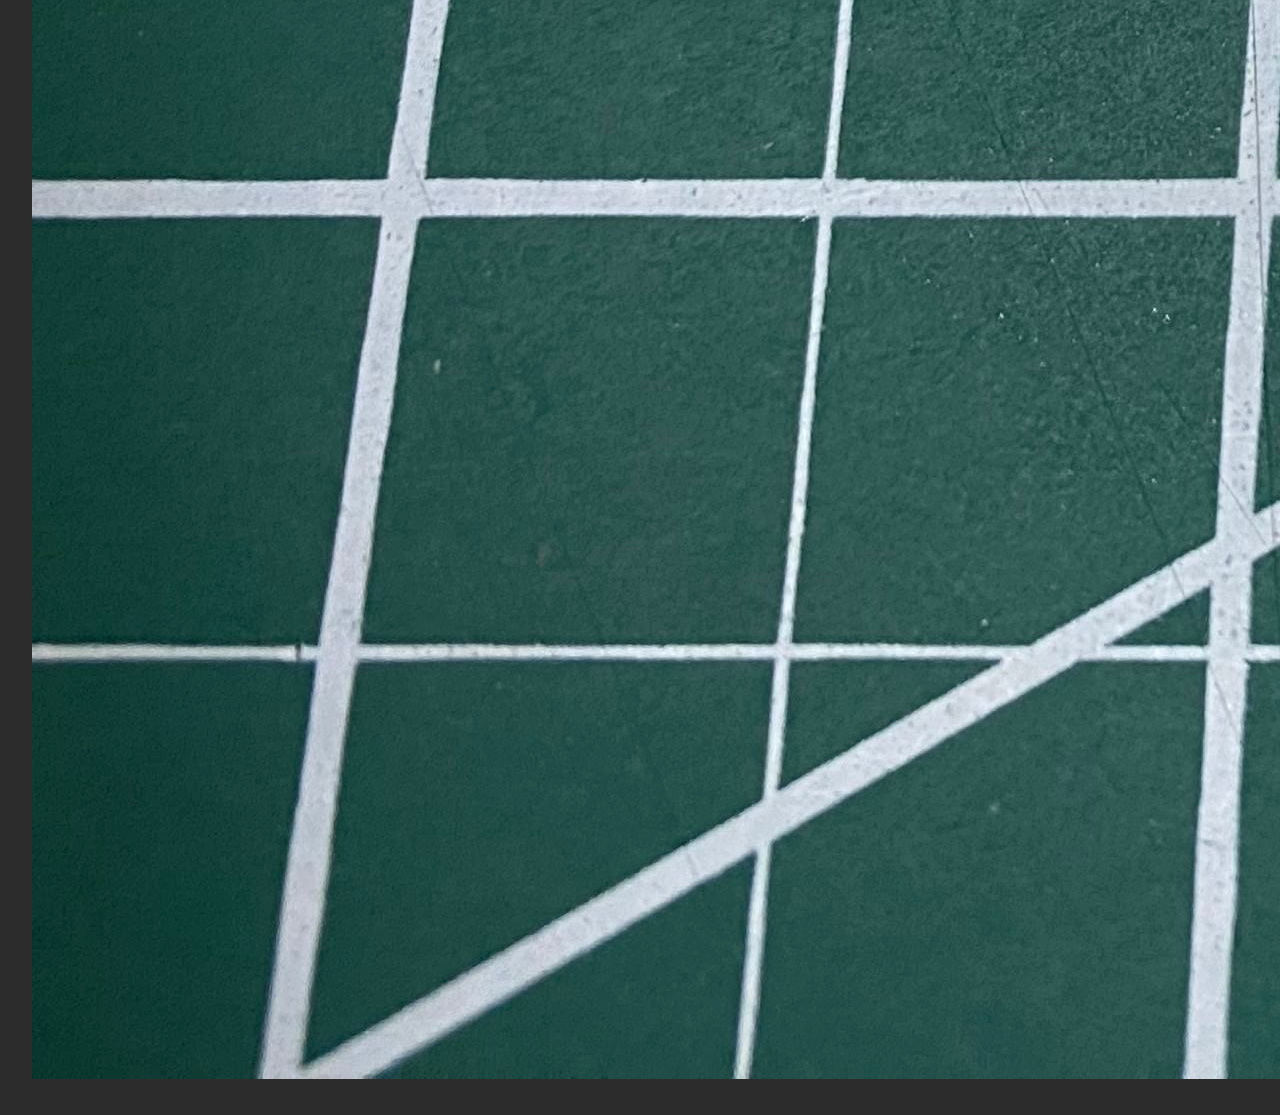
<file: electronics_production.html>
<!DOCTYPE html>
<html lang="en">
<head>
    <meta charset="UTF-8">
    <meta name="viewport" content="width=device-width, initial-scale=1.0">
    <title>Electronics Production</title>
    <link rel="stylesheet" href="styles.css">
    <link href="https://fonts.googleapis.com/css2?family=Orbitron:wght@400;700&display=swap" rel="stylesheet">
</head>
<body>
    <header>
        <nav>
            <ul>
                <li><a href="index.html">Home</a></li>
                <li><a href="about.html">About Me</a></li>
                <li><a href="final_project.html">Final Project</a></li>
            </ul>
        </nav>
        <h1>Electronics Production</h1>
    </header>

    <main>
        <!-- Project Description Section -->
        <section class="project-section">
            <h2>Project Overview</h2>
            <p>In this project, I used KiCAD to design a circuit that takes a power source and runs an output component (LED). This documentation tracks my design process with step-by-step explanations and images of each stage.</p>
        </section>

        <!-- Step-by-Step Process Section -->
        <section class="project-section">
            <h2>Step-by-Step Process</h2>

            <!-- Step 1 -->
            <div class="step">
                <h3>Step 1: Setting Up A Sketch</h3>
                <p>In this step, I opened KiCAD and opened up a blank sketch.</p>
                <div class="screenshot-gallery">
                    <img src="images/circuit1.png" alt="KiCAD Step 1">
                </div>
            </div>

            <!-- Step 2 -->
            <div class="step">
                <h3>Step 2: Resistor</h3>
                <p>In this step, I zoomed into the plane and placed a resistor.</p>
                <div class="screenshot-gallery">
                    <img src="images/circuit2.png" alt="KiCAD Step 2 - Creating the Schematic">
                </div>
            </div>

            <!-- Step 3 -->
            <div class="step">
                <h3>Step 3: LED</h3>
                <p>Next, I found an LED and placed it near the resistor</p>
                <div class="screenshot-gallery">
                    <img src="images/circuit3.png" alt="KiCAD Step 3 - PCB Layout">
                </div>
            </div>

            <!-- Step 4 -->
            <div class="step">
                <h3>Step 4: Final Sketch</h3>
                <p>Finally, I placed a battery and connected the three components.</p>
                <div class="screenshot-gallery">
                    <img src="images/circuit5.png" alt="KiCAD Step 4 - Finalized Design">
                </div>
            </div>

            <div class="step">
                <h3>Step 5: Components</h3>
                <p>Below is a chart of the three components used:</p>
                <div class="screenshot-gallery">
                    <img src="images/pdesign2.png" alt="KiCAD Step 4 - Finalized Design">
                </div>
            </div>

            <div class="step">
                <h3>Step 6: Final PCB</h3>
                <p>In this final step, I switched to the PCB editor, connected all the compnents, and added my name on the bottom.</p>
                <div class="screenshot-gallery">
                    <img src="images/circuit6.png" alt="KiCAD Step 4 - Finalized Design">
                </div>
            </div>
        </section>

        <section class="project-section">
            <h2>Group Circuit</h2>
            <p>Next, I created a group design that powered two LEDs. This documentation tracks my design process with step-by-step explanations and images of each stage.</p>
        </section>

        <section class="project-section">
            <h2>Step-by-Step Process</h2>

            <!-- Step 1 -->
            <div class="step">
                <h3>Step 1: Group Sketch</h3>
                <p>This was my group's sketch for our circuit.</p>
                <div class="screenshot-gallery">
                    <img src="images/2design1.png" alt="KiCAD Step 1">
                </div>
            </div>

            <!-- Step 2 -->
            <div class="step">
                <h3>Step 2: Components</h3>
                <p>Below is a chart of the components used:</p>
                <div class="screenshot-gallery">
                    <img src="images/2design2.png" alt="KiCAD Step 2 - Creating the Schematic">
                </div>
            </div>

            <!-- Step 3 -->
            <div class="step">
                <h3>Step 3: Final PCB</h3>
                <p>We imported the sketch into the PCB editor and connected all the components.</p>
                <div class="screenshot-gallery">
                    <img src="images/2design3.png" alt="KiCAD Step 3 - PCB Layout">
                </div>
            </div>

            <!-- Step 4 -->
            <div class="step">
                <h3>Step 4: 3D View</h3>
                <p>Below is a 3D view of our PCB:</p>
                <div class="screenshot-gallery">
                    <img src="images/2design4.png" alt="KiCAD Step 4 - Finalized Design">
                </div>
            </div>

            <div class="step">
                <h3>Step 5: Cut Out PCB</h3>
                <p>Finally, we sent our PCB to be cut. Below is the cut we got, however the cutter was damaged so we will re-cut it for a better result.</p>
                <div class="screenshot-gallery">
                    <img src="images/2design5.jpg" alt="KiCAD Step 4 - Finalized Design">
                </div>
            </div>
        </section>

    </main>

</body>
</html>
</file>
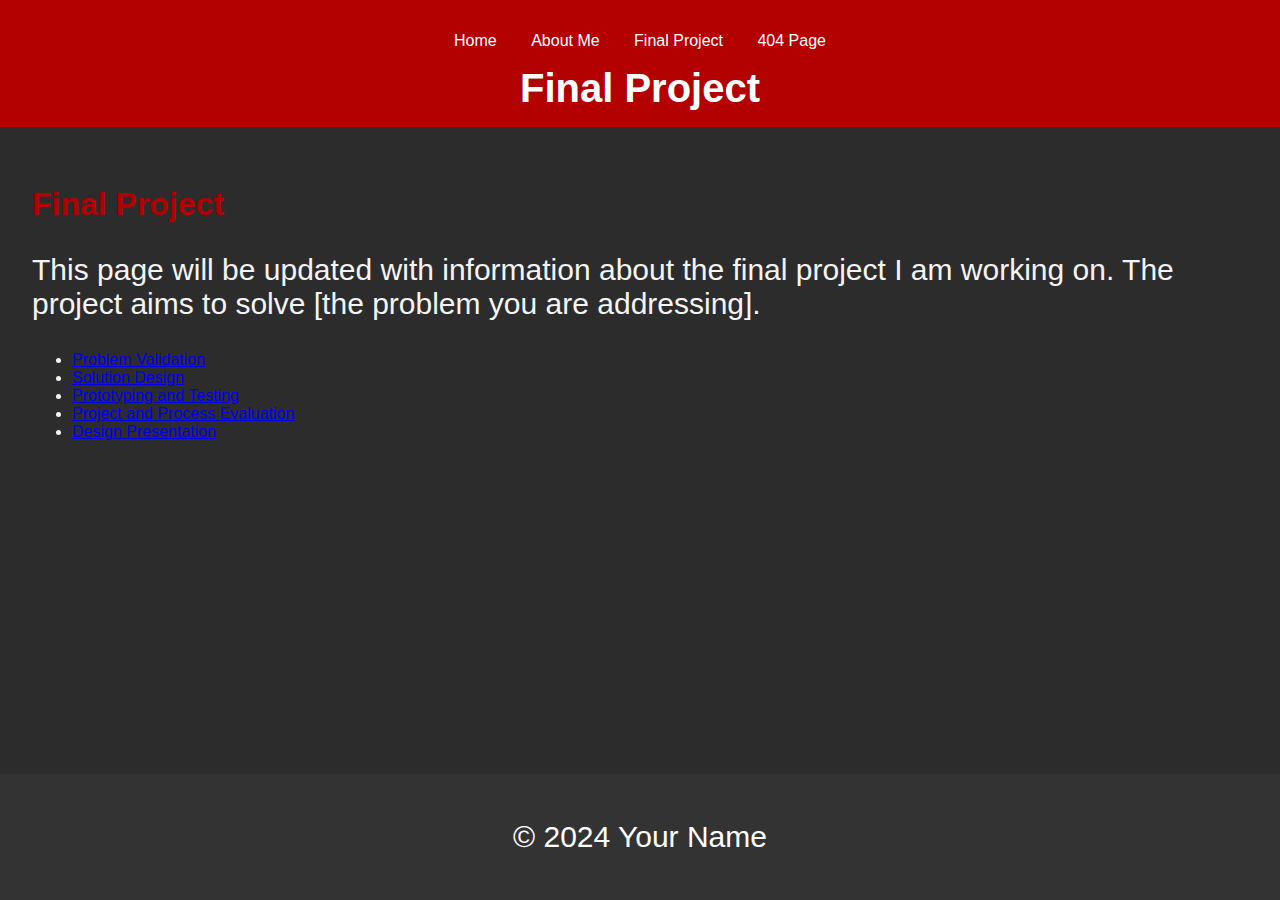
<file: final_project.html>
<!DOCTYPE html>
<html lang="en">
<head>
    <meta charset="UTF-8">
    <meta name="viewport" content="width=device-width, initial-scale=1.0">
    <title>Final Project</title>
    <link rel="stylesheet" href="styles.css">
</head>
<body>
    <header>
        <nav>
            <ul>
                <li><a href="index.html">Home</a></li>
                <li><a href="about.html">About Me</a></li>
                <li><a href="final_project.html">Final Project</a></li>
                <li><a href="404.html">404 Page</a></li>
            </ul>
        </nav>
        <h1>Final Project</h1>
    </header>

    <main>
        <section>
            <h2>Final Project</h2>
            <p>This page will be updated with information about the final project I am working on. The project aims to solve [the problem you are addressing].</p>
            <ul>
                <li><a href="#">Problem Validation</a></li>
                <li><a href="#">Solution Design</a></li>
                <li><a href="#">Prototyping and Testing</a></li>
                <li><a href="#">Project and Process Evaluation</a></li>
                <li><a href="#">Design Presentation</a></li>
            </ul>
        </section>
    </main>

    <footer>
        <p>&copy; 2024 Your Name</p>
    </footer>
</body>
</html>
</file>
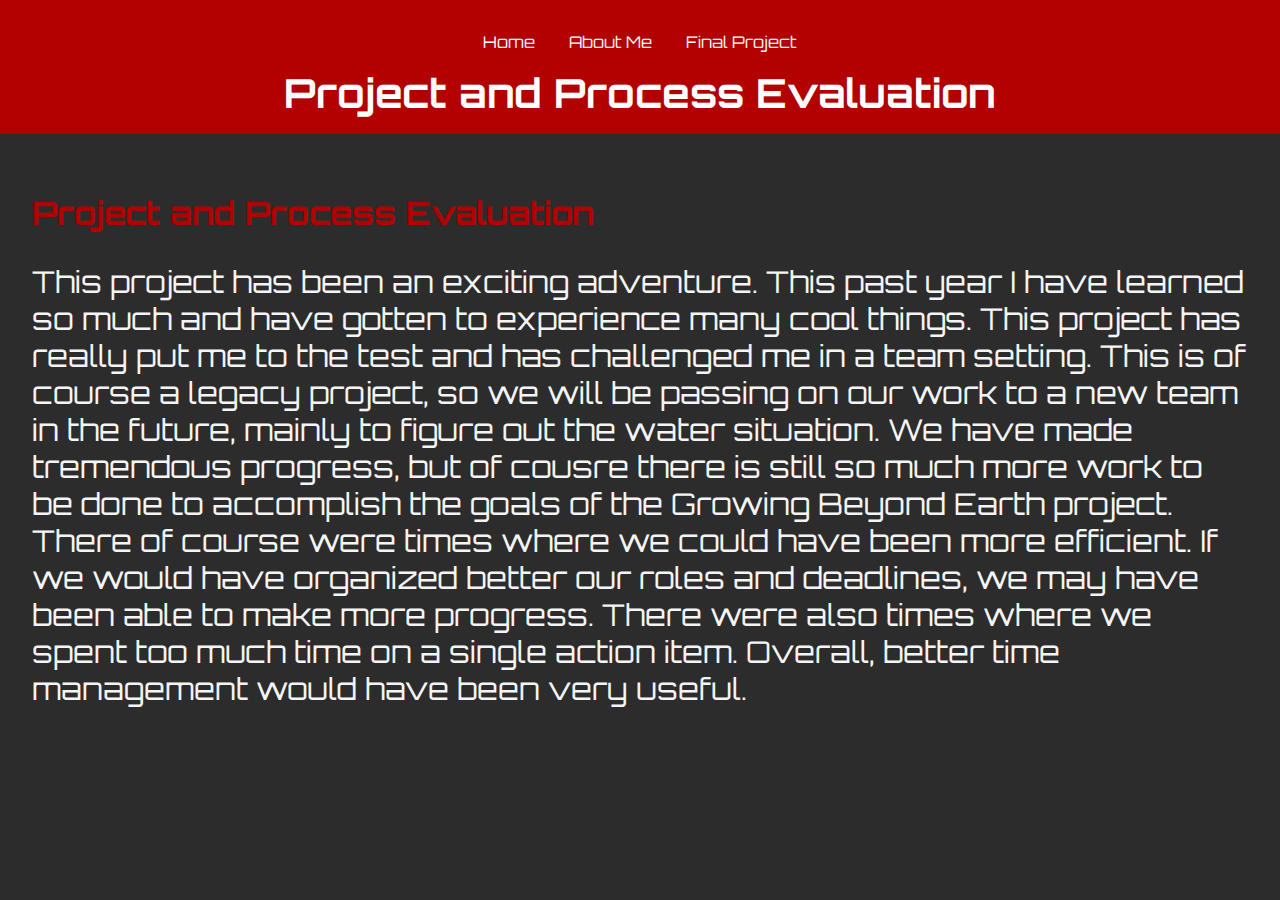
<file: project_and_process_evaluation.html>
<!DOCTYPE html>
<html lang="en">
<head>
    <meta charset="UTF-8">
    <meta name="viewport" content="width=device-width, initial-scale=1.0">
    <title>Project and Process Evaluation</title>
    <link rel="stylesheet" href="styles.css">
    <link href="https://fonts.googleapis.com/css2?family=Orbitron:wght@400;700&display=swap" rel="stylesheet">
</head>
<body>
    <header>
        <nav>
            <ul>
                <li><a href="index.html">Home</a></li>
                <li><a href="about.html">About Me</a></li>
                <li><a href="final_project.html">Final Project</a></li>
            </ul>
        </nav>
        <h1>Project and Process Evaluation</h1>
    </header>

    <main>
        <section class="about-container">
            <div class="about-text">
                <h2>Project and Process Evaluation</h2>
                <p> This project has been an exciting adventure. This past year I have learned so much and have gotten to experience many cool things. This project has really put me to the test and has challenged me in a team setting. 
                    This is of course a legacy project, so we will be passing on our work to a new team in the future, mainly to figure out the water situation. 
                    We have made tremendous progress, but of cousre there is still so much more work to be done to accomplish the goals of the Growing Beyond Earth project. There of course were times where we could have been more efficient. 
                    If we would have organized better our roles and deadlines, we may have been able to make more progress. There were also times where we spent too much time on a single action item. Overall, better time management would have been very useful.
                    
                </p>
                
            </div>
            
        </section>
    </main>

</body>
</html>
</file>
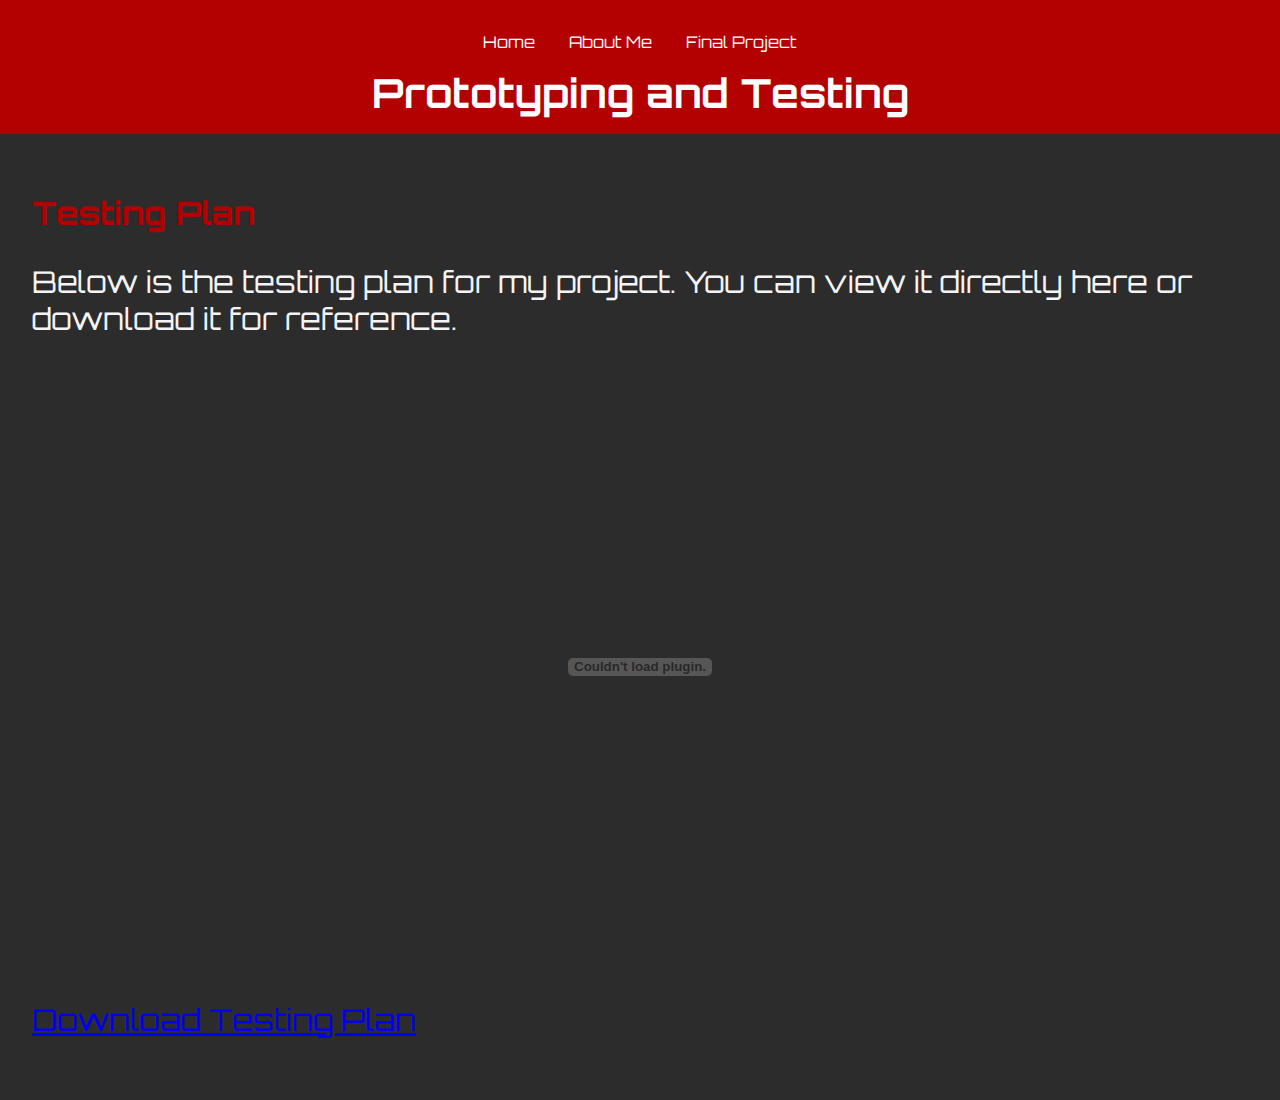
<file: prototyping_and_testing.html>
<!DOCTYPE html>
<html lang="en">
<head>
    <meta charset="UTF-8">
    <meta name="viewport" content="width=device-width, initial-scale=1.0">
    <title>Prototyping and Testing</title>
    <link rel="stylesheet" href="styles.css">
    <link href="https://fonts.googleapis.com/css2?family=Orbitron:wght@400;700&display=swap" rel="stylesheet">
</head>
<body>
    <header>
        <nav>
            <ul>
                <li><a href="index.html">Home</a></li>
                <li><a href="about.html">About Me</a></li>
                <li><a href="final_project.html">Final Project</a></li>
            </ul>
        </nav>
        <h1>Prototyping and Testing</h1>
    </header>

    <main>
        <section class="testing-section">
            <h2>Testing Plan</h2>
            <p>Below is the testing plan for my project. You can view it directly here or download it for reference.</p>

            <!-- Embed the PDF -->
            <div class="pdf-container">
                <embed src="files/testing_plan.pdf" type="application/pdf" width="100%" height="600px">
            </div>

            <p><a href="files/testing_plan.pdf" download class="download-button">Download Testing Plan</a></p>
        </section>
    </main>

</body>
</html>
</file>
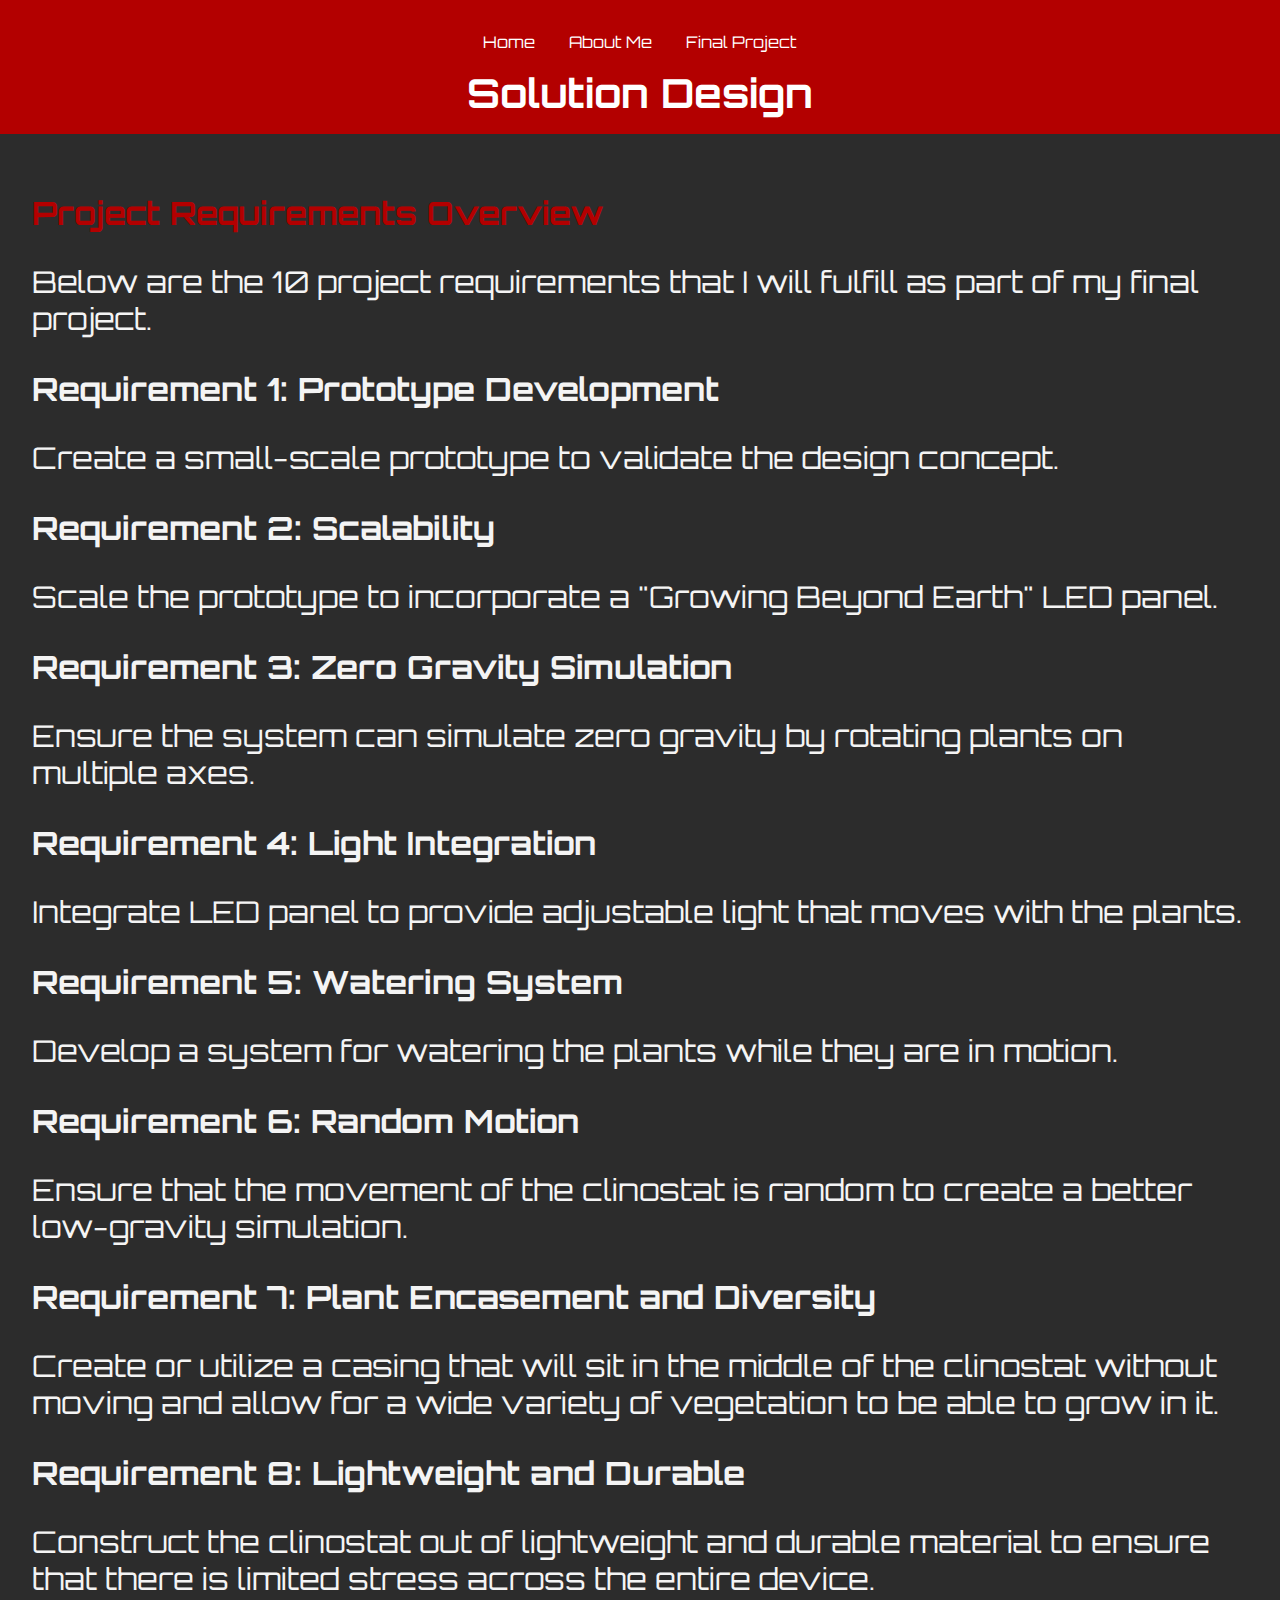
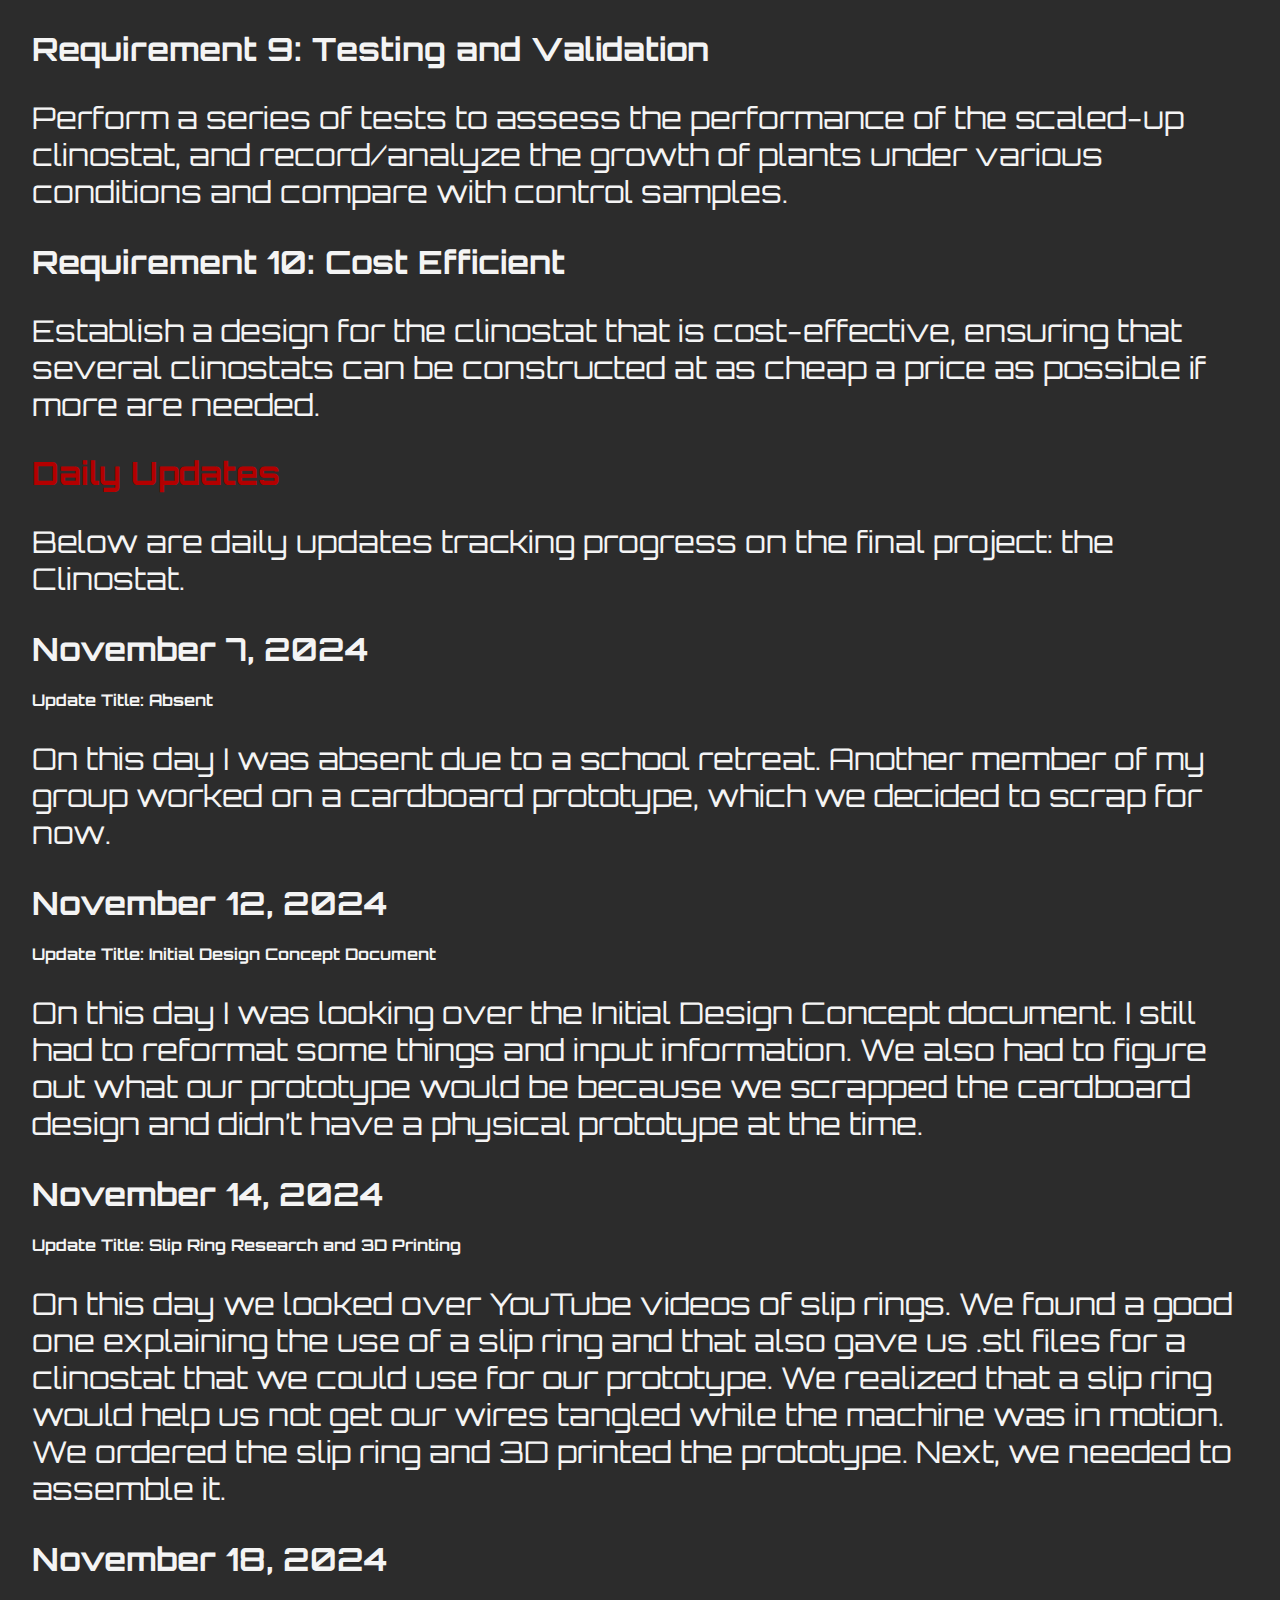
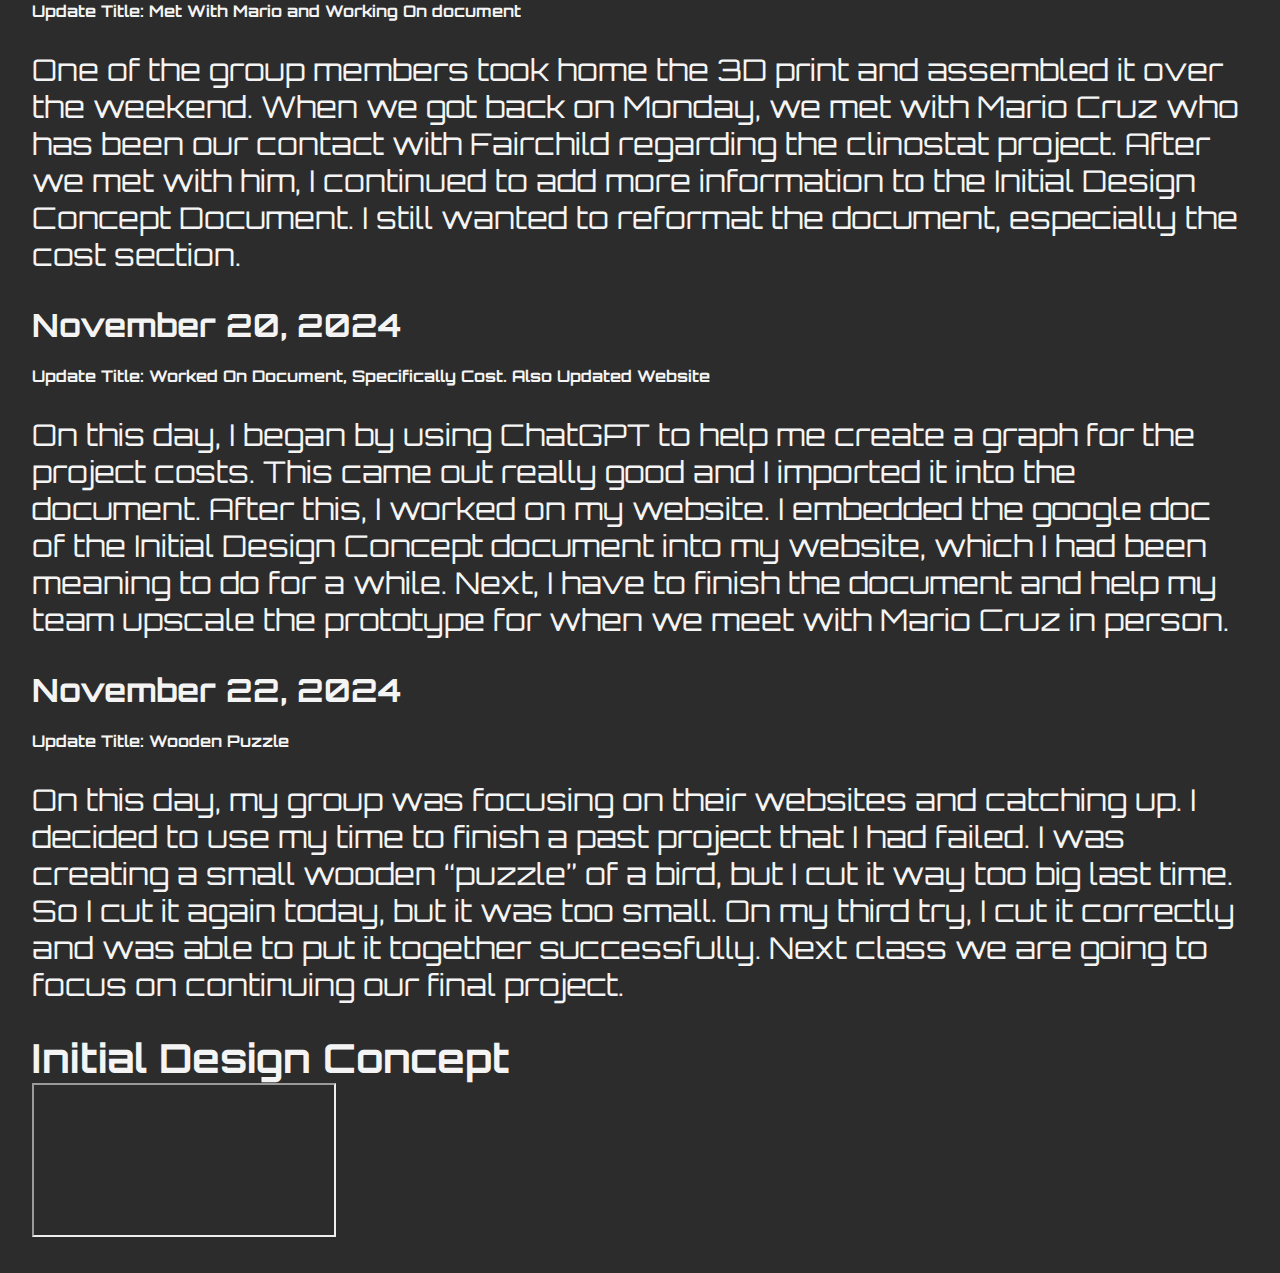
<file: solution_design.html>
<!DOCTYPE html>
<html lang="en">
<head>
    <meta charset="UTF-8">
    <meta name="viewport" content="width=device-width, initial-scale=1.0">
    <title>Solution Design</title>
    <link rel="stylesheet" href="styles.css">
    <link href="https://fonts.googleapis.com/css2?family=Orbitron:wght@400;700&display=swap" rel="stylesheet">
</head>
<body>
    <header>
        <nav>
            <ul>
                <li><a href="index.html">Home</a></li>
                <li><a href="about.html">About Me</a></li>
                <li><a href="final_project.html">Final Project</a></li>
            </ul>
        </nav>
        <h1>Solution Design</h1>
    </header>

    <main>
        <!-- Project Requirements Section -->
        <section class="requirements-section">
            <h2>Project Requirements Overview</h2>
            <p>Below are the 10 project requirements that I will fulfill as part of my final project.</p>

            <!-- Requirement 1 -->
            <div class="requirement-box">
                <h3>Requirement 1: Prototype Development</h3>
                <p>Create a small-scale prototype to validate the design concept.</p>
            </div>

            <!-- Requirement 2 -->
            <div class="requirement-box">
                <h3>Requirement 2: Scalability</h3>
                <p>Scale the prototype to incorporate a "Growing Beyond Earth" LED panel.</p>
            </div>

            <!-- Requirement 3 -->
            <div class="requirement-box">
                <h3>Requirement 3: Zero Gravity Simulation</h3>
                <p>Ensure the system can simulate zero gravity by rotating plants on multiple axes.</p>
            </div>

            <!-- Requirement 4 -->
            <div class="requirement-box">
                <h3>Requirement 4: Light Integration</h3>
                <p>Integrate LED panel to provide adjustable light that moves with the plants.</p>
            </div>

            <!-- Requirement 5 -->
            <div class="requirement-box">
                <h3>Requirement 5: Watering System</h3>
                <p>Develop a system for watering the plants while they are in motion.</p>
            </div>

            <!-- Requirement 6 -->
            <div class="requirement-box">
                <h3>Requirement 6: Random Motion</h3>
                <p>Ensure that the movement of the clinostat is random to create a better low-gravity simulation.</p>
            </div>

            <!-- Requirement 7 -->
            <div class="requirement-box">
                <h3>Requirement 7: Plant Encasement and Diversity</h3>
                <p>Create or utilize a casing that will sit in the middle of the clinostat without moving and allow for a wide variety of vegetation to be able to grow in it.</p>
            </div>

            <!-- Requirement 8 -->
            <div class="requirement-box">
                <h3>Requirement 8: Lightweight and Durable</h3>
                <p>Construct the clinostat out of lightweight and durable material to ensure that there is limited stress across the entire device.</p>
            </div>

            <!-- Requirement 9 -->
            <div class="requirement-box">
                <h3>Requirement 9: Testing and Validation</h3>
                <p>Perform a series of tests to assess the performance of the scaled-up clinostat, and record/analyze the growth of plants under various conditions and compare with control samples.</p>
            </div>

            <!-- Requirement 10 -->
            <div class="requirement-box">
                <h3>Requirement 10: Cost Efficient</h3>
                <p>Establish a design for the clinostat that is cost-effective, ensuring that several clinostats can be constructed at as cheap a price as possible if more are needed.</p>
            </div>
        </section>

        <section class="updates-section">
            <h2>Daily Updates</h2>
            <p>Below are daily updates tracking progress on the final project: the Clinostat.</p>
        </section>

        <!-- Example Update Entry -->
        <section class="log-entry">
            <h3>November 7, 2024</h3>
            <h4>Update Title: Absent</h4>
            <p>On this day I was absent due to a school retreat. Another member of my group worked on a cardboard prototype, which we decided to scrap for now.</p>
        </section>

        <!-- Placeholder for Additional Entries -->
        <section class="log-entry">
            <h3>November 12, 2024</h3>
            <h4>Update Title: Initial Design Concept Document</h4>
            <p>On this day I was looking over the Initial Design Concept document. I still had to reformat some things and input information. 
                We also had to figure out what our prototype would be because we scrapped the cardboard design and didn’t have a physical prototype at the time.</p>
        </section>

        <!-- Placeholder for Additional Entries -->
        <section class="log-entry">
            <h3>November 14, 2024</h3>
            <h4>Update Title: Slip Ring Research and 3D Printing</h4>
            <p>On this day we looked over YouTube videos of slip rings. We found a good one explaining the use of a slip ring and that also gave us .stl files for a clinostat that we could use for our prototype. 
                We realized that a slip ring would help us not get our wires tangled while the machine was in motion. We ordered the slip ring and 3D printed the prototype. Next, we needed to assemble it.</p>
        </section>

        <!-- Placeholder for Additional Entries -->
        <section class="log-entry">
            <h3>November 18, 2024</h3>
            <h4>Update Title: Met With Mario and Working On document</h4>
            <p>One of the group members took home the 3D print and assembled it over the weekend. When we got back on Monday, we met with Mario Cruz who has been our contact with Fairchild regarding the clinostat project. 
                After we met with him, I continued to add more information to the Initial Design Concept Document. I still wanted to reformat the document, especially the cost section.</p>
        </section>

        <!-- Placeholder for Additional Entries -->
        <section class="log-entry">
            <h3>November 20, 2024</h3>
            <h4>Update Title: Worked On Document, Specifically Cost. Also Updated Website</h4>
            <p>On this day, I began by using ChatGPT to help me create a graph for the project costs. This came out really good and I imported it into the document. After this, I worked on my website. I embedded the google doc of the Initial Design Concept document into my website, 
                which I had been meaning to do for a while. Next, I have to finish the document and help my team upscale the prototype for when we meet with Mario Cruz in person.</p>
        </section>

        <section class="log-entry">
            <h3>November 22, 2024</h3>
            <h4>Update Title: Wooden Puzzle</h4>
            <p>On this day, my group was focusing on their websites and catching up. I decided to use my time to finish a past project that I had failed. I was creating a small wooden “puzzle” of a bird, but I cut it way too big last time. 
                So I cut it again today, but it was too small. On my third try, I cut it correctly and was able to put it together successfully. Next class we are going to focus on continuing our final project.</p>
        </section>

        <section>
            <h1>Initial Design Concept</h1>
            <div>
                <iframe src="https://docs.google.com/document/d/e/2PACX-1vROWtzKvvFjV9UflMxPGvHl5pTqgsGibkcAjMokfH8a2rEnCURPgfqai15vUDowk31sSM63oMHxRJi-/pub?embedded=true" class="embed"></iframe>
            </div> 
        </section>
    </main>

</body>
</html>
</file>
<file: styles.css>
body {
    font-family: 'Orbitron', Arial, sans-serif;
    margin: 0;
    padding: 0;
    background-color: #2c2c2c; /* Dark gray background */
    color: #f4f4f4; /* Light gray text */
}

header {
    background-color: #b30000; /* Red background */
    color: white;
    padding: 1rem;
    text-align: center;
    font-family: 'Orbitron', Arial, sans-serif;
}

p {
    font-family: 'Orbitron', Arial, sans-serif;
    font-size: 30px;
}

.section p{
    font-family: 'Orbitron', Arial, sans-serif;
}

nav ul {
    list-style-type: none;
    padding: 0;
}

nav ul li {
    display: inline;
    margin: 0 15px;
}

nav ul li a {
    color: white;
    text-decoration: none;
    font-family: 'Orbitron', Arial, sans-serif;
}

h1 {
    margin: 0;
    font-size: 2.5rem;
    font-family: 'Orbitron', Arial, sans-serif;
}

main {
    padding: 2rem;
}

h2 {
    font-size: 2rem;
    margin-bottom: 1rem;
    color: #b30000; /* Red color for headings */
    font-family: 'Orbitron', Arial, sans-serif;
}

h3 {
    font-size: 2rem;
    margin-bottom: 1rem;
    font-family: 'Orbitron', Arial, sans-serif;
}

.tile-container {
    display: flex;
    flex-wrap: wrap;
    gap: 1rem;
    justify-content: center;
}

.tile {
    position: relative;
    width: calc(33.33% - 1rem); /* 3 columns */
    padding-bottom: 33.33%; /* Ensures the tile is square */
    background-color: #333; /* Fallback color */
    overflow: hidden;
    border-radius: 8px;
    box-shadow: 0 4px 6px rgba(0, 0, 0, 0.3);
    transition: transform 0.2s;
}

.tile img {
    position: absolute;
    top: 0;
    left: 0;
    width: 100%;
    height: 100%;
    object-fit: cover; /* Ensure the image covers the whole tile */
    border-radius: 8px; /* Round the corners of the image */
}

.tile p {
    position: absolute;
    bottom: 0;
    left: 0;
    width: 100%;
    margin: 0;
    padding: 0.5rem;
    background-color: rgba(0, 0, 0, 0.6); /* Semi-transparent background */
    color: #f4f4f4;
    text-align: center;
    font-size: 1rem;
    border-bottom-left-radius: 8px;
    border-bottom-right-radius: 8px;
}

.tile:hover {
    transform: scale(1.05);
}

.home-button {
    display: inline-block;
    padding: 0.75rem 1.5rem;
    margin-top: 1rem;
    background-color: #b30000; /* Red background */
    color: white;
    text-decoration: none;
    font-size: 1.2rem;
    border-radius: 8px;
    transition: background-color 0.3s ease;
}

.home-button:hover {
    background-color: #800000; /* Darker red on hover */
}

.about-container {
    display: flex;
    justify-content: space-between;
    align-items: center;
    gap: 2rem;
}

.about-text {
    flex: 1;
}

.about-image {
    flex: 0 0 650px;
    height: 800px;
    background-color: #333; /* Darker gray background */
    display: flex;
    justify-content: center;
    align-items: center;
    border-radius: 8px;
    overflow: hidden;
    box-shadow: 0 4px 6px rgba(0, 0, 0, 0.3);
}

.about-image img {
    width: 100%;
    height: 100%;
    object-fit: cover;
    border-radius: 8px;
}

footer {
    background-color: #333; /* Darker gray */
    color: white;
    text-align: center;
    padding: 1rem 0;
    position: fixed;
    width: 100%;
    bottom: 0;
}
</file>
